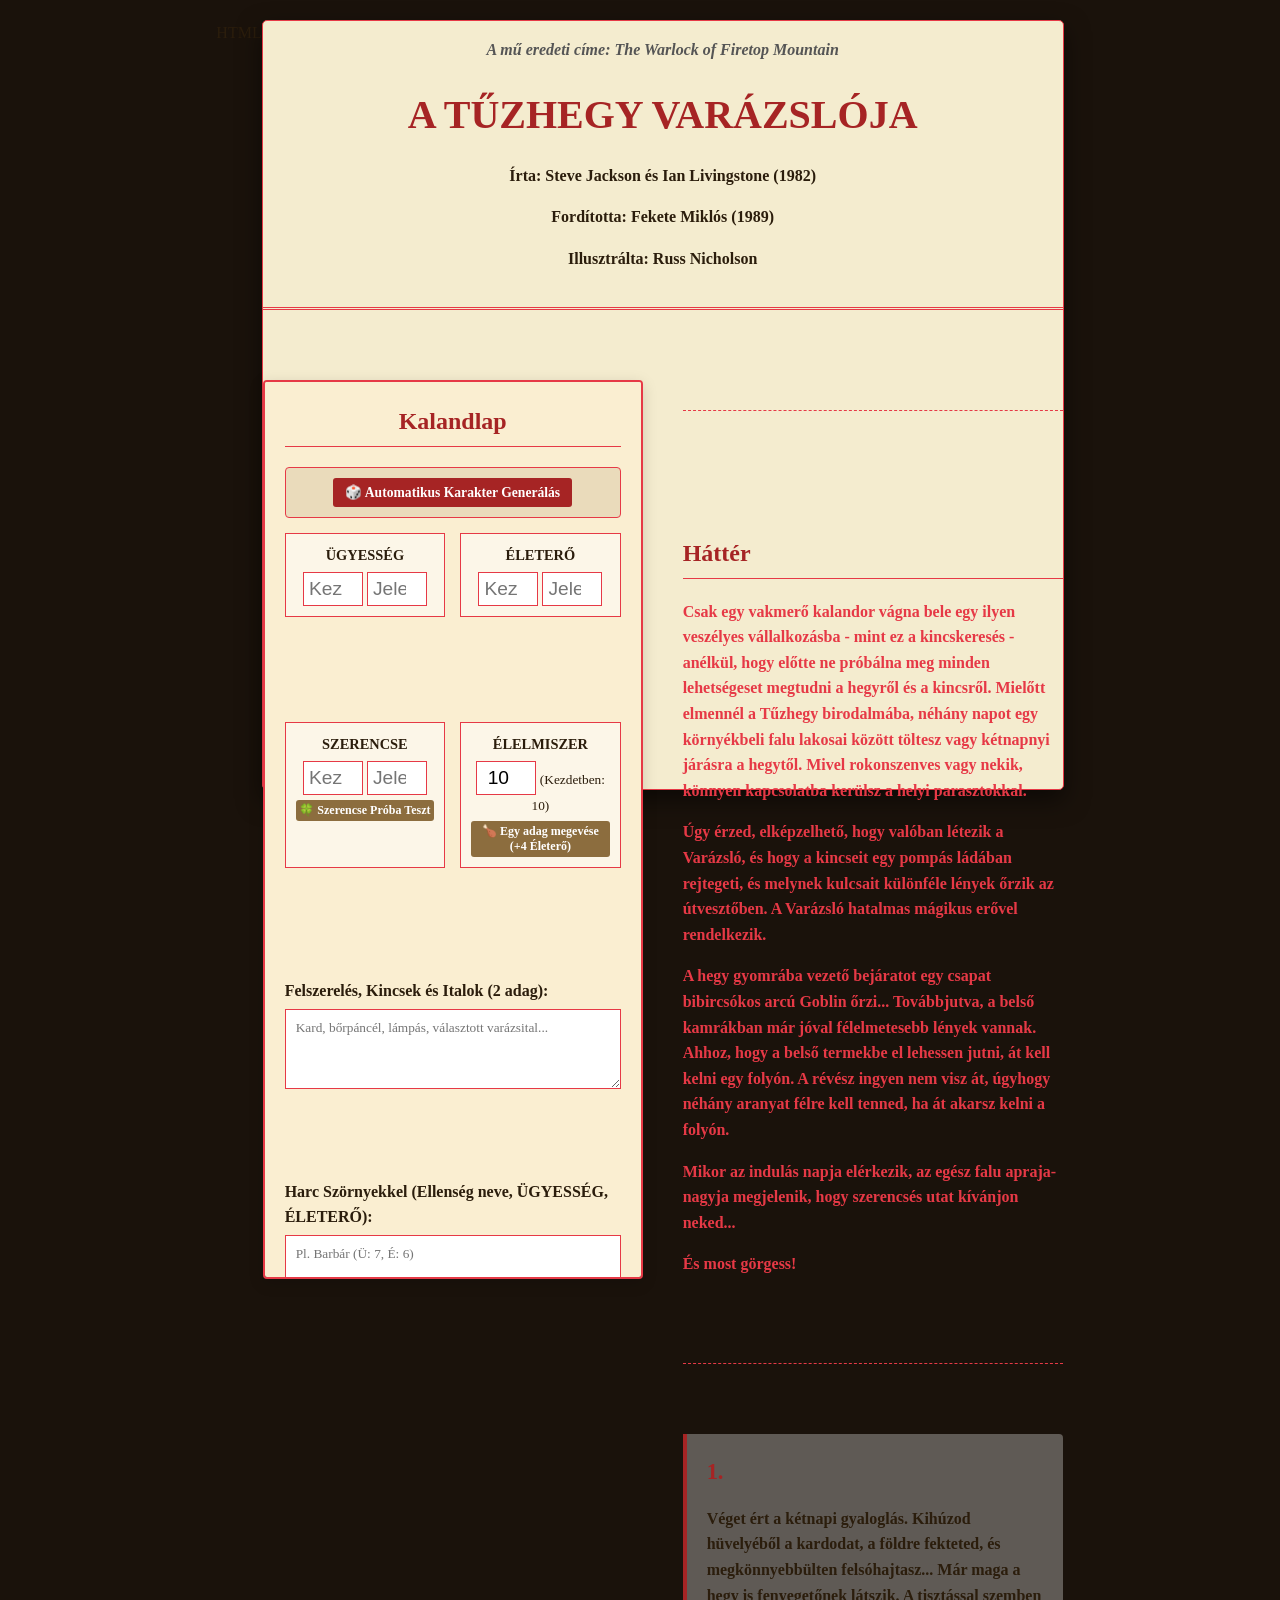
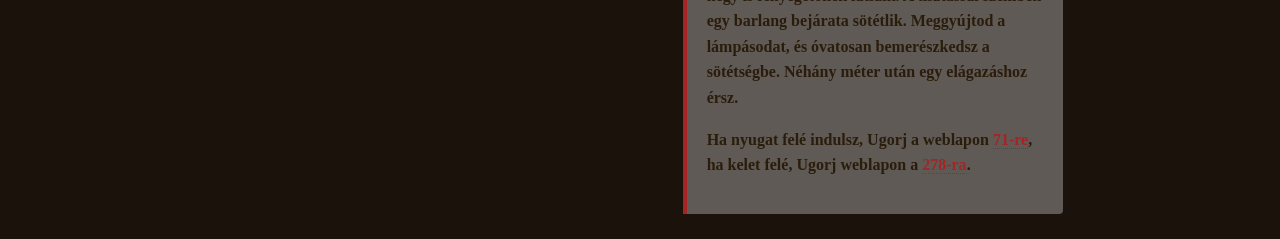
<file: index.html>
HTML
<!DOCTYPE html>
<html lang="hu">

<head>
    <meta charset="UTF-8">
    <meta name="viewport" content="width=device-width, initial-scale=1.0">
    <title>A Tűzhegy Varázslója - Kalandjáték</title>
    <link rel="stylesheet" href="konyv.css">
</head>

<body>

    <div class="book-container">

        <header>
            <p class="meta-info">A mű eredeti címe: The Warlock of Firetop Mountain</p>
            <h1>A Tűzhegy Varázslója</h1>
            <p><strong>Írta:</strong> Steve Jackson és Ian Livingstone (1982)</p>
            <p><strong>Fordította:</strong> Fekete Miklós (1989)</p>
            <p><strong>Illusztrálta:</strong> Russ Nicholson</p>
        </header>

        <div class="kalandlap">
            <h2>Kalandlap</h2>
            <div class="stats-grid">
                <div class="stat-box">
                    <label>ÜGYESSÉG</label>
                    <input type="number" id="ugyesseg-kezdo" placeholder="Kezdő">
                    <input type="number" id="ugyesseg-jelen" placeholder="Jelen">
                </div>
                <div class="stat-box">
                    <label>ÉLETERŐ</label>
                    <input type="number" id="eletero-kezdo" placeholder="Kezdő">
                    <input type="number" id="eletero-jelen" placeholder="Jelen">
                </div>
                <div class="stat-box">
                    <label>SZERENCSE</label>
                    <input type="number" id="szerencse-kezdo" placeholder="Kezdő">
                    <input type="number" id="szerencse-jelen" placeholder="Jelen">
                </div>
                <div class="stat-box">
                    <label>ÉLELMISZER</label>
                    <input type="number" id="elelem" value="10" min="0">
                    <small>(Kezdetben: 10)</small>
                </div>
            </div>
            <div class="textarea-box">
                <label>Felszerelés, Kincsek és Italok (2 adag):</label>
                <textarea id="felszereles" placeholder="Kard, bőrpáncél, lámpás, választott varázsital..."></textarea>
            </div>
            <div class="textarea-box">
                <label>Harc Szörnyekkel (Ellenség neve, ÜGYESSÉG, ÉLETERŐ):</label>
                <textarea id="harc-jegyzet" placeholder="Pl. Barbár (Ü: 7, É: 6)"></textarea>
            </div>
        </div>

        <hr>

        <section id="hatter">
            <h2>Háttér</h2>
            <p class="bevezeto">Csak egy vakmerő kalandor vágna bele egy ilyen veszélyes vállalkozásba - mint ez a
                kincskeresés -
                anélkül, hogy előtte ne próbálna meg minden lehetségeset megtudni a hegyről és a kincsről. Mielőtt
                elmennél a Tűzhegy birodalmába, néhány napot egy környékbeli falu lakosai között töltesz vagy kétnapnyi
                járásra a hegytől. Mivel rokonszenves vagy nekik, könnyen kapcsolatba kerülsz a helyi parasztokkal.</p>
            <p class="bevezeto">Úgy érzed, elképzelhető, hogy valóban létezik a Varázsló, és hogy a kincseit egy pompás
                ládában
                rejtegeti, és melynek kulcsait különféle lények őrzik az útvesztőben. A Varázsló hatalmas mágikus erővel
                rendelkezik.</p>
            <p class="bevezeto">A hegy gyomrába vezető bejáratot egy csapat bibircsókos arcú Goblin őrzi... Továbbjutva,
                a belső
                kamrákban már jóval félelmetesebb lények vannak. Ahhoz, hogy a belső termekbe el lehessen jutni, át kell
                kelni egy folyón. A révész ingyen nem visz át, úgyhogy néhány aranyat félre kell tenned, ha át akarsz
                kelni a folyón.</p>
            <p class="bevezeto">Mikor az indulás napja elérkezik, az egész falu apraja-nagyja megjelenik, hogy
                szerencsés utat kívánjon
                neked...</p>
            <p class="bevezeto"><strong>És most görgess!</strong></p>
        </section>

        <hr>

        <main>
            <div class="section-point" id="p1">
                <span class="section-number">1.</span>
                <p>Véget ért a kétnapi gyaloglás. Kihúzod hüvelyéből a kardodat, a földre fekteted, és megkönnyebbülten
                    felsóhajtasz... Már maga a hegy is fenyegetőnek látszik. A tisztással szemben egy barlang bejárata
                    sötétlik. Meggyújtod a lámpásodat, és óvatosan bemerészkedsz a sötétségbe. Néhány méter után egy
                    elágazáshoz érsz.</p>
                <p>Ha nyugat felé indulsz, Ugorj a weblapon <a class="choice-link" href="#p71">71-re</a>, ha kelet felé,
                    Ugorj
                    weblapon a <a class="choice-link" href="#p278">278-ra</a>.</p>
            </div>

            <div class="section-point" id="p2">
                <span class="section-number">2.</span>
                <p>Tedd próbára Szerencséd! Ha szerencsés vagy, el tudsz menekülni anélkül, hogy felhívnád magadra az
                    Ogre figyelmét. Ha nincs szerencséd, belerúgsz egy apró kőbe... és kihúzod a kardod: Ugorj a
                    weblapon <a class="choice-link" href="#p16">16-ra</a>. Ha szerencsédre a zaj elkerülte a figyelmét,
                    óvatosan
                    másszál vissza a folyosón, egészen a keresztútig. Ugorj a weblapon <a class="choice-link"
                        href="#p269">269-re</a>.</p>
            </div>

            <div class="section-point" id="p3">
                <span class="section-number">3.</span>
                <p>A csengő tompa hangon megzendül... Az Öreg átevez a csónakkal, és három aranypénzt kér tőled:
                    „Infláció van.” Ha megfizeted neki a három aranyat, Ugorj a weblapon <a class="choice-link"
                        href="#p272">272-re</a>, ha megfenyegeted, Ugorj a weblapon <a class="choice-link"
                        href="#p127">127-re</a>.</p>
            </div>

            <div class="section-point" id="p4">
                <span class="section-number">4.</span>
                <p>Egy észak-dél irányú folyosón találod magad. Ha északnak indulsz (ahonnan keletre kanyarodik az út),
                    Ugorj a weblapon <a class="choice-link" href="#p46">46-ra</a>. Ha dél felé veszed az utad, Ugorj a
                    weblapon <a class="choice-link" href="#p332">332-re</a>.</p>
            </div>
            <div class="section-point" id="p4">
                <span class="section-number">4.</span>
                <p>A folyosó egyenesen halad észak felé, majd egy rozsdás vaskapuhoz érsz, amely zárva van. A kapu
                    rácsai között átlátva egy sötét termet pillantasz meg. Ha megpróbálod felfeszíteni a zárat, Ugorj a
                    weblapon
                    <a class="choice-link" href="#p118">118-ra</a>. Ha inkább visszafordulsz és a másik utat választod,
                    Ugorj a weblapon <a class="choice-link" href="#p261">261-re</a>.
                </p>
            </div>

            <div class="section-point" id="p5">
                <span class="section-number">5.</span>
                <p>Ahogy továbbhaladsz a nyirkos járatban, a falakon furcsa, fénylő gombák csoportjait veszed észre. A
                    levegő nehéz és földszagú. Hamarosan egy T-elágazáshoz érsz, ahol választhatsz, hogy nyugat vagy
                    kelet felé mész tovább. Ha nyugatnak fordulsz, Ugorj a weblapon <a class="choice-link"
                        href="#p81">81-re</a>. Ha kelet felé indulsz, Ugorj a weblapon <a class="choice-link"
                        href="#p332">332-re</a>.</p>
            </div>

            <div class="section-point" id="p6">
                <span class="section-number">6.</span>
                <p>A szoba sarkában egy fura, fából faragott bálvány áll, melynek szemei helyén két vörös drágakő
                    csillog. Ha megkísérled kifeszíteni a köveket a helyükről, Ugorj a weblapon <a class="choice-link"
                        href="#p142">142-re</a>. Ha túl veszélyesnek tartod az istenkáromlást, inkább elhagyod a szobát
                    a szemközti ajtón át: Ugorj a weblapon <a class="choice-link" href="#p212">212-re</a>.</p>
            </div>

            <div class="section-point" id="p7">
                <span class="section-number">7.</span>
                <p>A folyosón haladva egy nehéz tölgyfa ajtóhoz érsz. Az ajtóra egy fenyegető koponya van faragva. Ha
                    összeszeded a bátorságodat és benyitsz, Ugorj a weblapon <a class="choice-link"
                        href="#p252">252-re</a>. Ha
                    inkább továbbmész a folyosón egyenesen, Ugorj a weblapon <a class="choice-link"
                        href="#p110">110-re</a>.</p>
            </div>

            <div class="section-point" id="p8">
                <span class="section-number">8.</span>
                <p>A nálad lévő feszítővassal sikerül megfeszítened a láda öreg vasalását. A fa hangos reccsenéssel
                    enged, és a fedél felpattan. Belsejében 4 darab aranyat és egy kis bőrzacskó gyógyfüvet találsz, ami
                    1 adag élelemnek felel meg. Írd fel ezeket a Kalandlapodra, majd haladj tovább észak felé. Ugorj a
                    weblapon
                    <a class="choice-link" href="#p314">314-re</a>.
                </p>
            </div>

            <div class="section-point" id="p9">
                <span class="section-number">9.</span>
                <p>Egy nagyon keskeny, sötét járatba érsz, ahol a mennyezetről folyamatosan jéghideg víz csepeg a
                    nyakadba. A padló rendkívül csúszós. Ha óvatosan továbbhaladsz előre, Ugorj a weblapon <a
                        class="choice-link" href="#p182">182-re</a>. Ha inkább megfordulsz, amíg nem késő, Ugorj a
                    weblapon <a class="choice-link" href="#p260">260-ra</a>.</p>
            </div>

            <div class="section-point" id="p10">
                <span class="section-number">10.</span>
                <p>A járat egy tágas, kör alakú terembe vezet, melynek padozatát finom, fehér homok borítja. A terem
                    közepén egy magányos fadarab áll ki a földből. Ha megvizsgálod a fadarabot, Ugorj a weblapon <a
                        class="choice-link" href="#p104">104-re</a>. Ha gyanúsnak tartod a helyet és sietve átvágsz a
                    túlsó kijárat felé, Ugorj a weblapon <a class="choice-link" href="#p367">367-re</a>.</p>
            </div>

            <div class="section-point" id="p11">
                <span class="section-number">11.</span>
                <p>Visszatérsz az előző elágazáshoz. A lámpásod halványuló fénye mellett újra átgondolod a
                    lehetőségeidet. Ezúttal csak a déli, sötét úton indulhatsz el, amely egyre mélyebbre vezet a hegy
                    gyomrába. Ugorj a weblapon <a class="choice-link" href="#p287">287-re</a>.</p>
            </div>

            <div class="section-point" id="p12">
                <span class="section-number">12.</span>
                <p>Óvatosan lépkedsz előre a sötétben, amikor hirtelen megérzed a friss levegő áramlását. A folyosó egy
                    hatalmas, föld alatti folyó partján ér véget. A vízen egy kis csónak ringatózik, kikötve egy
                    vaskaróhoz. Ha beszállsz a csónakba, Ugorj a weblapon <a class="choice-link"
                        href="#p327">327-re</a>. Ha
                    inkább a part menti sziklás párkányon mész tovább gyalog, Ugorj a weblapon <a class="choice-link"
                        href="#p316">316-re</a>.</p>
            </div>

            <div class="section-point" id="p13">
                <span class="section-number">13.</span>
                <p>A fali fülke mélyén egy poros pergament találsz. Amikor kitekered, látod, hogy ez egy védelmi
                    rúnákkal ellátott tekercs. Ha azonnal felolvasod a rávésett szavakat, Ugorj a weblapon <a
                        class="choice-link" href="#p283">283-as pontra</a>. Ha inkább elrakod a hátizsákodba, írd fel a
                    Kalandlapra: „Mágikus Pergamen”, majd haladj tovább északnak: Ugorj a weblapon <a
                        class="choice-link" href="#p388">388-ra</a>.</p>
            </div>

            <div class="section-point" id="p14">
                <span class="section-number">14.</span>
                <p>A folyosó egy zárt, nehéz kőajtónál végződik. Nincs rajta kilincs, sem kulcslyuk, csupán egy kerek
                    mélyedés a közepén. Ha van nálad egy odaillő korong vagy medál, próbáld meg beilleszteni: Ugorj a
                    weblapon
                    <a class="choice-link" href="#p376">376-ra</a>. Ha nincs semmi ilyesmid, kénytelen vagy
                    visszafordulni: Ugorj a weblapon <a class="choice-link" href="#p256">256-ra</a>.
                </p>
            </div>

            <div class="section-point" id="p15">
                <span class="section-number">15.</span>
                <p>A teremben fekvő csontvázak hirtelen megmozdulnak, és fegyvereiket csattogtatva felemelkednek a
                    földről! Két Élőhalott Harcos állja el az utadat. Meg kell küzdened velük a továbbjutásért!</p>
                <p><strong>1. Csontváz Harcos</strong> – ÜGYESSÉG: 6, ÉLETERŐ: 5<br>
                    <strong>2. Csontváz Harcos</strong> – ÜGYESSÉG: 5, ÉLETERŐ: 4
                </p>
                <p>Ha sikerül legyőznöd őket, Ugorj a weblapon <a class="choice-link" href="#p84">84-re</a>.</p>
            </div>

            <div class="section-point" id="p16">
                <span class="section-number">16.</span>
                <p>A járat egyre tágasabb lesz, és a mennyezetről vastag gyökerek lógnak alá. Hirtelen egy elágazáshoz
                    érsz, ahol észak és kelet felé is vezet út. Kelet felől furcsa, mechanikus kattogás hallatszik. Ha
                    észak felé mész tovább, Ugorj a weblapon <a class="choice-link" href="#p261">261-re</a>. Ha kelet
                    felé
                    fordulsz a hang irányába, Ugorj a weblapon <a class="choice-link" href="#p182">182-re</a>.</p>
            </div>

            <div class="section-point" id="p17">
                <span class="section-number">17.</span>
                <p>Megiszod az üvegcsében lévő sárgás folyadékot. Borzasztóan keserű íze van, de azonnal érzed, hogy a
                    fáradtságod elszáll, és az erő visszatér a végtagjaidba. Ez a Gyógyulás Főzete! Nyerj vissza 4
                    ÉLETERŐ pontot (de nem lépheted át a kezdő értékedet). Miután felfrissültél, elhagyod a kamrát az
                    északi ajtón át. Ugorj a weblapon <a class="choice-link" href="#p135">135-re</a>.</p>
            </div>

            <div class="section-point" id="p18">
                <span class="section-number">18.</span>
                <p>A folyosó egy hosszú, egyenes szakasz után hirtelen balra kanyarodik. A padlón vékony vízréteg
                    csillog, és a távolból halk csobogás hallatszik. Hamarosan egy egyszerű faajtóhoz érsz a jobb
                    oldalon. Ha kinyitod az ajtót, Ugorj a weblapon <a class="choice-link" href="#p162">162-re</a>. Ha
                    inkább
                    mész tovább előre a járatban, Ugorj a weblapon <a class="choice-link" href="#p274">274-re</a>.</p>
            </div>

            <div class="section-point" id="p19">
                <span class="section-number">19.</span>
                <p>A kis szoba közepén egy magányos kőoltár áll, rajta egy vörös selyemkendővel letakart tárggyal. Ha
                    odalépsz az oltárhoz és leemeled a kendőt, Ugorj a weblapon <a class="choice-link"
                        href="#p218">218-ra</a>.
                    Ha gyanúsnak tartod és inkább nem nyúlsz hozzá, elhagyhatod a szobát az északi kijáraton: Ugorj a
                    weblapon
                    <a class="choice-link" href="#p298">298-ra</a>.
                </p>
            </div>

            <div class="section-point" id="p20">
                <span class="section-number">20.</span>
                <p>Tedd próbára az Ügyességedet! Ha a dobás sikeres, sikerül egy elegáns mozdulattal átugranod a padlóba
                    rejtett nyomásérzékelőt: Ugorj a weblapon <a class="choice-link" href="#p157">157-re</a>. Ha
                    elhibázod,
                    működésbe hozod a csapdát, és egy nehéz kőtömb zuhan a válladra: vesztesz 3 ÉLETERŐ pontot, Ugorj a
                    weblapon
                    <a class="choice-link" href="#p257">257-re</a>.
                </p>
            </div>

            <div class="section-point" id="p21">
                <span class="section-number">21.</span>
                <p>A folyosó egy tágas fegyverraktárba torkollik. A falakon mindenfelé kardok, alabárdok és pajzsok
                    lógnak vas tartókon. Ha meg akarod vizsgálni a fegyvereket, hátha találsz valami hasznosat, Ugorj a
                    weblapon
                    <a class="choice-link" href="#p363">363-as pontra</a>. Ha inkább sietősen továbbmész a szemközti
                    folyosón, Ugorj a weblapon <a class="choice-link" href="#p118">118-ra</a>.
                </p>
            </div>

            <div class="section-point" id="p22">
                <span class="section-number">22.</span>
                <p>Sikeresen átjutottál a záródó falak között! A túloldalon a folyosó megnyugtatóan tágas és stabil
                    kőtömbökből áll. Megállsz egy pillanatra, hogy kifújd magad, majd elindulsz észak felé az egyenes
                    járatban. Ugorj a weblapon <a class="choice-link" href="#p274">274-re</a>.</p>
            </div>

            <div class="section-point" id="p23">
                <span class="section-number">23.</span>
                <p>A nálad lévő 12-es számú kulcs tökéletesen illik az utazóláda rozsdás lakatjába. A lakat kattan és
                    leesik. Felnyitod a nehéz fedelet. Belsejében egy ezüst gyertyatartót és 5 darab aranyat találsz.
                    Elrakod a zsákmányt a hátizsákodba, majd távozol a szobából. Ugorj a weblapon <a class="choice-link"
                        href="#p203">203-ra</a>.</p>
            </div>

            <div class="section-point" id="p24">
                <span class="section-number">24.</span>
                <p>A folyosó egyenesen halad kelet felé. A talaj egyre szárazabbá válik, és a távolból furcsa, ritmikus
                    dobolás hangját hozza a szél. Hamarosan egy újabb elágazáshoz érsz, ahol észak felé is fordulhatsz.
                    Ha északnak indulsz, Ugorj a weblapon <a class="choice-link" href="#p224">224-re</a>. Ha maradsz a
                    keleti
                    úton a dobolás irányába, Ugorj a weblapon <a class="choice-link" href="#p281">281-re</a>.</p>
            </div>

            <div class="section-point" id="p25">
                <span class="section-number">25.</span>
                <p>A kőasztal fiókjában egy kis bőrzacskót találsz. Amikor belenézel, lágyan csillogó fehér port látsz
                    benne. Ez az Elszántságpora! Ha magadra szórod, azonnal feltöltődsz energiával: nyerj vissza 2
                    ÉLETERŐ és 1 SZERENCSE pontot. Ezután óvatosan elhagyod a helyiséget. Ugorj a weblapon <a
                        class="choice-link" href="#p135">135-re</a>.</p>
            </div>

            <div class="section-point" id="p26">
                <span class="section-number">26.</span>
                <p>A folyosó egy masszív vaskapuhoz vezet, amely teljesen elzárja az utat. A kapun nincs se zár, se
                    kilincs, de a mellette lévő falba egy kerek mélyedést süllyesztettek, amely pontosan egy pajzs
                    alakjára emlékeztet. Ha megpróbálsz beleilleszteni egy vaspajzsot, Ugorj a weblapon <a
                        class="choice-link" href="#p324">324-re</a>. Ha nincs nálad ilyen tárgy, kénytelen vagy
                    visszafordulni: Ugorj a weblapon <a class="choice-link" href="#p110">110-re</a>.</p>
            </div>

            <div class="section-point" id="p27">
                <span class="section-number">27.</span>
                <p>Az öreg révész gúnyosan elvigyorodik, majd hirtelen előránt egy nehéz evezőlapátot, és teljes erőből
                    feléd suhint vele! Gyorsan vissza kell ugranod, hogy elkerüld a csapást. Úgy tűnik, meg kell
                    küzdened vele!</p>
                <p><strong>Őrült Révész</strong> – ÜGYESSÉG: 6, ÉLETERŐ: 4</p>
                <p>Ha sikerül legyőznöd az öreget, bitorolhatod a csónakját: Ugorj a weblapon <a class="choice-link"
                        href="#p327">327-re</a>.</p>
            </div>

            <div class="section-point" id="p28">
                <span class="section-number">28.</span>
                <p>A folyosó egyenesen észak felé halad. A falakon elhelyezett fáklyatartók üresek, így teljesen a saját
                    lámpásod fényére vagy utalva. Hirtelen egy kis fali fülkét veszel észre, amelyben egy díszes üvegcse
                    lapul. Ha megiszod a benne lévő folyadékot, Ugorj a weblapon <a class="choice-link"
                        href="#p278">278-re</a>.
                    Ha gyanúsnak tartod és inkább otthagyod, Ugorj a weblapon <a class="choice-link"
                        href="#p282">282-re</a>.
                </p>
            </div>

            <div class="section-point" id="p29">
                <span class="section-number">29.</span>
                <p>A járat egy elhagyatott, dohos kamrába vezet. A sarokban egy régi faágy korhadt maradványai hevernek,
                    a matracból pedig szalma zúdul ki. Ha alaposan átkutatod a szalmát, Ugorj a weblapon <a
                        class="choice-link" href="#p243">243-ra</a>. Ha inkább nem vesztegeted az idődet, és mész tovább
                    a szemközti
                    kijáraton át, Ugorj a weblapon <a class="choice-link" href="#p150">150-re</a>.</p>
            </div>

            <div class="section-point" id="p30">
                <span class="section-number">30.</span>
                <p>A folyosó egy T-elágazáshoz vezet, ahol észak és dél felé fordulhatsz. Északi irányból furcsa,
                    kaparászó hangok szűrődnek be, míg déli irányban a járat teljesen csendes és sötét. Ha észak felé
                    indulsz a hang irányába, Ugorj a weblapon <a class="choice-link" href="#p224">224-re</a>. Ha a déli
                    utat
                    választod, Ugorj a weblapon <a class="choice-link" href="#p132">132-re</a>.</p>
            </div>

            <div class="section-point" id="p31">
                <span class="section-number">31.</span>
                <p>Óvatosan megiszod a fülkében talált zöldes folyadékot. Az íze olyan, mint a tiszta forrásvíz, és
                    azonnal érzed, hogy a sebed összehúzódik. Ez a Gyógyulás Elixírje! Nyerj vissza 5 ÉLETERŐ pontot (de
                    nem lépheted át a kezdő értékedet). Újult erővel indulsz tovább észak felé a folyosón. Ugorj a
                    weblapon <a class="choice-link" href="#p388">388-ra</a>.</p>
            </div>

            <div class="section-point" id="p32">
                <span class="section-number">32.</span>
                <p>A nehéz bronzkulcs könnyen elfordul az ajtó zárjában. Az ajtó halkan kitárul, és egy gyönyörűen
                    berendezett, tiszta szobába lépsz. A szoba közepén egy asztalkán egy kis fadoboz áll. Ha meg akarod
                    nézni, mi van a dobozban, Ugorj a weblapon <a class="choice-link" href="#p317">317-re</a>. Ha
                    gyanúsnak
                    tartod a helyet és inkább gyorsan távozol a másik ajtón át, Ugorj a weblapon <a class="choice-link"
                        href="#p219">219-re</a>.</p>
            </div>

            <div class="section-point" id="p33">
                <span class="section-number">33.</span>
                <p>A két Goblin tehetetlenül rogyik össze a földre. Miután végeztél velük, alaposan átkutatod a
                    ruházatukat és a szobát. Találsz 4 darab ezüstpénzt és egy kis adag ehető húst, ami 1 adag élelemnek
                    felel meg. Mindent elraksz a hátizsákodba, majd az északi kijáraton át elhagyod a helyiséget. Ugorj
                    weblapon a <a class="choice-link" href="#p150">150-re</a>.</p>
            </div>

            <div class="section-point" id="p34">
                <span class="section-number">34.</span>
                <p>A járat egyenesen észak felé halad. Egy idő után egy kis mélyedéshez érsz a falban, ahol egy régi,
                    poros könyv hever a földön. Ha felveszed és átlapozod a könyvet, Ugorj a weblapon <a
                        class="choice-link" href="#p78">78-ra</a>. Ha inkább figyelmen kívül hagyod és sietsz tovább
                    előre a folyosón,
                    Ugorj a weblapon <a class="choice-link" href="#p212">212-re</a>.</p>
            </div>

            <div class="section-point" id="p35">
                <span class="section-number">35.</span>
                <p>A folyosó egyenesen észak felé halad. Egy idő után egy kis bemélyedéshez érsz a nyugati falban, ahol
                    egy fura, kőből faragott szobor áll. A szobor egy törpe harcost ábrázol, aki egy nehéz kalapácsot
                    tart a kezében. Ha közelebbről is megvizsgálod a szobrot, Ugorj a weblapon <a class="choice-link"
                        href="#p133">133-ra</a>. Ha inkább megállás nélkül mész tovább észak felé, Ugorj a weblapon <a
                        class="choice-link" href="#p212">212-re</a>.</p>
            </div>

            <div class="section-point" id="p36">
                <span class="section-number">36.</span>
                <p>A folyosó egyenesen észak felé halad, majd a levegő hirtelen forróvá és szárazzá válik. Egy hatalmas,
                    boltíves csarnokba érsz, amelynek közepén egy izzó lávató hullámzik! A lávató felett egy keskeny
                    kőhíd vezet át a túloldalra. Ha megpróbálsz átkelni a hídon, Ugorj a weblapon <a class="choice-link"
                        href="#p202">202-re</a>. Ha túl veszélyesnek tartod és inkább visszafordulsz, Ugorj a weblapon
                    <a class="choice-link" href="#p210">210-re</a>.</p>
            </div>

            <div class="section-point" id="p37">
                <span class="section-number">37.</span>
                <p>Úgy döntesz, hogy nem kockáztatod meg a folyadék megivását. Óvatosan visszateszed az üvegcsét a fali
                    fülkébe, megtörlöd a kezedet, és folytatod az utadat észak felé az egyenes folyosón. Ugorj a
                    weblapon <a class="choice-link" href="#p388">388-ra</a>.</p>
            </div>

            <div class="section-point" id="p38">
                <span class="section-number">38.</span>
                <p>A folyosón haladva hirtelen megremeg a föld a lábad alatt, és a mennyezetről kisebb kődarabok
                    kezdenek potyogni. Omlásveszély! Sietve előrerohansz a porfelhőben. Tedd próbára az Ügyességedet! Ha
                    sikeres, sérülés nélkül jutsz át a veszélyes zónán: Ugorj a weblapon <a class="choice-link"
                        href="#p144">144-re</a>. Ha elhibázod, egy nagyobb kő eltalálja a hátadat: vesztesz 3 ÉLETERŐ
                    pontot, Ugorj a weblapon <a class="choice-link" href="#p96">96-ra</a>.</p>
            </div>

            <div class="section-point" id="p39">
                <span class="section-number">39.</span>
                <p>Ellenfeled megdöbbenve veszi észre, hogy eltűntél előle, de azért szeméhez emeli kezét, és
                    pillantásával alaposan átkutatja a szobát. Érzi jelenlétedet... Amíg láthatatlan maradsz, 2 pontot
                    adhatsz hozzá kockával vetett Támadóerődhöz.</p>
                <p>Minden sikeres támadásod 3 pontnyit pusztít a Varázsló Életerejéből, mivel ő nem láthat téged. Minden
                    alkalommal, ha sebet ejt rajtad, dobj egy kockával. Ha a szám páratlan, „átlagos sebesülés” ért, ha
                    6-ost dobnod, kivédted a csapást, ha 2-t vagy 4-et dobsz, csak 1 pont értékű sebesülés ért.</p>
                <p><strong>Varázsló</strong> ÜGYESSÉG 11, ÉLETERŐ 18</p>
                <p>Ha győztél, Ugorj a weblapon <a class="choice-link" href="#p396">396-ra!</a></p>
            </div>

            <div class="section-point" id="p40">
                <span class="section-number">40.</span>
                <p>A fülhasító zaj egyre erősebb és erősebb. A fájdalom elviselhetetlen. Ügyességedet a gyötrelmek 1
                    ponttal csökkentik. A sötétben tapogatózva egy falat keresel. Merre mész?</p>
                <p>Nyugati irányba, Ugorj a weblapon <a class="choice-link" href="#p355">355-re</a>; északi irányba,
                    Ugorj a weblapon <a class="choice-link" href="#p265">265-re</a>, vagy keleti irányba, Ugorj a
                    weblapon <a class="choice-link" href="#p181">181-re</a>.</p>
            </div>

            <div class="section-point" id="p41">
                <span class="section-number">41.</span>
                <p>Ő aztán valóban félelmetes ellenség. Egy hatalmas, ördögien erős Wight (rossz szellem) az. A küzdelem
                    elkezdődik:</p>
                <p><strong>Wight</strong> ÜGYESSÉG 9, ÉLETERŐ 6</p>
                <p>A kardoddal harcolsz. Ha már sikerült sebet ejtened rajta, Ugorj a weblapon <a class="choice-link"
                        href="#p310">310-re</a>.</p>
            </div>

            <div class="section-point" id="p42">
                <span class="section-number">42.</span>
                <p>Végül a folyosó egy hármas elágazásba torkollik. Mehetsz nyugatnak, Ugorj a weblapon <a
                        class="choice-link" href="#p257">257-re</a>, vagy keletnek, Ugorj a weblapon <a
                        class="choice-link" href="#p113">113-ra</a>.
                </p>
            </div>

            <div class="section-point" id="p43">
                <span class="section-number">43.</span>
                <p>Egy észak-dél irányú elágazásnál vagy. Ha északnak mész, Ugorj a weblapon <a class="choice-link"
                        href="#p354">354-re</a>, ha dél felé, Ugorj a weblapon z <a class="choice-link"
                        href="#p52">52-re</a>.
                </p>
            </div>

            <div class="section-point" id="p44">
                <span class="section-number">44.</span>
                <p>A csata után levegőért kapkodsz, leülsz, hogy valamennyire összeszedd magad, és végre befejezd az
                    evést, amit elkezdtél. Végül összecsomagolod a hátizsákodat, és átgázolsz a folyón. Ugorj a weblapon
                    <a class="choice-link" href="#p399">399-re</a>.</p>
            </div>

            <div class="section-point" id="p45">
                <span class="section-number">45.</span>
                <p>A sajt eltalálja a portrét a falon, és lepattan róla. Gonosz kacagás hallatszik a falak mögül, és
                    rájössz, hogy a Varázsló gúnyolódik veled. Úgy döntesz, hogy az északi ajtón át elhagyod a szobát.
                    Ugorj a weblapon <a class="choice-link" href="#p90">90-re</a>.</p>
            </div>

            <div class="section-point" id="p46">
                <span class="section-number">46.</span>
                <p>Egy rövid kelet-nyugat irányú elágazásnál állsz, kelet felé egy ajtó zárja el az utat. Nyugat felé
                    néhány méter után déli irányba kanyarodik az út. Ha átmész az ajtón, Ugorj a weblapon <a
                        class="choice-link" href="#p206">206-ra</a>, ha a kanyar felé veszed utadat, Ugorj a weblapon <a
                        class="choice-link" href="#p4">4-re</a>.</p>
            </div>

            <div class="section-point" id="p47">
                <span class="section-number">47.</span>
                <p>A folyó közepén a híd elkezd ide-oda hintázni, le akar vetni magáról. Amint a korlátnak támaszkodsz,
                    az azon nyomban eltörik. Dobj egy kockával! Ha 6-ost dobsz, belezuhansz az alattad kavargó folyóba,
                    Ugorj a weblapon <a class="choice-link" href="#p158">158-ra</a>. Ha 1-től 5-ig dobsz, visszanyered
                    egyensúlyodat, és továbbhaladsz. Ugorj a weblapon <a class="choice-link" href="#p298">298-ra</a>.
                </p>
            </div>

            <div class="section-point" id="p48">
                <span class="section-number">48.</span>
                <p>Egy kelet-nyugat irányú folyosón vagy. Ha keletre indulsz, a következő saroknál észak felé kell
                    fordulnod. Ha erre indulsz, Ugorj a weblapon <a class="choice-link" href="#p391">391-re</a>, ha
                    nyugatnak
                    mész, Ugorj a weblapon <a class="choice-link" href="#p60">60-ra</a>.</p>
            </div>

            <div class="section-point" id="p49">
                <span class="section-number">49.</span>
                <p>Az ajtó csikorogva nyílik a rozsdás sarokvasakon. A szoba sötét... Csoszogó hangot hallasz, de még
                    mielőtt cselekedni tudnál, egy a fejedre mért csapástól elveszíted az eszméletedet. 2 ÉLETERŐ
                    ponttal szegényebb lettél, Ugorj a weblapon <a class="choice-link" href="#p122">122-re</a>.</p>
            </div>

            <div class="section-point" id="p50">
                <span class="section-number">50.</span>
                <p>A leütött teremtmény nagy zajjal a földre zuhan. Átkutatod az öltözetét, de nem találsz mást, csak
                    egy kicsiny zacskót a nyakában. Ebben egy apró bronzkulcsot lelsz, melybe a 9-es számot nyomták. A
                    kulcsot magaddal viheted... Visszamész az elágazáshoz. Ugorj a weblapon <a class="choice-link"
                        href="#p269">269-re</a>.</p>
            </div>

            <div class="section-point" id="p51">
                <span class="section-number">51.</span>
                <p>Felhajtod az Italt, és látod, amint a Troll arcán végigfut a döbbenet... Kétségbeesetten csapkod, de
                    te könnyedén el tudod kerülni. Végül feladja, és visszatér a kamrájába. Épp idejében, mivel már
                    érzed, hogy kezdesz újra láthatóvá válni. Adj 2-t Szerencse pontjaidhoz! Haladj észak felé. Ugorj a
                    weblapon
                    <a class="choice-link" href="#p287">287-re</a>.
                </p>
            </div>

            <div class="section-point" id="p52">
                <span class="section-number">52.</span>
                <p>A keletre vezető folyosó végén egy észak-dél irányú elágazásnál állsz.</p>
                <ul>
                    <li>Mehetsz délnek, Ugorj a weblapon <a class="choice-link" href="#p391">391-re</a>.</li>
                    <li>Kereshetsz titkos átjárókat a déli úton, Ugorj a weblapon <a class="choice-link"
                            href="#p362">362-re</a>.</li>
                    <li>Választhatod az északra menő utat, Ugorj a weblapon <a class="choice-link"
                            href="#p354">354-re</a>.</li>
                    <li>Kutathatsz titkos átjárók után az északi úton, Ugorj a weblapon <a class="choice-link"
                            href="#p234">234-re</a>.</li>
                    <li>De tarthatsz keletnek is, Ugorj a weblapon <a class="choice-link" href="#p291">291-re</a>.</li>
                </ul>
            </div>
            <div class="section-point" id="p53">
                <span class="section-number">53.</span>
                <p>Két fehér szemgolyó mered rád a sötétből. Egy barlangi patkány az, akkora, mint egy kutya. Vicsorogva
                    ugrik feléd. Meg kell küzdened vele!</p>
                <p><strong>Óriáspatkány</strong> – ÜGYESSÉG: 5, ÉLETERŐ: 4</p>
                <p>Ha te győzöl, Ugorj a weblapon <a class="choice-link" href="#p339">339-re</a>.</p>
            </div>

            <div class="section-point" id="p54">
                <span class="section-number">54.</span>
                <p>A folyosó hirtelen véget ér. A földön egy hulla fekszik. Megvizsgálod a tetemet: egy törpe az.
                    Ruhájában egy pergament találsz, rajta egy üzenettel: „...a Varázsló kincsesládáját csak három kulcs
                    nyitja, melyek számait össze kell adni...” A papír többi része elmosódott. Találsz még nála 5
                    aranyat és egy nagyszerű fejszét. Az aranyakat és a fejszét elveheted (írd be a Kalandlapra!). Most
                    fordulj vissza, és menj vissza a legutóbbi elágazásig. Ugorj a weblapon <a class="choice-link"
                        href="#p308">308-ra</a>.</p>
            </div>

            <div class="section-point" id="p55">
                <span class="section-number">55.</span>
                <p>Amint a doboz tetejét felnyitod, egy apró, mérgezett nyíl lő ki belőle, egyenesen a karodba. Vesztesz
                    4 ÉLETERŐ pontot! (Ha még életben vagy, tedd próbára a Szerencsédet. Ha szerencsés vagy, a méreg nem
                    hatott, így visszakapsz 2 ÉLETERŐ pontot). A dobozban semmi más nincs, csak egy nagy, csillogó
                    zafír. Zsebre teszed, és elhagyod a szobát észak felé. Ugorj a weblapon <a class="choice-link"
                        href="#p219">219-re</a>.</p>
            </div>

            <div class="section-point" id="p56">
                <span class="section-number">56.</span>
                <p>Egy nagy, kerek terembe érsz. Három ajtót látsz: egyet veled szemben (északon), egyet jobbra
                    (keleten) és egyet balra (nyugaton). A terem közepén egy kőből faragott kút áll, benne tiszta víz
                    csillog. Ha iszol a vízből, Ugorj a weblapon <a class="choice-link" href="#p216">216-ra</a>. Ha nem
                    iszol,
                    válassz egy ajtót: északi ajtó (<a class="choice-link" href="#p367">367</a>), keleti ajtó (<a
                        class="choice-link" href="#p142">142</a>), nyugati ajtó (<a class="choice-link"
                        href="#p104">104</a>).</p>
            </div>

            <div class="section-point" id="p57">
                <span class="section-number">57.</span>
                <p>A fegyveres lény egy Ork! Dühösen ront rád, amiért megzavartad a pihenését. Kardot rántasz, és
                    megkezdődik a harc.</p>
                <p><strong>Ork</strong> – ÜGYESSÉG: 6, ÉLETERŐ: 5</p>
                <p>Ha győzöl, átkutathatod a szobát: Ugorj a weblapon <a class="choice-link" href="#p240">240-re</a>.
                </p>
            </div>

            <div class="section-point" id="p58">
                <span class="section-number">58.</span>
                <p>A folyosó egyenesen észak felé halad, majd egy nehéz tölgyfa ajtóhoz érsz. Megnyomod a kilincset, az
                    ajtó nyitva van. Belépsz egy fegyverraktárba, ahol pajzsok, kardok és lándzsák borítják a falakat. A
                    szoba közepén egy nehéz vasláda áll. Ha ki akarod nyitni a ládát, Ugorj a weblapon <a
                        class="choice-link" href="#p296">296-ra</a>. Ha inkább visszamész és a másik utat választod,
                    Ugorj a weblapon <a class="choice-link" href="#p343">343-ra</a>.</p>
            </div>

            <div class="section-point" id="p59">
                <span class="section-number">59.</span>
                <p>Amint a fegyvert megérinted, egy rejtett csapda aktiválódik: a mennyezetről egy nehéz vasháló zuhan
                    rád! Tedd próbára az Ügyességedet! Dobj két kockával: ha a dobott összeg egyenlő vagy kisebb, mint a
                    jelenlegi Ügyességed, sikerült elugranod: Ugorj a weblapon <a class="choice-link"
                        href="#p314">314-re</a>.
                    Ha nagyobb, akkor a háló fogságba ejt, és vesztesz 2 ÉLETERŐ pontot: Ugorj a weblapon <a
                        class="choice-link" href="#p135">135-re</a>.</p>
            </div>

            <div class="section-point" id="p60">
                <span class="section-number">60.</span>
                <p>Egy kereszteződéshez érsz. Nyugat felé a folyosó sötétbe vész, észak felől viszont furcsa, kaparászó
                    hangokat hallasz. Ha észak felé mész, Ugorj a weblapon <a class="choice-link"
                        href="#p224">224-re</a>. Ha
                    nyugat felé folytatod az utad, Ugorj a weblapon <a class="choice-link" href="#p326">326-ra</a>.</p>
            </div>

            <div class="section-point" id="p61">
                <span class="section-number">61.</span>
                <p>A folyadék sűrű és bűzös, de amint lenyeled, érzed, hogy új erő önt el! Ez egy gyógyital.
                    Visszanyered az összes elveszített ÉLETERŐ pontodat (de nem lépheted át a kezdő értékedet). Emellett
                    kapsz +1 ÜGYESSÉG pontot is az extra energia miatt. Felírod a változásokat, majd elhagyod a szobát a
                    folyosón át. Ugorj a weblapon <a class="choice-link" href="#p282">282-re</a>.</p>
            </div>

            <div class="section-point" id="p62">
                <span class="section-number">62.</span>
                <p>Ahogy hátrálsz, az Ogre észreveszi a mozgást! Hatalmas üvöltéssel talpra ugrik, és feléd lendíti
                    szöges bunkósbotját. Nincs idő menekülni, meg kell küzdened vele!</p>
                <p><strong>Ogre</strong> – ÜGYESSÉG: 8, ÉLETERŐ: 10</p>
                <p>Ha sikerül legyőznöd a szörnyeteget, Ugorj a weblapon <a class="choice-link" href="#p198">198-ra</a>.
                </p>
            </div>

            <div class="section-point" id="p63">
                <span class="section-number">63.</span>
                <p>A folyosó egy tágas, pókhálós terembe vezet. A sarokban egy hatalmas, fekete Özvegypók gubózik, ami
                    azonnal megindul feléd, amint megérzi a lépteid rezgését. Ha van nálad fáklya vagy gyufa, és
                    megpróbálod meggyújtani a hálót, Ugorj a weblapon <a class="choice-link" href="#p311">311-re</a>.
                    Különben
                    ránts fegyvert, és harcolj: Ugorj a weblapon <a class="choice-link" href="#p172">172-re</a>.</p>
            </div>

            <div class="section-point" id="p64">
                <span class="section-number">64.</span>
                <p>Óvatosan lépkedsz előre a nyirkos falak között. Hirtelen egy kattanást hallasz a talpad alatt –
                    csapdára léptél! Egy hatalmas kőtömb zuhan le a mennyezetről. Dobj két kockával: ha az összeg kisebb
                    vagy egyenlő, mint a SZERENCSE pontjaid száma, szerencséd volt, és épp csak meghorzsolta a válladat
                    (veszítesz 1 ÉLETERŐ pontot). Ha balszerencsés vagy, a kő rád zuhan (veszítesz 5 ÉLETERŐ pontot).
                    Ugorj a weblapon <a class="choice-link" href="#p231">231-re</a>.</p>
            </div>

            <div class="section-point" id="p65">
                <span class="section-number">65.</span>
                <p>A fali fülkében találsz egy kis agyagkorsót, amin egy felirat áll: „Életvíz”. Ha megiszod a
                    tartalmát, Ugorj a weblapon <a class="choice-link" href="#p154">154-re</a>. Ha inkább elteszed a
                    hátizsákodba későbbre, Ugorj a weblapon <a class="choice-link" href="#p388">388-ra</a>.</p>
            </div>
            <div class="section-point" id="p66">
                <span class="section-number">66.</span>
                <p>A folyosó keleti falán durva gerendákból ácsolt kapubejáró áll. Hallgatózol az ajtónál, és egy
                    jókedvű, dünnyögő hangot hallasz. Ha bekopogsz az ajtón és bemész, Ugorj a weblapon <a
                        class="choice-link" href="#p97">97-re</a>, ha folytatod az utadat észak felé, Ugorj a weblapon
                    <a class="choice-link" href="#p292">292-re</a>.</p>
            </div>

            <div class="section-point" id="p67">
                <span class="section-number">67.</span>
                <p>Az ajtó hatalmas és szilárd, kilincs nincsen rajta. Nekirontasz, de mindhiába. Az ajtó meg sem
                    moccan. Úgy döntesz, hogy feladod, és azon a nyíláson mész keresztül, amely mellett a kelet-nyugati
                    átjáróhelynél haladtál el előbb. Ugorj a weblapon <a class="choice-link" href="#p89">89-re</a>.</p>
            </div>

            <div class="section-point" id="p68">
                <span class="section-number">68.</span>
                <p>Egy sebesen áramló folyó északi partján vagy, egy hatalmas föld alatti barlangban. Ugorj a weblapon
                    <a class="choice-link" href="#p214">214-re</a>.</p>
            </div>

            <div class="section-point" id="p69">
                <span class="section-number">69.</span>
                <p>A folyosót előtted erős ajtó zárja le. Hallgatózol, de nem hallasz semmit. Megpróbálod lenyomni a
                    kilincset. Az ajtó enged, és te belépsz a szobába. Ahogy körülnézel, egyszer csak hangos kiáltást
                    hallasz a hátad mögül, s ahogy megfordulsz, megpillantasz egy vadembert, amint nagyokat ugorva feléd
                    rohan, miközben feje felett egy hatalmas csatabárdot forgat. Egy őrült Barbárral állsz szemben, és
                    meg kell küzdened vele! Barbár: ÜGYESSÉG 7, ÉLETERŐ 6. Szemben az északi falon van egy ajtó, amelyen
                    keresztül a Csata közben akár elmenekülhetsz; ekkor Ugorj a weblapon <a class="choice-link"
                        href="#p189">189-re</a>. Ha legyőzöd a Barbárt, Ugorj a weblapon <a class="choice-link"
                        href="#p273">273-ra</a>.</p>
            </div>

            <div class="section-point" id="p70">
                <span class="section-number">70.</span>
                <p>Meghökkensz, hogy a blöff milyen jól sikerült, és elhatározod, hogy továbbra is próbára teszed a
                    szerencsédet. Ha akarod, megvizsgálhatod a Csontvázak szerszámait, vagy úgy tehetsz, mintha keresnél
                    valamit, miközben átkutathatod a különféle asztalok, padok fiókjait. Ha a szerszámokra vagy
                    kíváncsi, Ugorj a weblapon <a class="choice-link" href="#p34">34-re</a>, ha a fiókokat kutatod át,
                    Ugorj a weblapon
                    <a class="choice-link" href="#p322">322-re</a>. Zajt hallasz az északi ajtó mögül, és tudod, hogy
                    sietned kell!
                </p>
            </div>

            <div class="section-point" id="p71">
                <span class="section-number">71.</span>
                <p>Visszaérkeztél az elágazáshoz, és észak felé indulsz. Ugorj a weblapon <a class="choice-link"
                        href="#p77">77-re</a>.</p>
            </div>

            <div class="section-point" id="p72">
                <span class="section-number">72.</span>
                <p>Követed a folyosót nyugat felé, amikor az egy kanyarral hirtelen dél felé fordul. Közvetlenül a
                    forduló előtt megpillantasz egy útjelző táblát, melyen ez áll: Építési terület. Előtted egy lépcső
                    vezet lefelé. Eddig még csak három lépcsőfok készült el. Egy csomó lapát, csákány és egyéb szerszám
                    hever szanaszét a lépcsők mellett, de amint befordulsz a saroknál, hirtelen mozgásba lendülnek, és
                    lázasan dolgoznak a lépcsőkön. Nézed, hogy a különféle szerszámok hogyan ásnak és kalapálnak, mintha
                    láthatatlan munkások dolgoznának velük. Zümmögő énekszót hallasz, amely egyre erősödik, és
                    felismered a Törpék indulóját: „Hej-hó, hej-hó, hej dalolni jó...“ Amint állsz és nézelődsz,
                    elkezdesz kuncogni, a látvány egészen szórakoztató. Leülsz, és tovább figyelsz, sőt még beszélgetni
                    is sikerül némelyik mágikus szerszámmal. Míg pihensz, 2 ÉLETERŐ és 1 ÜGYESSÉG pontot szerzel. Azután
                    visszamész a folyosóra az útkereszteződéshez, ahonnan elindulhatsz észak felé, Ugorj a weblapon <a
                        class="choice-link" href="#p366">366-ra</a>, vagy déli irányba, Ugorj a weblapon <a
                        class="choice-link" href="#p250">250-re</a>.</p>
            </div>

            <div class="section-point" id="p73">
                <span class="section-number">73.</span>
                <p>Amint meghúzod az ajtónyitó gombot, fülsiketítő csengő-bongó hang tölti be a folyosót.
                    Kétségbeesetten becsapod az ajtót, hogy a riasztó elhallgasson, de az már megtette a dolgát. Hallod
                    a lábdobogást, amint feléd rohan valaki a folyosón. Ugorj a weblapon <a class="choice-link"
                        href="#p161">161-re</a>, hogy megtudd, kit haragítottál magadra. Jegyezd le a 73-as számot, hogy
                    vissza tudjál térni ide, ha megvívtad csatádat. Ha legyőzted ezt a teremtményt, visszafordulhatsz az
                    elágazáshoz, Ugorj a weblapon <a class="choice-link" href="#p256">256-ra</a>, vagy ha megpróbálod
                    megnyomni
                    az ajtónyitó gombot, Ugorj a weblapon <a class="choice-link" href="#p364">364-re</a>.</p>
            </div>

            <div class="section-point" id="p74">
                <span class="section-number">74.</span>
                <p>Megsebesültél a fejeden, szédelegsz, amint lábra állsz. A négy férfi készen áll a harcra, és
                    libasorban, fegyverrel a kezükben feléd közelednek. Tapogatózva mászol le a falon a déli kapu
                    irányába, de ez még akkor is kockázatos, ha sikerül elérned oda. A lábad megcsúszik a laza
                    kavicsokon, és a földre zuhansz. Még meg sem tudod vetni a lábad, mikor ellenfeleid rád vetik
                    magukat. Ugorj a weblapon <a class="choice-link" href="#p282">282-re</a>.</p>
            </div>

            <div class="section-point" id="p75">
                <span class="section-number">75.</span>
                <p>Bár semmi jele, hogy titkos folyosók is lennének, egyszer csak lépések közeledő zaját hallasz. Hogy
                    megtudd, ki vagy mi az, meg kell küzdened vele. Ugorj a weblapon <a class="choice-link"
                        href="#p161">161-re</a>. Jegyezd meg, hol állsz, hogy tudjad, hova kell visszatérned. Ha
                    legyőzted a szörnyeteget, Ugorj a weblapon <a class="choice-link" href="#p117">117-re</a>.</p>
            </div>

            <div class="section-point" id="p76">
                <span class="section-number">76.</span>
                <p>Amint ülsz a padon és falatozol, egyszer csak érzed, hogy teljesen kipihented magad, és a fájdalom is
                    saját magától illant el testedből. Ez egy elvarázsolt pihenőhely. Visszakaphatsz 2 ÉLETERŐ pontot a
                    szokásoson felül, de csak akkor, ha ezzel nem léped túl kezdeti ÉLETERŐ pontszámodat. 1 ÜGYESSÉG
                    pontot is kaphatsz, de csak akkor, ha már elvesztettél belőlük. Amint készen állsz az út
                    folytatására, menjél tovább a folyosón a <a class="choice-link" href="#p367">367-re</a>.</p>
            </div>

            <div class="section-point" id="p77">
                <span class="section-number">77.</span>
                <p>Miközben kirántod a kardodat, az Ogre meghall téged, és támadásba lendül. Ogre: ÜGYESSÉG 8, ÉLETERŐ
                    10. Ha legyőzted az Ogrét, Ugorj a weblapon z <a class="choice-link" href="#p50">50-re</a>. A
                    második forduló
                    után akár elmenekülhetsz visszafelé a folyosón, ekkor Ugorj a weblapon <a class="choice-link"
                        href="#p269">269-re</a>.</p>
            </div>

            <div class="section-point" id="p78">
                <span class="section-number">78.</span>
                <p>A cövek és a fakalapács segítségével (ha nincs nálad, ideiglenesen összetákolsz valamit) keresztet
                    formálsz, azzal mész tovább a Vámpír felé, és sarokba kényszeríted. Sziszeg rád, és kapkod feléd, de
                    nem jöhet közel hozzád. Mindazonáltal elég bonyolultnak látszik a feladat, hogy a cövekkel döfjed
                    szíven. Amint haladsz előre, megbotlasz és előrezuhansz. Szerencsére a cövek a kezedből egyenesen a
                    Vámpír felé repül, és belehasít a sikoltozó szörnyeteg testébe. Tedd próbára Szerencséd! Ha
                    szerencsés vagy, a cövek pontosan átütötte a Vámpír Szívét, ekkor Ugorj a weblapon <a
                        class="choice-link" href="#p101">101-re</a>. Ha nincs szerencséd, csak súrolta a szörnyeteget (a
                    sebesüléssel 3
                    pontot vesztett Életerejéből), dühösen rád támad, keresztülzavar a szobán a nyugati ajtó felé. Vagy
                    elmenekülsz az ajtón át, Ugorj a weblapon <a class="choice-link" href="#p380">380-ra</a>, vagy
                    tovább
                    küzdesz vele, Ugorj a weblapon <a class="choice-link" href="#p144">144-re</a>.</p>
            </div>

            <div class="section-point" id="p79">
                <span class="section-number">79.</span>
                <p>Továbbhaladsz a folyosón nyugat felé. Vagy ötven méter után az út észak felé kanyarodik. Két vagy
                    három lépés után furcsa hangot hallasz, mintha valami szétmorzsolódna a lábad alatt. Tedd próbára
                    Szerencséd! Ha szerencsés vagy, még sikerül gyorsan visszaugranod, mielőtt a verem kinyílna alattad;
                    ekkor jobban teszed, ha visszamész az elágazáshoz – Ugorj a weblapon <a class="choice-link"
                        href="#p261">261-re</a>. Ha nem volt szerencséd, túl lassú vagy, és belezuhansz a két méter mély
                    verembe (1 ÉLETERŐ pontot elveszítesz ezzel), Ugorj a weblapon <a class="choice-link"
                        href="#p348">348-ra</a>.</p>
            </div>

            <div class="section-point" id="p80">
                <span class="section-number">80.</span>
                <p>Ezt a két gonosz teremtményt Goblinnak hívják. Egyenként támadnak rád. Első Goblin: ÜGYESSÉG 5,
                    ÉLETERŐ 5. Második Goblin: ÜGYESSÉG 5, ÉLETERŐ 6. Ha megölted a Goblinokat, Ugorj a weblapon <a
                        class="choice-link" href="#p317">317-re</a>.</p>
            </div>

            <div class="section-point" id="p81">
                <span class="section-number">81.</span>
                <p>A csetepaté elkezdődik. Te karddal, ők fejszével vannak felfegyverezve. Egyenként rontanak rád. Első
                    Törpe: ÜGYESSÉG 7, ÉLETERŐ 4. Második Törpe: ÜGYESSÉG 6, ÉLETERŐ 6. Harmadik Törpe: ÜGYESSÉG 7,
                    ÉLETERŐ 5. Negyedik Törpe: ÜGYESSÉG 7, ÉLETERŐ 5. Ha győztél, Ugorj a weblapon <a
                        class="choice-link" href="#p376">376-ra</a>. Ha a küzdelem rosszul alakul, elmenekülhetsz az
                    ajtón keresztül, Ugorj
                    weblapon a <a class="choice-link" href="#p291">291-re</a>. De ne feledkezz meg a Meneküléssel járó
                    büntetésről sem!</p>
            </div>

            <div class="section-point" id="p82">
                <span class="section-number">82.</span>
                <p>A halott Orkok testéből patakzó zöld vér undorító szagot áraszt. Megkerülöd a holttesteket, és
                    megvizsgálod a ládát. Nem lesz könnyű kinyitni - erős tölgyfából és vasból készült, és szilárdan le
                    van lakatolva. Megpróbálhatod lefeszíteni a lakatot a kardoddal, Ugorj a weblapon <a
                        class="choice-link" href="#p339">339-re</a>, vagy otthagyod a ládát, és átmész a nyitott ajtón,
                    Ugorj a weblapon <a class="choice-link" href="#p293">293-ra</a>.</p>
            </div>

            <div class="section-point" id="p83">
                <span class="section-number">83.</span>
                <p>Körültapogatózol titkos ajtók után kutatva, de nem találsz egyet sem. Megállsz, hogy eltöprengj
                    helyzeteden, amikor a mennyezetről gázsugár csap le rád sziszegve. Köhögsz és visszatartod
                    lélegzeted, de nem tudod kitisztítani a tüdőd, térdre csuklasz. Forogni kezd veled a világ, és
                    öntudatlan állapotban a padlóra zuhansz. Mikor magadhoz térsz és körülnézel, ismeretlen helyen
                    találod magad. Ugorj a weblapon <a class="choice-link" href="#p4">4-re</a>.</p>
            </div>

            <div class="section-point" id="p84">
                <span class="section-number">84.</span>
                <p>A folyosót erős ajtó zárja el előtted, és meglepődve veszed észre, hogy az ajtó aljához egy bőrpántot
                    szegeztek. Hallgatózol, de nem hallasz semmit. Ha belépsz a szobába, Ugorj a weblapon <a
                        class="choice-link" href="#p326">326-ra</a>, ha visszafordulsz az elágazáshoz, Ugorj a weblapon
                    <a class="choice-link" href="#p229">229-re</a>.</p>
            </div>

            <div class="section-point" id="p85">
                <span class="section-number">85.</span>
                <p>Miután harmadszor is megsebesültél, érzed, hogy erőd fogytán van. Elvesztettél 1 ÜGYESSÉG pontot.
                    Rádöbbensz, hogy ennek az ocsmány szörnyetegnek ez is a varázserejéhez tartozik, és érzed, amint
                    végifut a hátadon a hideg. Folytatod a harcot, vagy menekülsz? Ha Menekülni akarsz, fizesd meg a
                    büntetést gyávaságodért, és rohanj az északi ajtón át, Ugorj a weblapon <a class="choice-link"
                        href="#p360">360-ra</a>. Ha maradsz, a küzdelem folytatódik. De mostantól számítva minden
                    harmadik sebesülés, amit a bestiától kapsz, levon tőled 1 ÜGYESSÉG pontot. Ha legyőzted
                    ellenfeledet, Ugorj a weblapon <a class="choice-link" href="#p135">135-re</a>.</p>
            </div>

            <div class="section-point" id="p86">
                <span class="section-number">86.</span>
                <p>A festmények férfiportrékat ábrázolnak. Borsózik a hátad, amint a nyugati falon lévő festmény
                    névtábláját olvasod. A kép Zagort, a Varázslót ábrázolja, akinek a kincsét hajszolod. Végigméred a
                    portrét, és rádöbbensz, félelmetes ellenféllel kerültél szembe. Az az érzésed támad, mintha valaki
                    figyelne, és észreveszed, hogy szúrós tekintetek követik minden lépésedet. Úgy érzed, a kép magához
                    szív téged, és félni kezdesz. Elvesztettél 1 ÜGYESSÉG pontot. Van annyi bátorságod, hogy megpróbálj
                    megküzdeni a Varázslóval? Ha nincs, azonnal távozol az északi ajtón keresztül, Ugorj a weblapon <a
                        class="choice-link" href="#p90">90-re</a>, de ne feledd, ez is Menekülésnek számít. Ha akarod,
                    átkutathatod a felszerelésed egy olyan fegyverért, amelyet a Varázsló ereje ellen fel tudsz
                    használni, Ugorj a weblapon <a class="choice-link" href="#p340">340-re</a>.</p>
            </div>

            <div class="section-point" id="p87">
                <span class="section-number">87.</span>
                <p>Eszedbe jut Di Maggio kicsi, bőrkötéses könyve, és halkan elmondod a benne található varázsigét.
                    Hangosan rákiáltasz a Sárkányra, mire ő feltápászkodik. Felkapja a fejét, és gyanakvóan bámul rád.
                    Egy követ hajítasz a fejéhez, de a szikla visszapattan az orráról. A bestia mérgesen felhördül,
                    nagyokat zihál, a torkából morajló hang hallatszik. A Sárkány nagyot fúj, és a fogai között egy
                    újabb tűzgolyó kezd növekedni. Már felkészültél erre, és amikor a lángoló gömb felbukkan a szájában,
                    rákiáltasz:<br><br>„Ekil Erif<br>Ekam Erif<br>Erif Erif<br>Di Maggio”<br><br>A tűzgolyó szétpukkad.
                    A Sárkány kétségbeesett üvöltés közben próbálja lerázni orráról a lángokat. De a tüzet nem tudja
                    eloltani, fájdalmában sikoltozva megfordul, és fejét rázva beleveti magát a sötétségbe. Ugorj a
                    weblapon <a class="choice-link" href="#p371">371-re</a>.</p>
            </div>

            <div class="section-point" id="p88">
                <span class="section-number">88.</span>
                <p>Ez egy varázskard, és segíteni fog téged a küzdelemben. Amíg ezt a fegyvert használod, megnövelheted
                    kezdeti ÜGYESSÉG pontjaidat 2-vel. Ugyancsak 2 pontot adhatsz jelenlegi Ügyességedhez is. Szerencséd
                    is növekedett 2 ponttal, mivel rátaláltál erre a kardra. Dobd el régi kardodat. Ugorj a weblapon <a
                        class="choice-link" href="#p319">319-re</a>. Ha inkább meg akarod tartani saját régi fegyvered,
                    hagyd az ÜGYESSÉG pontokat, ahogy vannak, és csak a Szerencséhez adj hozzá 2 pontot.</p>
            </div>

            <div class="section-point" id="p89">
                <span class="section-number">89.</span>
                <p>Átmászol a nyíláson, és egy lefelé vezető szűk lépcsősor tetejénél találod magad. Óvatosan
                    leereszkedsz a lépcsőkön. Ugorj a weblapon <a class="choice-link" href="#p286">286-ra</a>.</p>
            </div>

            <div class="section-point" id="p90">
                <span class="section-number">90.</span>
                <p>Az ajtó egy keskeny alagútba vezet, amely északi irányba halad. Néhány méter után az út előbb
                    keletnek, utána északnak kanyarodik. A második kanyarnál egy kis bemélyedés van a sziklafalon.
                    Megfelelő búvóhelynek látszik, az egyik szikla még kényelmes üléssel is szolgál. Itt elfogyaszthatod
                    Élelmiszerkészleted egy részét. Pihenés után haladj tovább észak felé. Ugorj a weblapon <a
                        class="choice-link" href="#p253">253-ra</a>.</p>
            </div>

            <div class="section-point" id="p91">
                <span class="section-number">91.</span>
                <p>Ha szerencsés vagy, nem derül ki, hogy csaltál. Tedd próbára Szerencséd - kedvező esetben elmehetsz a
                    zsákmányoddal. Dobj két kockával, hogy megtudd, mennyi aranyat nyertél. Jegyezd fel a nyereményt a
                    Kalandlapra, és Ugorj a weblapon <a class="choice-link" href="#p131">131-re</a>!<br><br>Ha
                    balszerencsés
                    vagy, a négy Törpe észreveszi, amint a kártyapakli aljáról osztasz, felkapják a szék mögé támasztott
                    bárdjukat, és rád rontanak. Ugorj a weblapon <a class="choice-link" href="#p81">81-re</a>.</p>
            </div>

            <div class="section-point" id="p92">
                <span class="section-number">92.</span>
                <p>Visszaértél a folyosón az elágazáshoz. Balra nézel, hogy meglásd a távoli homályba vesző
                    barlangbejáratot, és egyenesen továbbmész. Ugorj a weblapon <a class="choice-link"
                        href="#p71">71-re</a>.
                </p>
            </div>

            <div class="section-point" id="p93">
                <span class="section-number">93.</span>
                <p>Visszajutottál a kereszteződéshez, és ez alkalommal északi irányba indulsz. Ugorj a weblapon <a
                        class="choice-link" href="#p8">8-ra</a>.</p>
            </div>

            <div class="section-point" id="p94">
                <span class="section-number">94.</span>
                <p>Mész tovább a folyosón, amely egyenesen délnek tart, azután nyugatnak kanyarodik. Néhány méter után
                    egy hármas elágazáshoz érkezel. Ha útközben megpróbálkozol titkos átjárók keresésével, Ugorj a
                    weblapon <a class="choice-link" href="#p260">260-ra</a>, ha egyenesen a kereszteződés felé haladsz,
                    Ugorj a weblapon
                    <a class="choice-link" href="#p329">329-re</a>.
                </p>
            </div>

            <div class="section-point" id="p95">
                <span class="section-number">95.</span>
                <p>A fegyverek között semmi figyelemre méltót nem találsz, valójában egyik sem látszik jobbnak a
                    kardodnál. Amint kutatsz a törmelékek között, északi irányból tompa puffanást hallasz, melyet egy
                    olyan sikoly követ, hogy a hideg végigszalad tőle a hátadon. Az északi ajtóhoz rohansz, hogy
                    kiderítsd, mi az. Ugorj a weblapon <a class="choice-link" href="#p205">205-re</a>.</p>
            </div>

            <div class="section-point" id="p96">
                <span class="section-number">96.</span>
                <p>Az ajtó egy rövid, talán tizenöt méter hosszú folyosóra nyílik. Mindkét végén egy-egy ajtó van.
                    Rájössz, mi is volt a zaj. Újabb Csontvázak érkeznek. Karddal a kezében négy Csontváz rohan feléd.
                    Úgy tűnik, még nem vettek észre, s te megpillantasz egy kis bemélyedést a falban, mely remek
                    búvóhelynek látszik. Megpróbálsz elrejtőzni. Ugorj a weblapon <a class="choice-link"
                        href="#p374">374-re</a>.</p>
            </div>

            <div class="section-point" id="p97">
                <span class="section-number">97.</span>
                <p>„Lépj be” - hív egy hang belülről, s te besétálsz egy kicsi szobába, melynek bútorzatán (egy asztal,
                    egy szék, polcok, szekrények stb.) látszik, hogy valaha jobb napokat is láttak. Tányérok, tálak,
                    csészék és Öreg könyvek százai töltik meg a polcokat. Az egész rendetlenség közepén egy öregember
                    üldögél, piszkos hálóköntösben, előre-hátra hintázik egy hintaszékben, miközben vidáman dünnyög
                    valamit magában. Végigmér, de látszik rajta, tökéletesen meg van békélve a világgal. Rád köszön: -
                    Jó napot! Mit csinálsz?<br><br>Megállsz elbeszélgetni az öreggel? Ugorj a weblapon <a
                        class="choice-link" href="#p334">334-re</a>.<br>Kardot rántasz, és rátámadsz? Ugorj a weblapon
                    <a class="choice-link" href="#p247">247-re</a>.<br>Úgy döntesz, nem vesztegeted rá az idődet,
                    otthagyod, és mész tovább
                    észak felé? Ugorj a weblapon <a class="choice-link" href="#p292">292-re</a>.</p>
            </div>

            <div class="section-point" id="p98">
                <span class="section-number">98.</span>
                <p>Amint bekúszol a szobába, egy hang dörren rád: - Légy üdvözölve, bajnok! Már vártam
                    rád.<br><br>Megállsz, körülnézel és feltápászkodsz. A kis öregember teljesen megváltozott. Már nem
                    olyan öreg, egyáltalán nem ősz, és tiszteletet parancsoló magasságúra nőtt. A szeme álnok és fekete,
                    tekintete könyörtelen. Ugorj a weblapon <a class="choice-link" href="#p358">358-ra</a>.</p>
            </div>

            <div class="section-point" id="p99">
                <span class="section-number">99.</span>
                <p>Az út továbbhalad kelet felé. Valamivel előtted egy erősnek látszó ajtó zárja le a folyosót.
                    Odalépsz, hogy megvizsgáld. Ugorj a weblapon <a class="choice-link" href="#p383">383-ra</a>.</p>
            </div>

            <div class="section-point" id="p100">
                <span class="section-number">100.</span>
                <p>Tétovázás nélkül beleegyeznek, hogy beszállj a játékba. Amint kártyáztok és beszélgettek, egészen
                    feloldódnak, végül mindannyian nagyokat nevettek, miközben az egyik történet követi a másikat.
                    Teljesen ártalmatlannak látszanak. Ha tisztességesen akarsz játszani, Ugorj a weblapon <a
                        class="choice-link" href="#p346">346-ra</a>, ha megpróbálsz csalni, Ugorj a weblapon <a
                        class="choice-link" href="#p91">91-re</a>.</p>
            </div>
            <div class="section-point" id="p101">
                <span class="section-number">101.</span>
                <p>A folyosó egyenesen észak felé vezet. Néhány méter után egy nehéz vasajtóhoz érsz, amely zárva van.
                    Ha megpróbálod betörni az ajtót, Ugorj a weblapon <a class="choice-link" href="#p342">342-re</a>. Ha
                    inkább
                    megvizsgálod a zárat, hátha ki tudod nyitni egy nálad lévő kulccsal, Ugorj a weblapon <a
                        class="choice-link" href="#p120">120-ra</a>.</p>
            </div>

            <div class="section-point" id="p102">
                <span class="section-number">102.</span>
                <p>Hatalmas robajjal egy csapóajtó nyílik meg a lábad alatt! Nem tudsz mibe kapaszkodni, és bezuhansz
                    egy mély sötét verembe. Vesztesz 3 ÉLETERŐ pontot. Amikor feltápászkodsz, látod, hogy a verem oldala
                    lépcsőzetes, így nagy nehezen vissza tudsz mászni a folyosóra. Ugorj a weblapon <a
                        class="choice-link" href="#p305">305-re</a>.</p>
            </div>

            <div class="section-point" id="p103">
                <span class="section-number">103.</span>
                <p>A fegyver egy gyönyörűen megmunkált ezüst kard. Amint a kezedbe veszed, érzed, hogy szinte magától
                    suhan a levegőben. Ez egy mágikus fegyver! Adj +1 pontot a kezdő és a jelenlegi ÜGYESSÉG értékedhez,
                    valahányszor ezzel a karddal harcolsz. Boldogan elrakod a fegyvert, és elhagyod a fegyverraktárt.
                    Ugorj a weblapon <a class="choice-link" href="#p343">343-ra</a>.</p>
            </div>

            <div class="section-point" id="p104">
                <span class="section-number">104.</span>
                <p>A nyugati ajtó mögött egy szűk, dohos járat húzódik. Ahogy haladsz előre, a lámpásod fénye egy fali
                    mélyedésre vetül, amelyben egy poros agyagkorsó áll. Ha ki akarod nyitni a korsót, Ugorj a weblapon
                    <a class="choice-link" href="#p265">265-re</a>. Ha inkább figyelmen kívül hagyod és mész tovább a
                    járatban, Ugorj a weblapon <a class="choice-link" href="#p285">285-re</a>.</p>
            </div>

            <div class="section-point" id="p105">
                <span class="section-number">105.</span>
                <p>Egy nagy, poros könyvtárszobába érsz. A falakat roskadásig megtelt könyvespolcok borítják. Az egyik
                    asztalon egy nyitott varázskönyv fekszik. Ha el akarod olvasni a nyitott oldalt, Ugorj a weblapon <a
                        class="choice-link" href="#p78">78-ra</a>. Ha inkább átkutatod a fiókokat valami értékesebb
                    után, Ugorj a weblapon <a class="choice-link" href="#p212">212-re</a>.</p>
            </div>

            <div class="section-point" id="p106">
                <span class="section-number">106.</span>
                <p>A fura folyadék pillanatok alatt szétmarja a bőrödet! Kegyetlen fájdalmat érzel, a kezed
                    felhólyagosodik. Vesztesz 2 ÜGYESSÉG pontot a sérülés miatt. Sietve letörlöd a mérget egy ronggyal,
                    és dühösen továbbállsz észak felé. Ugorj a weblapon <a class="choice-link" href="#p5">5-re</a>.</p>
            </div>

            <div class="section-point" id="p107">
                <span class="section-number">107.</span>
                <p>A szoba fala egy rejtett mechanizmus hatására halkan hátracsúszik, és egy titkos átjáró tárul fel
                    előtted. Óvatosan belépsz a sötét folyosóra, ami észak felé vezet. Ugorj a weblapon <a
                        class="choice-link" href="#p234">234-re</a>.</p>
            </div>

            <div class="section-point" id="p108">
                <span class="section-number">108.</span>
                <p>A folyosó egy díszes faajtóhoz vezet. Mögötte halk, ritmikus horkolást hallasz. Ha óvatosan lenyomod
                    a kilincset és belépsz, Ugorj a weblapon <a class="choice-link" href="#p12">12-re</a>. Ha nem akarod
                    megkockáztatni a találkozást, inkább továbbmész a folyosón kelet felé, Ugorj a weblapon <a
                        class="choice-link" href="#p211">211-re</a>.</p>
            </div>

            <div class="section-point" id="p109">
                <span class="section-number">109.</span>
                <p>Tedd próbára a Szerencsédet! Ha szerencsés vagy, a Goblinok nem vesznek észre, miközben elsuransz az
                    asztaluk mellett, és kijutsz az északi kijáraton: Ugorj a weblapon <a class="choice-link"
                        href="#p150">150-re</a>. Ha nincs szerencséd, az egyikük felnéz, elkiáltja magát, és mindketten
                    rád rontanak fegyverrel: Ugorj a weblapon <a class="choice-link" href="#p221">221-re</a>.</p>
            </div>

            <div class="section-point" id="p110">
                <span class="section-number">110.</span>
                <p>A folyosó észak felé kanyarodik. Ahogy haladsz, a levegő egyre hűvösebb és szárazabb lesz. Hirtelen
                    egy elágazáshoz érsz, ahol nyugat felé egy újabb folyosó nyílik. Ha maradsz az északi úton, Ugorj a
                    weblapon
                    <a class="choice-link" href="#p261">261-re</a>. Ha nyugat felé fordulsz, Ugorj a weblapon <a
                        class="choice-link" href="#p182">182-re</a>.
                </p>
            </div>

            <div class="section-point" id="p111">
                <span class="section-number">111.</span>
                <p>Egy kis alkóvban egy kőből faragott szobor áll, amely egy szárnyas démont ábrázol. A démon szemei
                    helyén két csillogó vörös rubin ragyog. Ha megpróbálod a tőröddel kifeszíteni a drágaköveket, Ugorj
                    weblapon a <a class="choice-link" href="#p324">324-re</a>. Ha túl veszélyesnek tartod és inkább
                    továbbmész,
                    Ugorj a weblapon <a class="choice-link" href="#p48">48-ra</a>.</p>
            </div>

            <div class="section-point" id="p112">
                <span class="section-number">112.</span>
                <p>A szoba bútorai között egy nehéz vasládikára bukkansz, amelyet egy lakat zár le. Ha megpróbálod a
                    fegyvereddel leverni a lakatot, Ugorj a weblapon <a class="choice-link" href="#p335">335-re</a>. Ha
                    van
                    nálad egy bronzkulcs, és azt használod, Ugorj a weblapon <a class="choice-link"
                        href="#p203">203-ra</a>.</p>
            </div>

            <div class="section-point" id="p113">
                <span class="section-number">113.</span>
                <p>Kelet felé indulsz a folyosón. Az út egyenletesen lejt, és a távolból halk vizes csobogást hoz a
                    szél. Hamarosan egy ajtóhoz érsz a folyosó bal oldalán. Ha benyitsz az ajtón, Ugorj a weblapon <a
                        class="choice-link" href="#p206">206-ra</a>. Ha inkább mész tovább előre a folyosón, Ugorj a
                    weblapon <a class="choice-link" href="#p382">382-re</a>.</p>
            </div>

            <div class="section-point" id="p114">
                <span class="section-number">114.</span>
                <p>Amint a dobozból kiveszed a medált, egy rejtett rugó éles tőrt lő ki a doboz aljából, egyenesen a
                    tenyeredbe. Vesztesz 2 ÉLETERŐ pontot. A medált mindenesetre elrakod (írd fel a Kalandlapra:
                    „Mágikus Medál”). Ezután elhagyod a helyiséget és észak felé mész. Ugorj a weblapon <a
                        class="choice-link" href="#p219">219-re</a>.</p>
            </div>

            <div class="section-point" id="p115">
                <span class="section-number">115.</span>
                <p>Egy hatalmas, bűzös terembe érsz, ahol a padlót csontok és szemét borítja. A terem közepén egy
                    félelmetes, kétméteres Troll áll, kezében egy szöges bunkóval. Amint meglát, vad üvöltéssel ront
                    rád. Meg kell küzdened vele!</p>
                <p><strong>Barlangi Troll</strong> – ÜGYESSÉG: 8, ÉLETERŐ: 9</p>
                <p>Ha sikerül legyőznöd a szörnyet, Ugorj a weblapon <a class="choice-link" href="#p287">287-re</a>. Ha
                    a harc
                    helyett inkább megpróbálod meginni a nálad lévő Láthatatlanság Italát (ha van ilyened), Ugorj a
                    weblapon <a class="choice-link" href="#p51">51-re</a>.</p>
            </div>

            <div class="section-point" id="p116">
                <span class="section-number">116.</span>
                <p>A Goblin rémülten védekezik, de esélye sincs ellened. Gyorsan végzel vele.</p>
                <p><strong>Goblin</strong> – ÜGYESSÉG: 4, ÉLETERŐ: 3</p>
                <p>Miután összeesett, átkutatod a ládát, amin ült. Ugorj a weblapon <a class="choice-link"
                        href="#p50">50-re</a>.</p>
            </div>

            <div class="section-point" id="p117">
                <span class="section-number">117.</span>
                <p>A titkos ajtó mögött egy kis, tiszta szoba található, amelynek közepén egy puha ágy áll. Úgy tűnik,
                    ez egy biztonságos pihenőhely. Ha szeretnél aludni egy kicsit, visszanyersz 5 ÉLETERŐ pontot, és a
                    SZERENCSE pontjaidat is növelheted 1-gyel. Miután kipihented magad, visszatérsz a folyosóra a titkos
                    ajtón át. Ugorj a weblapon <a class="choice-link" href="#p52">52-re</a>.</p>
            </div>

            <div class="section-point" id="p118">
                <span class="section-number">118.</span>
                <p>Az út kettéágazik: északra és keletre. Északi irányban a folyosó néhány méter után egy masszív
                    faajtóban végződik. Ha az ajtó felé mész, Ugorj a weblapon <a class="choice-link"
                        href="#p58">58-ra</a>. Ha
                    kelet felé indulsz, Ugorj a weblapon <a class="choice-link" href="#p343">343-ra</a>.</p>
            </div>

            <div class="section-point" id="p119">
                <span class="section-number">119.</span>
                <p>Nyugat felé haladsz. A folyosó egyre sötétebb lesz, és a falakról jéghideg víz szivárog. Hirtelen egy
                    hatalmas kőfal állja utadat – zsákutcába jutottál. Nem tehetsz mást, megfordulsz és visszatérsz az
                    elágazáshoz. Ugorj a weblapon <a class="choice-link" href="#p66">66-ra</a>.</p>
            </div>

            <div class="section-point" id="p120">
                <span class="section-number">120.</span>
                <p>Ha van nálad egy kulcs, amelyre a 28-as szám van rányomva, próbáld meg használni: Ugorj a weblapon <a
                        class="choice-link" href="#p72">72-re</a>. Ha nincs ilyen kulcsod, vagy egy másikkal
                    próbálkozol, az nem talál a zárba. Kénytelen vagy visszafordulni és egy másik utat keresni. Ugorj a
                    weblapon
                    <a class="choice-link" href="#p101">101-re</a>.
                </p>
            </div>

            <div class="section-point" id="p121">
                <span class="section-number">121.</span>
                <p>Amint kinyitod a táskát, egy hatalmas, mérges skorpió mászik ki belőle, és villámgyorsan megmarja az
                    ujjadat! Vesztesz 3 ÉLETERŐ pontot. Miután eltiportad a dögöt, látod, hogy a táska alján semmi más
                    nincs, csak egy marék értéktelen kavics. Csalódottan továbbállsz észak felé. Ugorj a weblapon <a
                        class="choice-link" href="#p219">219-re</a>.</p>
            </div>

            <div class="section-point" id="p122">
                <span class="section-number">122.</span>
                <p>Amikor magadhoz térsz, a fejed sajog a fájdalomtól. A szoba halvány fényében látod, hogy egy apró,
                    gonoszul vigyorgó Kobold ül a mellkasodon, és épp a hátizsákodat akarja ellopni! Amint észreveszi,
                    hogy kinyitod a szemed, felugrik és fegyvert ránt. Meg kell küzdened vele, de a szédülés miatt az
                    első két harci körben vonj le 2 pontot a Támadóerődből!</p>
                <p><strong>Kobold</strong> – ÜGYESSÉG: 5, ÉLETERŐ: 4</p>
                <p>If you win, Ugorj a weblapon <a class="choice-link" href="#p250">250-re</a>.</p>
            </div>

            <div class="section-point" id="p123">
                <span class="section-number">123.</span>
                <p>A fali fülke fala mögül hirtelen egy mérgezett nyíl lő ki! Tedd próbára a Szerencsédet! Ha szerencsés
                    vagy, a nyíl elsuhan a füled mellett, és a szemközti falba fúródik: Ugorj a weblapon <a
                        class="choice-link" href="#p388">388-ra</a>. Ha nincs szerencséd, a nyíl eltalálja a válladat,
                    és a méreg azonnal
                    hatni kezd: vesztesz 4 ÉLETERŐ pontot, Ugorj a weblapon <a class="choice-link"
                        href="#p154">154-re</a>.</p>
            </div>

            <div class="section-point" id="p124">
                <span class="section-number">124.</span>
                <p>A folyosó egy újabb elágazáshoz vezet, ahol észak és kelet felé mehetsz tovább. Ha észak felé mész,
                    Ugorj a weblapon <a class="choice-link" href="#p235">235-re</a>. Ha kelet felé indulsz, Ugorj a
                    weblapon <a class="choice-link" href="#p313">313-ra</a>.</p>
            </div>

            <div class="section-point" id="p125">
                <span class="section-number">125.</span>
                <p>Úgy döntesz, hogy megiszod a pohárban lévő aranyló folyadékot. Az íze olyan, mint a legfinomabb méz,
                    és azonnal érzed, hogy csodás energia járja át a testedet. Ez az Isteni Ital! Visszanyered az összes
                    elveszített ÜGYESSÉG és ÉLETERŐ pontodat. Boldogan rakod el az üres poharat emlékbe, majd kilépsz az
                    északi ajtón. Ugorj a weblapon <a class="choice-link" href="#p149">149-re</a>.</p>
            </div>

            <div class="section-point" id="p126">
                <span class="section-number">126.</span>
                <p>A folyosó egy tágas, kör alakú terembe torkollik. A terem közepén egy hatalmas kőoltár áll, amin egy
                    vörös selyemkendővel letakart tárgy fekszik. Ha le akarod venni a kendőt, Ugorj a weblapon <a
                        class="choice-link" href="#p218">218-ra</a>. Ha gyanúsnak találod és inkább gyorsan átvágsz a
                    termen az északi folyosó felé, Ugorj a weblapon <a class="choice-link" href="#p298">298-ra</a>.</p>
            </div>

            <div class="section-point" id="p127">
                <span class="section-number">127.</span>
                <p>Amint megfenyegeted az Öreget, az arca eltorzul a dühtől, és szemei gonosz vörös fénnyel gyúlnak ki.
                    Nem egy egyszerű révész ő, hanem egy alakváltó Démon! Hatalmas, denevérszerű szárnyakat növeszt, és
                    előránt egy lángoló kardot. Meg kell küzdened vele a túlélésért!</p>
                <p><strong>Vízi Démon</strong> – ÜGYESSÉG: 9, ÉLETERŐ: 11</p>
                <p>Ha sikerül legyőznöd ezt a pokoli lényt, Ugorj a weblapon <a class="choice-link"
                        href="#p272">272-re</a>.</p>
            </div>

            <div class="section-point" id="p128">
                <span class="section-number">128.</span>
                <p>A folyosón haladva egy kis mélyedésre leszel figyelmes a falban. Egy apró, fából készült dobozka
                    hever ott. Ha ki akarod nyitni a dobozt, Ugorj a weblapon <a class="choice-link"
                        href="#p69">69-re</a>. Ha
                    inkább ott hagyod és folytatod az utadat kelet felé, Ugorj a weblapon <a class="choice-link"
                        href="#p132">132-re</a>.</p>
            </div>

            <div class="section-point" id="p129">
                <span class="section-number">129.</span>
                <p>Amint megérinted a kristálygömböt, az hirtelen vakító fénnyel felragyog, és egy látomás jelenik meg
                    benne: egy hatalmas sárkányt látsz, amint tüzet okád egy labirintus mélyén, és a nyakában egy
                    aranyló kulcs lóg. A látomás után a gömb elhalványul és egyszerű üveggé válik. Elrakod a gömböt
                    (hátha jó lesz még valamire), és elhagyod a termet az északi ajtón. Ugorj a weblapon <a
                        class="choice-link" href="#p149">149-re</a>.</p>
            </div>

            <div class="section-point" id="p130">
                <span class="section-number">130.</span>
                <p>A folyosó észak felé halad. Egy idő után egy nehéz vasrácshoz érsz, amely teljesen elzárja az utat. A
                    rácson nincs sem zár, sem kilincs, de a falból egy rozsdás lánc lóg ki. Ha megpróbálod meghúzni a
                    láncot, Ugorj a weblapon <a class="choice-link" href="#p228">228-ra</a>. Ha inkább visszafordulsz,
                    Ugorj a weblapon
                    <a class="choice-link" href="#p11">11-re</a>.
                </p>
            </div>

            <div class="section-point" id="p131">
                <span class="section-number">131.</span>
                <p>A másik doboz könnyen nyílik. Belsejében egy gondosan összehajtogatott térképet találsz! A térkép a
                    labirintus egy részét ábrázolja, és egy titkos ajtót jelöl egy észak-dél irányú folyosón. Nagyszerű
                    fogás! Írd fel a Kalandlapra: „Útvesztő Térkép”. Ezután boldogan indulsz ki a szobából. Ugorj a
                    weblapon <a class="choice-link" href="#p89">89-re</a>.</p>
            </div>

            <div class="section-point" id="p132">
                <span class="section-number">132.</span>
                <p>Egy T-alakú elágazáshoz érsz. Ha észak felé indulsz, a folyosó egyre tágasabb lesz, Ugorj a weblapon
                    <a class="choice-link" href="#p46">46-ra</a>. Ha dél felé fordulsz, az út hamarosan egy nehéz
                    tölgyfa ajtóhoz vezet, Ugorj a weblapon <a class="choice-link" href="#p206">206-ra</a>.</p>
            </div>

            <div class="section-point" id="p133">
                <span class="section-number">133.</span>
                <p>A festmény mögött egy fali széfet találsz. Ha van nálad egy kulcs, amin a 9-es szám áll, próbáld meg
                    kinyitni a széfet: Ugorj a weblapon <a class="choice-link" href="#p185">185-re</a>. Ha nincs ilyen
                    kulcsod,
                    megpróbálhatod a kardoddal felfeszíteni, Ugorj a weblapon <a class="choice-link"
                        href="#p237">237-re</a>.
                </p>
            </div>

            <div class="section-point" id="p134">
                <span class="section-number">134.</span>
                <p>A folyosón előrehaladva hirtelen megcsúszol a nyálkás padlón, és egy mély gödörbe zuhansz.
                    Szerencsére a gödör alján puha moha van, így nem sérülsz meg, de a lámpásod kialszik a zuhanástól.
                    Néhány percig tart, mire a sötétben tapogatózva megtalálod a gyufádat és újra meggyújtod. Vesztesz 1
                    SZERENCSE pontot a balszerencse miatt. Ezután kimászol és mész tovább előre. Ugorj a weblapon <a
                        class="choice-link" href="#p274">274-re</a>.</p>
            </div>

            <div class="section-point" id="p135">
                <span class="section-number">135.</span>
                <p>A háló teljesen gúzsba köt, nem tudsz mozdulni. Hirtelen egy halk, gúnyos nevetés hallatszik az
                    árnyékból, és egy gonosz Kobold lép elő, kezében egy éles tőrrel. Mivel tehetetlen vagy, kénytelen
                    vagy végighallgatni a feltételeit: követeli az összes aranyadat a szabadságodért cserébe! Ha odaadod
                    neki a pénzedet, Ugorj a weblapon <a class="choice-link" href="#p242">242-re</a>. Ha inkább
                    megpróbálsz
                    minden erőddel kiszabadulni a hálóból, Ugorj a weblapon <a class="choice-link"
                        href="#p318">318-ra</a>.</p>
            </div>

            <div class="section-point" id="p136">
                <span class="section-number">136.</span>
                <p>A folyosó egy nehéz, vasalt ajtónál ér véget. Az ajtón egy kis ablak van, amin keresztül egy fényesen
                    kivilágított szobát látsz. Egy asztal mögött egy fegyveres Őr ül, aki épp bóbiskol. Ha megpróbálod
                    csendben kinyitni az ajtót és meglepni őt, Ugorj a weblapon <a class="choice-link"
                        href="#p57">57-re</a>. Ha
                    inkább elkerülöd és visszafordulsz, Ugorj a weblapon <a class="choice-link" href="#p343">343-ra</a>.
                </p>
            </div>

            <div class="section-point" id="p137">
                <span class="section-number">137.</span>
                <p>Amint belekapsz a sűrű levesbe, azonnal érzed, hogy ez nem átlagos étel: egy varázsfőzet! Minden
                    fáradtságod elszáll, és a sebeid azonnal behegednek. Visszanyersz 6 ÉLETERŐ pontot (de nem lépheted
                    át a kezdő értékedet). Megköszönöd a Goblinoknak a vendéglátást – bár ők már nem hallják –, majd
                    elhagyod a szobát az északi ajtón át. Ugorj a weblapon <a class="choice-link"
                        href="#p150">150-re</a>.</p>
            </div>

            <div class="section-point" id="p138">
                <span class="section-number">138.</span>
                <p>A folyosó egy hosszú, egyenes szakasz után hirtelen balra (nyugatra) kanyarodik. Ahogy befordulsz a
                    sarkon, egy ijesztő látvány fogad: egy hatalmas, zöld színű, nyálkás massza (Zselatinkocka) mászik
                    feléd a falakon, teljesen elzárva a járatot. Nem tudod kikerülni, meg kell küzdened vele!</p>
                <p><strong>Zselatinkocka</strong> – ÜGYESSÉG: 7, ÉLETERŐ: 8</p>
                <p>Ha sikerül elpusztítanod a szörnyet, Ugorj a weblapon <a class="choice-link" href="#p295">295-re</a>.
                </p>
            </div>

            <div class="section-point" id="p139">
                <span class="section-number">139.</span>
                <p>Egy nagyon tágas, visszhangzó barlangterembe érsz. A mennyezetről hatalmas cseppkövek lógnak le. A
                    terem túlsó végében két alagút nyílik: az egyik északkeletre, a másik délkeletre vezet. Ha az
                    északkeleti alagutat választod, Ugorj a weblapon <a class="choice-link" href="#p319">319-re</a>. Ha
                    a
                    délkeletit, Ugorj a weblapon <a class="choice-link" href="#p86">86-ra</a>.</p>
            </div>

            <div class="section-point" id="p140">
                <span class="section-number">140.</span>
                <p>A könyvben egy ősi varázsigét találsz, amely állítólag képes meggyengíteni a sötét lényeket. Ahogy
                    hangosan felolvasod a szavakat, a könyv elporlad a kezedben, de érzed, hogy elméd kitágul. Adj +1
                    pontot a SZERENCSE értékedhez. Most elhagyod a könyvtárat az egyetlen szabad kijáraton át. Ugorj a
                    weblapon
                    <a class="choice-link" href="#p212">212-re</a>.
                </p>
            </div>

            <div class="section-point" id="p141">
                <span class="section-number">141.</span>
                <p>Egy keskeny, észak-dél irányú folyosón jársz. Hirtelen egy nehéz vasgolyó gurul feléd a lejtőn! Tedd
                    próbára az Ügyességedet! Ha sikeres, sikerül az egyik fali beugróba lapulnod, és a golyó elrobog
                    melletted: Ugorj a weblapon <a class="choice-link" href="#p354">354-re</a>. Ha elhibázod, a golyó
                    eltalálja
                    a lábadat: vesztesz 3 ÉLETERŐ pontot, Ugorj a weblapon <a class="choice-link" href="#p52">52-re</a>.
                </p>
            </div>

            <div class="section-point" id="p142">
                <span class="section-number">142.</span>
                <p>A keleti ajtó mögött egy szépen burkolt, tiszta folyosó vezet előre. A falakon gyertyatartók
                    sorakoznak, bár egyik sem ég. Az út végén egy nehéz tölgyfa ajtó áll, amelyre egy aranyozott
                    napkorongot festettek. Ha be akarsz nyitni ezen az ajtón, Ugorj a weblapon <a class="choice-link"
                        href="#p155">155-re</a>. Ha inkább gyanúsnak találod és visszatérsz a kerek terembe, Ugorj a
                    weblapon <a class="choice-link" href="#p56">56-ra</a>.</p>
            </div>

            <div class="section-point" id="p143">
                <span class="section-number">143.</span>
                <p>Amint a karkötőt a csuklódra csúsztatod, érzed, hogy egy varázslatos védőburok vonja be a testedet.
                    Ez egy Védelmező Karkötő! Ezentúl a harcok során, ha egy ellenfél sebet ejt rajtad, 2 helyett csak 1
                    ÉLETERŐ pontot veszítesz (írd be a Kalandlapra!). Boldogan indulsz tovább észak felé. Ugorj a
                    weblapon <a class="choice-link" href="#p219">219-re</a>.</p>
            </div>

            <div class="section-point" id="p144">
                <span class="section-number">144.</span>
                <p>Egy furcsa, kereszt alakú teremben állsz. A falakon fáklyák égnek, de a fényük kékes színű. Három
                    elágazást látsz magad előtt: északra, keletre és nyugatra. Ha észak felé mész, Ugorj a weblapon <a
                        class="choice-link" href="#p4">4-re</a>. Ha kelet felé indulsz, Ugorj a weblapon <a
                        class="choice-link" href="#p46">46-ra</a>. Ha nyugat felé mész, Ugorj a weblapon <a
                        class="choice-link" href="#p332">332-re</a>.</p>
            </div>

            <div class="section-point" id="p145">
                <span class="section-number">145.</span>
                <p>A dobozban lévő folyadék egy rendkívül erős sav! Amint felnyitod, a kicsapódó gőzök megégetik az
                    arcodat és a szemedet. Vesztesz 3 ÉLETERŐ pontot és 1 ÜGYESSÉG pontot a látásod romlása miatt.
                    Miután kitisztítottad a szemedet, sietve elhagyod ezt az átkozott szobát. Ugorj a weblapon <a
                        class="choice-link" href="#p124">124-re</a>.</p>
            </div>

            <div class="section-point" id="p146">
                <span class="section-number">146.</span>
                <p>Egy hatalmas, föld alatti fegyverkovács műhelybe érsz. A kohók már kihűltek, de az üllők és a
                    kalapácsok még ott fekszenek a földön. Az egyik sarokban egy lelakatolt fegyveres láda áll. Ha
                    megpróbálod felfeszíteni a ládát, Ugorj a weblapon <a class="choice-link" href="#p296">296-ra</a>.
                    Ha inkább
                    továbbmész a folyosón, Ugorj a weblapon <a class="choice-link" href="#p118">118-ra</a>.</p>
            </div>

            <div class="section-point" id="p147">
                <span class="section-number">147.</span>
                <p>A híd recsegve-ropogva szakad le alattad! Tehetetlenül zuhansz a mélybe, a dühöngő folyó hullámai
                    közé. Szerencsére sikerül megragadnod egy sodródó fadarabot, ami megtart a felszínen, de a víz
                    elsodor a sötét járatok felé. Ugorj a weblapon <a class="choice-link" href="#p158">158-ra</a>.</p>
            </div>

            <div class="section-point" id="p148">
                <span class="section-number">148.</span>
                <p>A folyosó egy kis kamrához vezet, ahol egy magányos Ork őr ül az asztalnál és kártyázik magában.
                    Amint belépsz, ijedten felugrik és az asztalra csap. Ha azonnal megtámadod, mielőtt riadóztatni
                    tudna, Ugorj a weblapon <a class="choice-link" href="#p57">57-re</a>. Ha megpróbálsz gyorsan
                    elrejtőzni az
                    ajtó mögötti árnyékban, Ugorj a weblapon <a class="choice-link" href="#p240">240-re</a>.</p>
            </div>

            <div class="section-point" id="p149">
                <span class="section-number">149.</span>
                <p>Kilépsz a teremből egy észak felé tartó hosszú, egyenes folyosóra. Az út tiszta, sehol egy lélek vagy
                    csapda jele. A folyosó végén egy újabb elágazáshoz érsz, ahol kelet felé fordulhatsz. Ugorj a
                    weblapon <a class="choice-link" href="#p90">90-re</a>.</p>
            </div>

            <div class="section-point" id="p150">
                <span class="section-number">150.</span>
                <p>Egy sötét, nyirkos keresztúthoz érsz. Nyugat felől hideg szél fúj, míg észak felé a folyosó falaiból
                    furcsa gombák világítanak halvány zöld fénnyel. Ha nyugat felé indulsz, Ugorj a weblapon <a
                        class="choice-link" href="#p326">326-ra</a>. Ha északnak veszed az irányt a világító gombák
                    felé, Ugorj a weblapon <a class="choice-link" href="#p224">224-re</a>.</p>
            </div>
            <div class="section-point" id="p151">
                <span class="section-number">151.</span>
                <p>A folyosó egyenesen észak felé halad. A falakon vastag, nyálkás penészréteg tenyészik, és a levegőnek
                    kellemetlen, záptojásra emlékeztető szaga van. Ahogy óvatosan lépkedsz előre, a távolban egy halvány
                    fényforrást pillantasz meg. Ha közelebb mész a fényhez, Ugorj a weblapon <a class="choice-link"
                        href="#p235">235-re</a>. Ha gyanúsnak találod és megfordulsz, Ugorj a weblapon <a
                        class="choice-link" href="#p11">11-re</a>.</p>
            </div>

            <div class="section-point" id="p152">
                <span class="section-number">152.</span>
                <p>Amint kinyitod a fadobozt, egy apró, mechanikus fémdarázs repül ki belőle, és dühösen a nyakadnak
                    ront! Tedd próbára az Ügyességedet! Ha sikeres, egy gyors kardcsapással kettévágod a szerkezetet a
                    levegőben: Ugorj a weblapon <a class="choice-link" href="#p335">335-re</a>. Ha elhibázod, a darázs
                    megcsíp:
                    vesztesz 2 ÉLETERŐ pontot, Ugorj a weblapon <a class="choice-link" href="#p203">203-ra</a>.</p>
            </div>

            <div class="section-point" id="p153">
                <span class="section-number">153.</span>
                <p>A fegyverraktár faláról leemelsz egy masszív, acéllal megerősített pajzsot. Nagyon jó súlya van, és
                    tökéletesen védelmezi a testedet. Írd fel a Kalandlapodra a „Vaspajzs” nevet. Valahányszor harcolsz,
                    ez a pajzs extra védelmet nyújt neked. Most elhagyod a helyiséget, és folytatod az utadat. Ugorj a
                    weblapon
                    <a class="choice-link" href="#p118">118-ra</a>.
                </p>
            </div>

            <div class="section-point" id="p154">
                <span class="section-number">154.</span>
                <p>A fali fülkében talált folyadék egy különleges balzsam. Amint a sebeidre kened vagy megiszod, érzed,
                    hogy a fájdalom azonnal enyhül. Visszanyersz 4 ÉLETERŐ pontot. Miután összeszedted magad, alaposan
                    körülnézel a folyosón, majd elindulsz észak felé. Ugorj a weblapon <a class="choice-link"
                        href="#p388">388-ra</a>.</p>
            </div>

            <div class="section-point" id="p155">
                <span class="section-number">155.</span>
                <p>Belépsz egy gyönyörűen berendezett, tágas terembe. A falakat drága kárpitok díszítik, a sarokban
                    pedig egy kényelmes fotel áll. Az asztalon egy kristálypohár található. Ha megiszod a pohárban lévő
                    aranyló folyadékot, Ugorj a weblapon <a class="choice-link" href="#p125">125-re</a>. Ha inkább az
                    asztalon
                    lévő zárt szelencét vizsgálod meg, Ugorj a weblapon <a class="choice-link" href="#p361">361-re</a>.
                </p>
            </div>

            <div class="section-point" id="p156">
                <span class="section-number">156.</span>
                <p>A folyosó egy nehéz kőajtóhoz vezet, amely balra (nyugatra) nyílik. Amint közelebb érsz, halk,
                    kaparászó hangokat hallasz a túloldalról. Ha kinyitod az ajtót és belépsz, Ugorj a weblapon <a
                        class="choice-link" href="#p67">67-re</a>. Ha inkább folytatod az utadat egyenesen észak felé,
                    Ugorj a weblapon <a class="choice-link" href="#p285">285-re</a>.</p>
            </div>

            <div class="section-point" id="p157">
                <span class="section-number">157.</span>
                <p>Sikeresen kitértél a csapda elől! A nehéz kőtömb hatalmas robajjal csapódik a földre pontosan ott,
                    ahol egy másodperccel ezelőtt álltál. A por leülepedése után óvatosan átmászol a kövön, és folytatod
                    az utadat előre a folyosón. Ugorj a weblapon <a class="choice-link" href="#p231">231-re</a>.</p>
            </div>

            <div class="section-point" id="p158">
                <span class="section-number">158.</span>
                <p>A dühöngő folyó elsodor a sötétbe. Kétségbeesetten küzdesz az árral, miközben többször is neverődsz a
                    víz alatti szikláknak. Vesztesz 4 ÉLETERŐ pontot! Végül a sodrás egy csendesebb, homokos partra vet
                    ki egy hatalmas barlangban. Kimászol a szárazföldre, és megpróbálod megszárítani a felszerelésedet.
                    Ugorj a weblapon <a class="choice-link" href="#p399">399-re</a>.</p>
            </div>

            <div class="section-point" id="p159">
                <span class="section-number">159.</span>
                <p>A szekrény mélyén, a régi ruhák mögött egy elrejtett bőrzacskót találsz. Amikor kinyitod, örömmel
                    látod, hogy 8 darab csillogó aranyat rejt. Beteszed a pénzt a zsebedbe (írd fel a Kalandlapra!),
                    majd visszatérsz a szoba közepére, hogy kiválaszd a következő lépést. Ugorj a weblapon <a
                        class="choice-link" href="#p243">243-ra</a>.</p>
            </div>

            <div class="section-point" id="p160">
                <span class="section-number">160.</span>
                <p>Egy nagyon keskeny, T-alakú elágazáshoz érsz, ahol a folyosó balra (nyugatra) és jobbra (keletre)
                    ágazik el. Kelet felől furcsa, ritmikus kattogó hangot hoz a szél. Ha nyugat felé indulsz, Ugorj a
                    weblapon
                    <a class="choice-link" href="#p321">321-re</a>. Ha a hang irányába mész keletnek, Ugorj a weblapon
                    <a class="choice-link" href="#p182">182-re</a>.
                </p>
            </div>

            <div class="section-point" id="p161">
                <span class="section-number">161.</span>
                <p>A hordóból merített folyadék kellemetlen, savanyú ízű, de szerencsére teljesen ártalmatlan. Nem érzel
                    semmi különöset, így megtörlöd a szádat, és folytatod az utadat a sötét folyosón észak felé. Ugorj
                    weblapon a <a class="choice-link" href="#p5">5-re</a>.</p>
            </div>

            <div class="section-point" id="p162">
                <span class="section-number">162.</span>
                <p>A folyosó egy masszív faajtóhoz vezet. Megnyomod a kilincset, és az ajtó halkan kinyílik. Egy kis
                    kamrába lépsz be, amely teljesen üresnek tűnik, kivéve egy apró kulcsot, amely a szoba közepén egy
                    zsinóron lóg a mennyezetről. Ha megpróbálod elvenni a kulcsot, Ugorj a weblapon <a
                        class="choice-link" href="#p59">59-re</a>. Ha gyanúsnak találod és inkább kimész, Ugorj a
                    weblapon <a class="choice-link" href="#p314">314-re</a>.</p>
            </div>

            <div class="section-point" id="p163">
                <span class="section-number">163.</span>
                <p>Fájdalmasan felüvöltesz, amint a verem alján lévő éles karók átszúrják a lábadat. Minden erődre
                    szükség van, hogy kiszabadítsd magad és felmássz a verem túloldalára. A sérüléseid súlyosak. Ha még
                    életben vagy, leporolod a ruhádat, és bicegve haladsz tovább előre a folyosón. Ugorj a weblapon <a
                        class="choice-link" href="#p274">274-re</a>.</p>
            </div>

            <div class="section-point" id="p164">
                <span class="section-number">164.</span>
                <p>A falhoz szorítod a füledet. A mormogás egyre tisztább lesz: két Ork vitatkozik a zsákmány
                    elosztásán. Úgy tűnik, nagyon figyelmetlenek. Ha ki akarod használni a meglepetés erejét, és berúgod
                    a falon lévő ajtót, Ugorj a weblapon <a class="choice-link" href="#p221">221-re</a>. Ha inkább
                    csendben
                    elosonsz mellettük, Ugorj a weblapon <a class="choice-link" href="#p301">301-re</a>.</p>
            </div>

            <div class="section-point" id="p165">
                <span class="section-number">165.</span>
                <p>A fiók alján egy kis csontból faragott sípot találsz. Semmi más érdekes nincs itt. Elrakod a sípot a
                    hátizsákodba (hátha jó lesz még valamire), majd elhagyod a helyiséget a folyosón át. Ugorj a
                    weblapon <a class="choice-link" href="#p212">212-re</a>.</p>
            </div>

            <div class="section-point" id="p166">
                <span class="section-number">166.</span>
                <p>Tedd próbára az Ügyességedet! A párkány rendkívül csúszós a rácsapódó víztől. Ha sikeres a próba,
                    biztonságosan átérsz a járat végére: Ugorj a weblapon <a class="choice-link"
                        href="#p375">375-re</a>. Ha
                    elhibázod, megcsúszol és belezuhansz a dühöngő mély folyóba: Ugorj a weblapon <a class="choice-link"
                        href="#p158">158-ra</a>.</p>
            </div>

            <div class="section-point" id="p167">
                <span class="section-number">167.</span>
                <p>A doboz fedele egy hangos kattanással kinyílik. Belsejében egy gyönyörű, míves arany karkötőt
                    találsz, amelybe védelmező rúnákat véstek. Ha fel akarod venni a karkötőt, Ugorj a weblapon <a
                        class="choice-link" href="#p143">143-re</a>. Ha gyanúsnak találod és inkább otthagyod, Ugorj a
                    weblapon
                    <a class="choice-link" href="#p219">219-re</a>.
                </p>
            </div>

            <div class="section-point" id="p168">
                <span class="section-number">168.</span>
                <p>A folyosó egyenesen észak felé halad, majd egy masszív vaskapuhoz érsz. A kapu zárva van, és
                    semmilyen kulcslyukat nem találsz rajta. Viszont a kapu mellett egy kerek réztányér van a falba
                    süllyesztve. Ha megütöd a tányért a kardod markolatával, Ugorj a weblapon <a class="choice-link"
                        href="#p82">82-re</a>. Ha inkább visszafordulsz, Ugorj a weblapon <a class="choice-link"
                        href="#p261">261-re</a>.</p>
            </div>

            <div class="section-point" id="p169">
                <span class="section-number">169.</span>
                <p>A szobát elhagyva egy hosszú, sötét folyosón találod magad, amely észak felé vezet. Ahogy haladsz, a
                    távolból egyre hangosabb, ritmikus dobolást hallasz. Ha folytatod az utadat a hang irányába, Ugorj
                    weblapon a <a class="choice-link" href="#p224">224-re</a>. Ha inkább keresel egy oldalsó járatot a
                    menekülésre, Ugorj a weblapon <a class="choice-link" href="#p150">150-re</a>.</p>
            </div>

            <div class="section-point" id="p170">
                <span class="section-number">170.</span>
                <p>A folyosó hirtelen egy nagy, tágas terembe torkollik, amely teljesen üres. A terem közepén azonban a
                    padlóba egy hatalmas, vörös színű pentagramma van vésve. Ha át akarsz gyalogolni a jelenés közepén,
                    Ugorj a weblapon <a class="choice-link" href="#p298">298-ra</a>. Ha inkább óvatosan körbemész a fal
                    mentén,
                    Ugorj a weblapon <a class="choice-link" href="#p126">126-ra</a>.</p>
            </div>

            <div class="section-point" id="p171">
                <span class="section-number">171.</span>
                <p>Amint megérinted az asztalon lévő fegyvert, az azonnal életre kel a kezedben! Nem egy sima kard ez,
                    hanem egy elátkozott fegyver, amely rátapad a tenyeredre, és nem tudod elengedni. Vesztesz 1
                    ÜGYESSÉG pontot a rontás miatt. Ezzel a fegyverrel kell harcolnod, amíg nem találsz módot a rontás
                    megtörésére. Ugorj a weblapon <a class="choice-link" href="#p135">135-re</a>.</p>
            </div>

            <div class="section-point" id="p172">
                <span class="section-number">172.</span>
                <p>A hatalmas pók villámgyorsan veti magát rád a mennyezetről. Éles rágóival próbál megmarni. Meg kell
                    küzdened vele a túlélésért!</p>
                <p><strong>Óriáspók</strong> – ÜGYESSÉG: 7, ÉLETERŐ: 6</p>
                <p>Ha sikerül elpusztítanod a szörnyet, átkutathatod a fészkét: Ugorj a weblapon <a class="choice-link"
                        href="#p95">95-re</a>.</p>
            </div>

            <div class="section-point" id="p173">
                <span class="section-number">173.</span>
                <p>A folyosó egy díszes, faragott ajtóhoz vezet. Mögötte lágy, dallamos zene hallatszik. Ha óvatosan
                    kinyitod az ajtót, Ugorj a weblapon <a class="choice-link" href="#p155">155-re</a>. Ha gyanúsnak
                    találod ezt
                    a békés hangulatot egy ilyen veszélyes helyen, inkább menj tovább észak felé: Ugorj a weblapon <a
                        class="choice-link" href="#p149">149-re</a>.</p>
            </div>

            <div class="section-point" id="p174">
                <span class="section-number">174.</span>
                <p>A pajzs pontosan beleillik a fali nyílásba. Egy hangos kattanás hallatszik, és a nehéz vaskapu lassan
                    felemelkedik, szabaddá téve az utat észak felé. Ne felejtsd el kivenni a pajzsodat a nyílásból!
                    Ezután átlépsz a kapun. Ugorj a weblapon <a class="choice-link" href="#p274">274-re</a>.</p>
            </div>

            <div class="section-point" id="p175">
                <span class="section-number">175.</span>
                <p>A Goblinok zsebében találsz 4 darab ezüstpénzt és egy kis kulcsot, amelyre a 12-es szám van rányomva.
                    Elrakod a zsákmányt. Most már csak az északi kijáraton át mehetsz tovább a folyosóra. Ugorj a
                    weblapon <a class="choice-link" href="#p150">150-re</a>.</p>
            </div>

            <div class="section-point" id="p176">
                <span class="section-number">176.</span>
                <p>A folyosó egyenesen egy nagy, kétszárnyú ajtóhoz vezet. Az ajtóra egy ijesztő koponya van faragva. Ha
                    megpróbálod kinyitni az ajtót, Ugorj a weblapon <a class="choice-link" href="#p49">49-re</a>. Ha
                    inkább
                    elkerülöd és keresel egy másik járatot, Ugorj a weblapon <a class="choice-link"
                        href="#p122">122-re</a>.</p>
            </div>

            <div class="section-point" id="p177">
                <span class="section-number">177.</span>
                <p>Bemászol a csónakba, eloldod a kötelet, és a kezedbe veszed az evezőket. Amint azonban a folyó
                    közepére érsz, a sodrás hirtelen felerősödik, és egy hatalmas örvény kezdi el pörgetni a csónakot!
                    Tedd próbára az Ügyességedet! Ha sikeres, sikerül kiirányítanod a csónakot a part felé: Ugorj a
                    weblapon <a class="choice-link" href="#p272">272-re</a>. Ha elhibázod, a csónak felborul: Ugorj a
                    weblapon <a class="choice-link" href="#p147">147-re</a>.</p>
            </div>

            <div class="section-point" id="p178">
                <span class="section-number">178.</span>
                <p>A folyosó egy kis fülkénél végződik, ahol egy poros kőasztalon egy üvegcsét találsz. A címkéjén ez
                    áll: „Gyorsaság Főzete”. Ha megiszod a folyadékot, Ugorj a weblapon <a class="choice-link"
                        href="#p61">61-re</a>. Ha inkább elrakod a táskádba későbbre, Ugorj a weblapon <a
                        class="choice-link" href="#p282">282-re</a>.</p>
            </div>

            <div class="section-point" id="p179">
                <span class="section-number">179.</span>
                <p>Egy nagyon sötét, elhagyatott járatba érsz. Ahogy haladsz, a lámpásod fénye egy hatalmas, földbe
                    süllyesztett vasgyűrűre vetül. Ha megpróbálod felhúzni a gyűrűt, hátha egy csapóajtót nyit, Ugorj a
                    weblapon
                    <a class="choice-link" href="#p102">102-re</a>. Ha inkább békén hagyod és mész tovább előre, Ugorj
                    weblapon a <a class="choice-link" href="#p305">305-re</a>.
                </p>
            </div>

            <div class="section-point" id="p180">
                <span class="section-number">180.</span>
                <p>A folyosó egy elágazáshoz vezet, ahol észak és nyugat felé mehetsz tovább. Északi irányban egy nehéz
                    tölgyfa ajtó zárja le az utat. Ha az ajtó felé mész, Ugorj a weblapon <a class="choice-link"
                        href="#p58">58-ra</a>. Ha inkább nyugat felé fordulsz, Ugorj a weblapon <a class="choice-link"
                        href="#p343">343-ra</a>.</p>
            </div>

            <div class="section-point" id="p181">
                <span class="section-number">181.</span>
                <p>Kelet felé menekülsz a fülhasító zaj elől. A folyosó szerencsére egyre halkabb lesz, ahogy távolodsz
                    a Teremtény kamrájától. Végül egy tágas, jól megvilágított kereszteződéshez érsz. Ugorj a weblapon
                    <a class="choice-link" href="#p42">42-re</a>.</p>
            </div>

            <div class="section-point" id="p182">
                <span class="section-number">182.</span>
                <p>Egy hosszú, kelet felé tartó folyosón haladsz. Az út sima és száraz, de a távolból furcsa, ritmikus
                    fémes kattogást hallasz, mintha valamilyen nagy gép működne a mélyben. Hamarosan egy ajtóhoz érsz a
                    jobb oldalon. Ha benyitsz az ajtón, Ugorj a weblapon <a class="choice-link" href="#p136">136-ra</a>.
                    Ha
                    inkább folytatod az utadat előre a folyosón, Ugorj a weblapon <a class="choice-link"
                        href="#p110">110-re</a>.</p>
            </div>

            <div class="section-point" id="p183">
                <span class="section-number">183.</span>
                <p>A szoba bútorai között egy poros, régi irattartót találsz. Amikor kihúzod az egyik fiókot, egy régi
                    pergament találsz benne. Ez egy varázstekercs, amelyre egy tűzvarázslatot írtak. Ha elrakod a
                    tekercset (írd fel a Kalandlapra), Ugorj a weblapon <a class="choice-link" href="#p212">212-re</a>.
                </p>
            </div>

            <div class="section-point" id="p184">
                <span class="section-number">184.</span>
                <p>A folyosó egyenesen észak felé halad. Az út egyenletesen emelkedik, és a levegő egyre tisztább lesz.
                    Hamarosan egy elágazáshoz érsz, ahol kelet felé egy újabb járat nyílik. Ha maradsz az északi úton,
                    Ugorj a weblapon <a class="choice-link" href="#p168">168-ra</a>. Ha kelet felé fordulsz, Ugorj a
                    weblapon <a class="choice-link" href="#p182">182-re</a>.</p>
            </div>

            <div class="section-point" id="p185">
                <span class="section-number">185.</span>
                <p>A 9-es számú kulcs tökéletesen illik a széf zárjába! A széf ajtaja halkan kipattan. Belsejében egy
                    kis selyemzacskót találsz, amelyben 5 darab csillogó gyémánt van, valamint egy tekercset, amely a
                    Varázsló gyenge pontját írja le. Nagyszerű fogás! Elrakod a kincseket, és elhagyod a szobát. Ugorj
                    weblapon a <a class="choice-link" href="#p396">396-ra</a>.</p>
            </div>

            <div class="section-point" id="p186">
                <span class="section-number">186.</span>
                <p>A folyosó egy nagy, kerek terembe vezet, amelynek közepén egy kőből faragott kút áll. A kútból
                    tiszta, hűvös víz illata árad. Ha iszol a kút vizéből, Ugorj a weblapon <a class="choice-link"
                        href="#p216">216-ra</a>. Ha inkább óvatos vagy és továbbmész a szemközti ajtón át, Ugorj a
                    weblapon <a class="choice-link" href="#p367">367-ra</a>.</p>
            </div>

            <div class="section-point" id="p187">
                <span class="section-number">187.</span>
                <p>A folyosón haladva egy rejtett csapda aktiválódik: a falból éles nyilak lőnek ki rád! Tedd próbára a
                    Szerencsédet! Ha szerencsés vagy, a nyilak elkerülik a létfontosságú szerveidet, és csak könnyebb
                    karcolásokat kapsz: vesztesz 1 ÉLETERŐ pontot. Ha nincs szerencséd, az egyik nyíl mélyen a válladba
                    fúródik: vesztesz 4 ÉLETERŐ pontot. Ugorj a weblapon <a class="choice-link" href="#p274">274-re</a>.
                </p>
            </div>

            <div class="section-point" id="p188">
                <span class="section-number">188.</span>
                <p>A szoba sarkában egy nagy, lelakatolt utazóládát találsz. Ha van nálad egy kulcs, amelyre a 12-es
                    szám van rányomva, próbáld meg használni: Ugorj a weblapon <a class="choice-link"
                        href="#p203">203-ra</a>.
                    Ha nincs ilyen kulcsod, megpróbálhatod a fegyvereddel leverni a lakatot, Ugorj a weblapon <a
                        class="choice-link" href="#p335">335-re</a>.</p>
            </div>

            <div class="section-point" id="p189">
                <span class="section-number">189.</span>
                <p>A sakál holtan rogyik össze a padlóra. Átkutatod a ketrecét, és a szalmában elrejtve egy kis
                    bronzkulcsot találsz, amelyre a 28-as számot nyomták. Ez egy nagyon fontos lelet lehet! Elrakod a
                    kulcsot a zsebedbe, majd megvizsgálod a szoba északi falát, ahol egy rejtett kapcsolót találsz, ami
                    kinyitja a bezáródott ajtót. Kilépsz a folyosóra. Ugorj a weblapon <a class="choice-link"
                        href="#p132">132-re</a>.</p>
            </div>

            <div class="section-point" id="p190">
                <span class="section-number">190.</span>
                <p>A folyosó egyenesen észak felé halad. Egy idő után egy kis mélyedéshez érsz a falban, ahol egy régi,
                    poros könyv hever a földön. Ha felveszed és átlapozod a könyvet, Ugorj a weblapon <a
                        class="choice-link" href="#p78">78-ra</a>. Ha inkább figyelmen kívül hagyod és sietsz tovább
                    előre, Ugorj a weblapon <a class="choice-link" href="#p212">212-re</a>.</p>
            </div>

            <div class="section-point" id="p191">
                <span class="section-number">191.</span>
                <p>A folyosó egy nagy, díszes ajtóhoz vezet. Az ajtó mögül halk, morajló hangok hallatszanak, mintha egy
                    hatalmas fenevad lélegezne odabent. Ha összeszeded a bátorságodat és benyitsz az ajtón, Ugorj a
                    weblapon <a class="choice-link" href="#p115">115-re</a>. Ha inkább elkerülöd a veszélyt és
                    visszafordulsz,
                    Ugorj a weblapon <a class="choice-link" href="#p287">287-re</a>.</p>
            </div>

            <div class="section-point" id="p192">
                <span class="section-number">192.</span>
                <p>Sikeresen átjutottál a mérgező gázfelhőn anélkül, hogy belélegezted volna! Feltéped a szemközti
                    ajtót, és egy tiszta, biztonságos folyosóra lépsz ki, amely észak felé vezet. Megállsz egy
                    pillanatra, hogy kifújd magad, majd folytatod az utadat. Ugorj a weblapon <a class="choice-link"
                        href="#p219">219-re</a>.</p>
            </div>

            <div class="section-point" id="p193">
                <span class="section-number">193.</span>
                <p>Ahogy haladsz előre, a falak hirtelen megmozdulnak, és elkezdenek feléd záródni! Csapdába estél, a
                    labirintus össze akar préselni. Tedd próbára az Ügyességedet! Ha sikeres, egy utolsó, kétségbeesett
                    ugrással sikerül átvetned magad a záródó falszakaszon: Ugorj a weblapon <a class="choice-link"
                        href="#p22">22-re</a>. Ha elhibázod, a falak összeszorítanak: vesztesz 5 ÉLETERŐ pontot, Ugorj
                    weblapon a <a class="choice-link" href="#p96">96-re</a>.</p>
            </div>

            <div class="section-point" id="p194">
                <span class="section-number">194.</span>
                <p>A szoba bútorai között találsz egy kis fa dobozkát, amelyet egy míves rézzár véd. Ha megpróbálod
                    kinyitni a dobozt, Ugorj a weblapon <a class="choice-link" href="#p167">167-re</a>. Ha inkább egy
                    másikat
                    választasz a polcról, Ugorj a weblapon <a class="choice-link" href="#p55">55-re</a>.</p>
            </div>

            <div class="section-point" id="p195">
                <span class="section-number">195.</span>
                <p>A folyosó egy hosszú, egyenes szakasz után egy T-alakú elágazáshoz vezet, ahol balra (nyugatra) és
                    jobbra (keletre) fordulhatsz. Nyugat felől kellemes, meleg levegő áramlik, míg kelet felé a járat
                    teljesen sötét és hideg. Ha nyugat felé indulsz, Ugorj a weblapon <a class="choice-link"
                        href="#p66">66-ra</a>. Ha kelet felé mész, Ugorj a weblapon <a class="choice-link"
                        href="#p293">293-ra</a>.</p>
            </div>

            <div class="section-point" id="p196">
                <span class="section-number">196.</span>
                <p>A szörnyeteg egy hatalmas, barlangi Skorpió! Éles ollóit csattogtatva és mérgezett fullánkját lóbálva
                    ront rád az árnyékból. Nincs idő a menekülésre, meg kell küzdened vele!</p>
                <p><strong>Óriásskorpió</strong> – ÜGYESSÉG: 8, ÉLETERŐ: 7</p>
                <p>Ha sikerül elpusztítanod a fenevadat, Ugorj a weblapon <a class="choice-link"
                        href="#p339">339-re</a>.</p>
            </div>

            <div class="section-point" id="p197">
                <span class="section-number">197.</span>
                <p>A folyosó egy sötét, dohos kamrához vezet, amelynek közepén egy régi, korhadt faasztal áll. Az
                    asztalon egy nyitott térképvázlatot látsz. Ha megközelíted az asztalt, hogy tanulmányozd a térképet,
                    Ugorj a weblapon <a class="choice-link" href="#p131">131-re</a>. Ha gyanúsnak találod és inkább
                    továbbmész a
                    folyosón, Ugorj a weblapon <a class="choice-link" href="#p89">89-re</a>.</p>
            </div>

            <div class="section-point" id="p198">
                <span class="section-number">198.</span>
                <p>Az Ogre hatalmas robajjal zuhan a földre, és többé nem mozdul. Átkutatod a ruházatát és a szoba
                    sarkában lévő barlangi fészket. Találsz 6 darab aranyat, egy bőrzacskóban pedig egy nagy darab
                    ízletes sajtot, ami 1 adag élelemnek felel meg. Elrakod a zsákmányt. Most már csak visszafelé
                    mehetsz a keresztútig. Ugorj a weblapon <a class="choice-link" href="#p269">269-re</a>.</p>
            </div>

            <div class="section-point" id="p199">
                <span class="section-number">199.</span>
                <p>A folyosón haladva hirtelen egy halk kattanást hallasz – egy rejtett nyomásérzékelőre léptél a
                    padlón! A falból egy hatalmas acélpenge lendül ki ingaszerűen. Tedd próbára az Ügyességedet! Ha
                    sikeres, az utolsó pillanatban sikerül hátraarcot dobnod, és a penge csak a levegőt hasítja: Ugorj
                    weblapon a <a class="choice-link" href="#p274">274-re</a>. Ha elhibázod, a penge megvágja a
                    mellkasodat:
                    vesztesz 5 ÉLETERŐ pontot, Ugorj a weblapon <a class="choice-link" href="#p163">163-ra</a>.</p>
            </div>

            <div class="section-point" id="p200">
                <span class="section-number">200.</span>
                <p>Félúton jársz a labirintusban! Egy hatalmas, kettős elágazáshoz értél, ahol a folyosó észak és kelet
                    felé ágazik el. Mindkét irány teljesen egyformának tűnik a lámpásod fényében, de észak felől halk
                    mormogás szűrődik vissza. Mit teszel?</p>
                <ul>
                    <li>Az északi utat választod a hang irányába? Ugorj a weblapon <a class="choice-link"
                            href="#p164">164-re</a>.</li>
                    <li>A keleti utat választod a csend felé? Ugorj a weblapon <a class="choice-link"
                            href="#p301">301-re</a>.
                    </li>
                </ul>
            </div>
            <div class="section-point" id="p201">
                <span class="section-number">201.</span>
                <p>A folyosó egyenesen halad előre, majd egy nehéz vasajtóhoz érsz. Az ajtón nincs kilincs, csak egy
                    kerek mélyedés a közepén. Ha van nálad egy kerek rézmedál, és beleilleszted, Ugorj a weblapon <a
                        class="choice-link" href="#p72">72-re</a>. Ha nincs ilyen tárgyad, kénytelen vagy visszafordulni
                    az elágazáshoz: Ugorj a weblapon <a class="choice-link" href="#p101">101-re</a>.</p>
            </div>

            <div class="section-point" id="p202">
                <span class="section-number">202.</span>
                <p>Ahogy a híd közepére érsz, a sötétségből egy hatalmas, szárnyas lény (Vérszívó Denevér) csap le rád!
                    A szűk pallón nehéz egyensúlyozni, így a harc alatt vonj le 1 pontot a Támadóerődből.</p>
                <p><strong>Óriás Denevér</strong> – ÜGYESSÉG: 6, ÉLETERŐ: 5</p>
                <p>Ha győzöl, sikeresen átérsz a híd túloldalára: Ugorj a weblapon <a class="choice-link"
                        href="#p350">350-re</a>.</p>
            </div>

            <div class="section-point" id="p203">
                <span class="section-number">203.</span>
                <p>A láda fedele nehéz kattanással felpattan. Belsejében egy tőr fekszik, melynek pengéje kékes fénnyel
                    vibrál. Ez egy rúnatőr! Írd fel a Kalandlapra. Találsz még mellette 4 darab aranyat is. Elrakod a
                    zsákmányt, majd kilépsz a helyiségből az északi folyosóra. Ugorj a weblapon <a class="choice-link"
                        href="#p219">219-re</a>.</p>
            </div>

            <div class="section-point" id="p204">
                <span class="section-number">204.</span>
                <p>A járat egyre szűkebb és alacsonyabb lesz, míg végül teljesen elzárja egy omlás. Nem tudsz
                    továbbmenni. Kénytelen vagy megfordulni és visszamászni a legutóbbi elágazásig. Ugorj a weblapon <a
                        class="choice-link" href="#p285">285-re</a>.</p>
            </div>

            <div class="section-point" id="p205">
                <span class="section-number">205.</span>
                <p>A könyvespolcok között kutatva egy titkos rekeszre bukkansz a falban. Egy kis üvegcse lapul benne,
                    amin egy felirat áll: „Szerencseital”. Ha azonnal megiszod, maximálisra növelheted a SZERENCSE
                    pontjaidat (és a kezdő értékedhez is hozzáadhatsz +1-et). Ha elrakod későbbre, írd fel a
                    Kalandlapra. Ezután elhagyod a könyvtárat. Ugorj a weblapon <a class="choice-link"
                        href="#p212">212-re</a>.
                </p>
            </div>

            <div class="section-point" id="p206">
                <span class="section-number">206.</span>
                <p>Belépsz a szobába, amely egy elhagyatott étkezőnek tűnik. A hosszú asztal közepén egy ezüst tálcán
                    zamatos gyümölcsök és friss hús gőzölög, mintha csak most rakták volna oda. Ha megéheztél és eszel
                    az ételből, Ugorj a weblapon <a class="choice-link" href="#p73">73-ra</a>. Ha gyanúsnak találod és
                    inkább
                    továbbmész az északi ajtón át, Ugorj a weblapon <a class="choice-link" href="#p149">149-re</a>.</p>
            </div>

            <div class="section-point" id="p207">
                <span class="section-number">207.</span>
                <p>Amint a szobor szeméből kifeszíted az első drágakövet, a démoni alak életre kel! Kőből lévő karjai
                    hatalmas erővel lendülnek meg feléd. Meg kell küzdened a megelevenedett szoborral!</p>
                <p><strong>Gargoyle</strong> – ÜGYESSÉG: 8, ÉLETERŐ: 8</p>
                <p>Ha sikerül darabokra törnöd, megszerezheted mindkét rubint (értékük 10 arany). Ugorj a weblapon <a
                        class="choice-link" href="#p48">48-ra</a>.</p>
            </div>

            <div class="section-point" id="p208">
                <span class="section-number">208.</span>
                <p>Óvatosan és csendben lépkedsz előre a folyosón. Szerencséd van: a horkoló lény nem ébred fel a
                    lépteidre. Biztonságosan elhaladsz az ajtó mellett, és folytatod az utadat kelet felé. Ugorj a
                    weblapon <a class="choice-link" href="#p211">211-re</a>.</p>
            </div>

            <div class="section-point" id="p209">
                <span class="section-number">209.</span>
                <p>Megiszod a nálad lévő Láthatatlanság Italát. Pillanatok alatt teljesen átlátszóvá válsz. A dühös Ork
                    tanácstalanul néz körbe, nem érti, hová tűntél, majd dühösen csapkodva elrohan a folyosón a másik
                    irányba. Amikor a hatás elmúlik, biztonságban átkutathatod a szobát. Ugorj a weblapon <a
                        class="choice-link" href="#p240">240-re</a>.</p>
            </div>

            <div class="section-point" id="p210">
                <span class="section-number">210.</span>
                <p>A folyosó egy újabb keresztúthoz vezet. Nyugat felé haladva egyre szárazabbá válik a levegő, míg
                    észak felé egy nehéz vasrácsot látsz a távolban. Ha nyugat felé mész, Ugorj a weblapon <a
                        class="choice-link" href="#p182">182-re</a>. Ha északnak indulsz a rács felé, Ugorj a weblapon
                    <a class="choice-link" href="#p130">130-ra</a>.</p>
            </div>

            <div class="section-point" id="p211">
                <span class="section-number">211.</span>
                <p>Egy hosszú, egyenes szakasz után a folyosó hirtelen észak felé kanyarodik. A falakon fura
                    falfestményeket látsz, amelyek elfeledett csatákat ábrázolnak. Az út végén egy nehéz faajtó zárja le
                    a járatot. Ha benyitsz ezen az ajtón, Ugorj a weblapon <a class="choice-link"
                        href="#p112">112-re</a>. Ha
                    inkább megvizsgálod az egyik falfestményt, hátha titkos mechanizmust rejt, Ugorj a weblapon <a
                        class="choice-link" href="#p133">133-ra</a>.</p>
            </div>

            <div class="section-point" id="p212">
                <span class="section-number">212.</span>
                <p>A könyvtárszoba északi falán egy nehéz tölgyfa ajtó található. Megnyomod a kilincset, az ajtó nyitva
                    van. Kilépsz egy porlepte, szűk folyosóra, amely egyenesen észak felé tart. Ugorj a weblapon <a
                        class="choice-link" href="#p396">396-ra</a>.</p>
            </div>

            <div class="section-point" id="p213">
                <span class="section-number">213.</span>
                <p>A folyosó egyenletesen lejt lefelé, és a falak egyre nedvesebbek lesznek. Hirtelen egy nagy
                    kőmedencéhez érsz, amelyet egy faragott sárkányfej táplál tiszta vízzel. Ha megmosakszol a vízben és
                    iszol belőle, Ugorj a weblapon <a class="choice-link" href="#p154">154-re</a>. Ha gyanúsnak tartod
                    és inkább
                    megállás nélkül továbbmész észak felé, Ugorj a weblapon <a class="choice-link"
                        href="#p388">388-ra</a>.</p>
            </div>

            <div class="section-point" id="p214">
                <span class="section-number">214.</span>
                <p>A doboz belső felére egy apró számot véstek: 14. Ezen kívül egy csillogó, zöld drágakövet találsz a
                    selyembélésbe ágyazva. Elrakod a drágakövet és megjegyzed a számot (írd be a Kalandlapra). Ezután
                    elhagyod a helyiséget és észak felé mész. Ugorj a weblapon <a class="choice-link"
                        href="#p219">219-re</a>.
                </p>
            </div>

            <div class="section-point" id="p215">
                <span class="section-number">215.</span>
                <p>A Troll elterül a földön, hatalmas bunkósbotja kicsúszik a kezéből. A szörnyeteg mögött egy kupac
                    kincset látsz: találsz 12 darab aranyat, egy díszes bőrtokot és egy gyógyitalt, ami teljesen
                    visszaadja az ÉLETERŐ pontjaidat. Mindent elrakhatsz a hátizsákodba. Most elhagyod a termet a keleti
                    folyosón át. Ugorj a weblapon <a class="choice-link" href="#p287">287-re</a>.</p>
            </div>

            <div class="section-point" id="p216">
                <span class="section-number">216.</span>
                <p>A kút vize jéghideg és hihetetlenül frissítő! Amint iszol belőle, azonnal érzed, hogy a fáradtságod
                    elszáll, és a kisebb sebek eltűnnek a bőrödöről. Visszanyersz 4 ÉLETERŐ pontot. Miután
                    felfrissültél, válassz egyet a teremben lévő ajtók közül: északi ajtó (<a class="choice-link"
                        href="#p367">367</a>), keleti ajtó (<a class="choice-link" href="#p142">142</a>), nyugati ajtó
                    (<a class="choice-link" href="#p104">104</a>).</p>
            </div>

            <div class="section-point" id="p217">
                <span class="section-number">217.</span>
                <p>A titkos szobában egy kényelmes ágyat és egy asztalt találsz, amin friss kenyér és tiszta víz áll. Ez
                    a hely tökéletes és biztonságos a pihenésre. Ha megállsz aludni és enni, visszanyered az összes
                    elveszített ÉLETERŐ pontodat, és kapsz +1 SZERENCSE pontot is. Miután teljesen fitt vagy, óvatosan
                    visszatérsz a folyosóra. Ugorj a weblapon <a class="choice-link" href="#p52">52-re</a>.</p>
            </div>

            <div class="section-point" id="p218">
                <span class="section-number">218.</span>
                <p>Amint lerántod a vörös selyemkendőt az oltárról, egy ijesztő, emberi koponyát találsz alatta.
                    Hirtelen a koponya szemgödreiből sötét füst tör elő, ami pillanatok alatt betölti a termet.
                    Kísérteties hang suttogja a füledbe: „Aki megzavarja a holtak nyugalmát, az bűnhődik!” Vesztesz 2
                    SZERENCSE pontot az átok miatt. Sietve elhagyod a termet észak felé. Ugorj a weblapon <a
                        class="choice-link" href="#p298">298-ra</a>.</p>
            </div>

            <div class="section-point" id="p219">
                <span class="section-number">219.</span>
                <p>Egy egyenes, széles folyosón haladsz észak felé. A járat végén egy hatalmas, kétszárnyú bronzkapu
                    áll, amelyet bonyolult rúnák díszítenek. A kapu zárva van, és három különböző kulcslyuk látható
                    rajta. Ha van nálad legalább három különböző kulcs, megpróbálhatod kinyitni: Ugorj a weblapon <a
                        class="choice-link" href="#p400">400-ra</a>. Ha nincs elég kulcsod, kénytelen vagy oldalsó
                    járatokat keresni: Ugorj a weblapon <a class="choice-link" href="#p124">124-re</a>.</p>
            </div>

            <div class="section-point" id="p220">
                <span class="section-number">220.</span>
                <p>A folyosó egy sötét és hideg elágazáshoz vezet. Nyugat felé egy alacsony járat nyílik, ahonnan fura
                    kaparászó hangok szűrődnek ki, míg észak felé a járat tágasabb és szárazabb. Ha a nyugati alacsony
                    járatot választod, Ugorj a weblapon <a class="choice-link" href="#p79">79-re</a>. Ha inkább észak
                    felé
                    haladsz tovább, Ugorj a weblapon <a class="choice-link" href="#p139">139-re</a>.</p>
            </div>

            <div class="section-point" id="p221">
                <span class="section-number">221.</span>
                <p>A két Ork egyszerre ront rád az asztaltól! Vad üvöltéssel lendítik meg nehéz csatabárdjaikat. Egymás
                    után kell megküzdened velük: miután az elsőt legyőzted, azonnal rátérsz a másodikra.</p>
                <p><strong>1. Ork</strong> – ÜGYESSÉG: 6, ÉLETERŐ: 5<br>
                    <strong>2. Ork</strong> – ÜGYESSÉG: 5, ÉLETERŐ: 4
                </p>
                <p>Ha mindkettőt sikerül legyőznöd, átkutathatod a szobát: Ugorj a weblapon <a class="choice-link"
                        href="#p84">84-re</a>.</p>
            </div>

            <div class="section-point" id="p222">
                <span class="section-number">222.</span>
                <p>A folyosón haladva hirtelen megremeg a föld a lábad alatt, és a mennyezetről kisebb kődarabok
                    kezdenek potyogni. Omlásveszély! Sietve előrerohansz a porfelhőben. Tedd próbára az Ügyességedet! Ha
                    sikeres, sérülés nélkül jutsz át a veszélyes zónán: Ugorj a weblapon <a class="choice-link"
                        href="#p144">144-re</a>. Ha elhibázod, egy nagyobb kő eltalálja a hátadat: vesztesz 3 ÉLETERŐ
                    pontot, Ugorj a weblapon <a class="choice-link" href="#p96">96-ra</a>.</p>
            </div>

            <div class="section-point" id="p223">
                <span class="section-number">223.</span>
                <p>A hordóban lévő folyadék egy rendkívül finom és erős törpebor! Amint megiszol egy nagy kortyot
                    belőle, érzed, hogy új erő költözik a tagjaidba, és a bátorságod is megjön. Visszanyersz 3 ÉLETERŐ
                    pontot (de nem lépheted át a kezdő értékedet). Megtörlöd a szádat, és jókedvűen haladsz tovább észak
                    felé. Ugorj a weblapon <a class="choice-link" href="#p5">5-re</a>.</p>
            </div>

            <div class="section-point" id="p224">
                <span class="section-number">224.</span>
                <p>A folyosó egy tágas, pókhálós kamrába vezet, amelynek közepén egy hatalmas, nyolclábú szörnyeteg
                    (Óriáspók) gubózik egy selyemgubó felett. Amint megérzi a lámpásod fényét, vészjóslóan csattogtatni
                    kezdi a rágóit. Ha harcolni akarsz vele, Ugorj a weblapon <a class="choice-link"
                        href="#p172">172-re</a>. Ha
                    inkább megpróbálsz csendben hátrálni és a másik utat választani, Ugorj a weblapon <a
                        class="choice-link" href="#p68">68-ra</a>.</p>
            </div>

            <div class="section-point" id="p225">
                <span class="section-number">225.</span>
                <p>A pohárban lévő folyadék sajnos egy alattomos altatófőzet! Amint lenyeled, a fejed elnehezül, és
                    tehetetlenül rorogysz össze a padlón. Mély álomba merülsz. Ugorj a weblapon <a class="choice-link"
                        href="#p122">122-re</a>.</p>
            </div>

            <div class="section-point" id="p226">
                <span class="section-number">226.</span>
                <p>Egy kis fali fülkében egy finom selyemkendőt találsz, amibe egy nehéz aranygyűrű van csavarva. A
                    gyűrű belsejébe egy védelmező rúna van vésve. Felhúzod az ujjadra (írd be a Kalandlapra: „Védelmező
                    Gyűrű”). Ezentúl ha harcban sebet kapsz, 1 ponttal kevesebb ÉLETERŐ-t veszítesz. Ezután elhagyod a
                    fülkét és észak felé mész. Ugorj a weblapon <a class="choice-link" href="#p149">149-re</a>.</p>
            </div>

            <div class="section-point" id="p227">
                <span class="section-number">227.</span>
                <p>Az Öreg hangosan felkacag a kapott aranyak láttán, és a fogaatlan szájával vigyorogva int, hogy
                    szállj be a csónakba. Nehéz evezőcsapásokkal visz át a dühöngő folyó túloldalára, miközben fura, ősi
                    dalokat mormol. A túlparton biztonságban kiszállsz, a csónak pedig azonnal eltűnik a ködben. Ugorj
                    weblapon a <a class="choice-link" href="#p272">272-re</a>.</p>
            </div>

            <div class="section-point" id="p228">
                <span class="section-number">228.</span>
                <p>Amint teljes erődből meghúzod a rozsdás láncot, egy nehéz fogaskerék-mechanizmus kattanása hallatszik
                    a fal mögött, és a vasrács lassan, csikorogva felemelkedik. Útöd szabaddá vált észak felé! Átlépsz a
                    rács alatt, mielőtt az visszazáródna. Ugorj a weblapon <a class="choice-link"
                        href="#p235">235-re</a>.</p>
            </div>

            <div class="section-point" id="p229">
                <span class="section-number">229.</span>
                <p>A folyosó egy díszes, aranyozott ajtóhoz vezet, amelyre egy sugárzó napot festettek. Az ajtó zárva
                    van. Ha megpróbálod a fegyvereddel felfeszíteni, Ugorj a weblapon <a class="choice-link"
                        href="#p335">335-re</a>. Ha van nálad egy vaskulcs, próbáld meg kinyitni vele: Ugorj a weblapon
                    <a class="choice-link" href="#p203">203-ra</a>.</p>
            </div>

            <div class="section-point" id="p230">
                <span class="section-number">230.</span>
                <p>A folyosó hirtelen egy mély, feneketlen szakadéknál ér véget. A szakadék felett egy vastag, de
                    meglehetősen korhadtnak tűnő fagerenda vezet át. Ha megpróbálsz átegyensúlyozni a gerendán, Ugorj a
                    weblapon
                    <a class="choice-link" href="#p166">166-ra</a>. Ha túl veszélyesnek tartod és inkább keresel egy
                    másik utat, visszafordulva Ugorj a weblapon <a class="choice-link" href="#p375">375-re</a>.
                </p>
            </div>

            <div class="section-point" id="p231">
                <span class="section-number">231.</span>
                <p>A folyosó észak felé halad tovább, majd egy újabb T-alakú elágazáshoz ér. Nyugat felé a járat poros
                    és elhagyatott, míg kelet felé halk, ritmikus kattogás hallatszik. Ha nyugat felé fordulsz, Ugorj a
                    weblapon
                    <a class="choice-link" href="#p321">321-re</a>. Ha kelet felé indulsz a hang irányába, Ugorj a
                    weblapon <a class="choice-link" href="#p182">182-re</a>.
                </p>
            </div>

            <div class="section-point" id="p232">
                <span class="section-number">232.</span>
                <p>A szoba sarkában álló nagy fadoboz könnyen nyílik. Belsejében egy nehéz acél láncinget találsz, amely
                    tökéletesen illik rád. Felveszed a régi, elnyűtt ruhád helyett. Ez a láncing tartós védelmet
                    biztosít neked: adj +1 pontot a jelenlegi és a maximális ÜGYESSÉG értékedhez a megnövekedett védelem
                    miatt! Ugorj a weblapon <a class="choice-link" href="#p314">314-re</a>.</p>
            </div>

            <div class="section-point" id="p233">
                <span class="section-number">233.</span>
                <p>A folyosó egy tágas, kör alakú terembe vezet, amelynek falait furcsa, villódzó rúnák borítják. A
                    terem közepén egy kőoltár áll, rajta egy csillogó kristálygömbbel. Ha megérinted a gömböt, Ugorj a
                    weblapon
                    <a class="choice-link" href="#p129">129-re</a>. Ha inkább óvatos vagy és kikerülöd az oltárt, az
                    északi ajtón át távozhatsz: Ugorj a weblapon <a class="choice-link" href="#p149">149-re</a>.
                </p>
            </div>

            <div class="section-point" id="p234">
                <span class="section-number">234.</span>
                <p>Egy keskeny, titkos járatban haladsz észak felé. A falak szárazak és simák, sehol egy csapda jele. Az
                    út végén egy újabb titkos ajtóhoz érsz, amely egy tágas, világos folyosóra nyílik. Átlépsz rajta, és
                    a járat bezáródik mögötted. Ugorj a weblapon <a class="choice-link" href="#p219">219-re</a>.</p>
            </div>

            <div class="section-point" id="p235">
                <span class="section-number">235.</span>
                <p>Egy tágas, jól megvilágított folyosószakaszra érsz. A falakon fáklyák égnek vas tartókban. Előtted az
                    út kettéágazik: észak felé egy nehéz vasalt ajtót látsz, míg kelet felé a járat sötétbe vész. Ha az
                    északi ajtó felé mész, Ugorj a weblapon <a class="choice-link" href="#p313">313-ra</a>. Ha kelet
                    felé
                    indulsz, Ugorj a weblapon <a class="choice-link" href="#p124">124-re</a>.</p>
            </div>

            <div class="section-point" id="p236">
                <span class="section-number">236.</span>
                <p>A fura lény egy hatalmas, barlangi Vakondpatkány! Ijedtében, hogy rávilágítottál, dühösen vicsorogva
                    ugrik feléd a sötétből. Meg kell védened magad a harcban!</p>
                <p><strong>Barlangi Patkány</strong> – ÜGYESSÉG: 5, ÉLETERŐ: 4</p>
                <p>Ha sikerül legyőznöd a rágcsálót, Ugorj a weblapon <a class="choice-link" href="#p339">339-re</a>.
                </p>
            </div>

            <div class="section-point" id="p237">
                <span class="section-number">237.</span>
                <p>Kardoddal teljes erőből rácsapsz a fali széf zárjára. Szikrák repülnek, de a zár makacsul ellenáll,
                    ráadásul a fegyvered pengéje is kicsorbul a kemény acélon: vonj le 1 pontot a jelenlegi ÜGYESSÉG
                    értékedből a sérült fegyver miatt! Csalódottan és dühösen elhagyod a szobát a folyosó felé. Ugorj a
                    weblapon
                    <a class="choice-link" href="#p396">396-ra</a>.
                </p>
            </div>

            <div class="section-point" id="p238">
                <span class="section-number">238.</span>
                <p>A folyosó egy kis kamrához vezet, ahol egy halott kalandor teteme fekszik a földön. Úgy tűnik, már
                    hosszú ideje itt lehet. Ha átkutatod a felszerelését és a ruházatát, Ugorj a weblapon <a
                        class="choice-link" href="#p75">75-re</a>. Ha inkább kegyeletből békén hagyod és mész tovább
                    észak felé, Ugorj a weblapon <a class="choice-link" href="#p4">4-re</a>.</p>
            </div>

            <div class="section-point" id="p239">
                <span class="section-number">239.</span>
                <p>A folyosó egyenletesen emelkedik, majd egy kőből faragott íves átjáróhoz ér. Az átjárón túl egy
                    tágas, visszhangzó terem található, melynek közepén egy kőoltár áll. Ha belépsz a terembe és
                    megközelíted az oltárt, Ugorj a weblapon <a class="choice-link" href="#p126">126-ra</a>. Ha inkább
                    kikerülöd
                    és mész tovább a folyosón északnak, Ugorj a weblapon <a class="choice-link" href="#p298">298-ra</a>.
                </p>
            </div>

            <div class="section-point" id="p240">
                <span class="section-number">240.</span>
                <p>A szoba alapos átkutatása során az Ork ágya alatt egy kis bőrzacskót találsz. Amikor kinyitod,
                    örömmel látod, hogy 6 darab aranyat rejt, valamint egy csontból faragott kulcsot, amibe a 9-es szám
                    van vésve. Elrakod a kincseket (írd be a Kalandlapra!). Ezután elhagyod a szobát a keleti ajtón át.
                    Ugorj a weblapon <a class="choice-link" href="#p343">343-ra</a>.</p>
            </div>

            <div class="section-point" id="p241">
                <span class="section-number">241.</span>
                <p>A Goblin meglepődik, hogy nem támadsz rá azonnal. Amikor meglátja a békés szándékodat, leereszti a
                    tőrét, és rekedt hangon megszólal: „Ha adsz nekem egy kis élelmet, elárulok egy titkot a
                    Varázslóról!” Ha odaadsz neki 1 adag élelmet a készletedből, Ugorj a weblapon <a class="choice-link"
                        href="#p341">341-re</a>. Ha sajnálod tőle az ételt és inkább rátámadsz, Ugorj a weblapon <a
                        class="choice-link" href="#p116">116-ra</a>.</p>
            </div>

            <div class="section-point" id="p242">
                <span class="section-number">242.</span>
                <p>A Kobold elégedetten vigyorog, miközben kicsavarja a kezedből az aranyaidat rejtő zacskót. Ezután egy
                    éles késsel elvágja a háló köteleit, szabad utat engedve neked, majd villámgyorsan eltűnik a sötét
                    járatokban. Húzd ki az összes aranyadat a Kalandlapról! Csalódottan szeded össze magad, és indulsz
                    tovább északnak. Ugorj a weblapon <a class="choice-link" href="#p314">314-re</a>.</p>
            </div>

            <div class="section-point" id="p243">
                <span class="section-number">243.</span>
                <p>A szoba közepén egy nehéz vasláda áll, rajta egy bonyolultnak tűnő zárral. Ha megpróbálod kinyitni a
                    ládát a nálad lévő vaskulccsal (ha van), Ugorj a weblapon <a class="choice-link"
                        href="#p93">93-ra</a>. Ha
                    nincs kulcsod, de megpróbálod a kardoddal felfeszíteni a fedelet, Ugorj a weblapon <a
                        class="choice-link" href="#p145">145-re</a>.</p>
            </div>

            <div class="section-point" id="p244">
                <span class="section-number">244.</span>
                <p>A vaskulcs nehéz és hideg a kezedben. Alaposan szemügyre veszed: a fokára a 42-es számot ütötték be.
                    Ez még nagyon hasznos lehet a labirintus mélyebb részein! Elrakod a kulcsot a hátizsákodba (írd fel
                    a Kalandlapra: „42-es számú vaskulcs”). Ezután elhagyod a termet az északi kijáraton át. Ugorj a
                    weblapon <a class="choice-link" href="#p149">149-re</a>.</p>
            </div>

            <div class="section-point" id="p245">
                <span class="section-number">245.</span>
                <p>A folyosó egyenesen észak felé halad. Egy idő után egy kis fülkére leszel figyelmes a keleti falban,
                    amelyben egy kőből faragott tál áll, benne fura, zöldes folyadékkal. Ha megmeríted az ujjadat a
                    folyadékban, Ugorj a weblapon <a class="choice-link" href="#p106">106-ra</a>. Ha inkább óvatos vagy
                    és
                    megállás nélkül mész tovább észak felé, Ugorj a weblapon <a class="choice-link" href="#p5">5-re</a>.
                </p>
            </div>

            <div class="section-point" id="p246">
                <span class="section-number">246.</span>
                <p>A folyosó egy hatalmas, nehéz kőkapuhoz vezet, amely zárva van. A kapu mellett egy felirat olvasható
                    a falon: „Csak az léphet be, aki ismeri a titkos jelszót.” Ha tudod a jelszót (amit egy korábbi
                    fejezetpontban olvashattál), Ugorj a weblapon <a class="choice-link" href="#p372">372-re</a>. Ha nem
                    tudod,
                    kénytelen vagy visszafordulni: Ugorj a weblapon <a class="choice-link" href="#p261">261-re</a>.</p>
            </div>

            <div class="section-point" id="p247">
                <span class="section-number">247.</span>
                <p>A folyosó egyenletesen lejt előre, majd egy T-alakú elágazáshoz ér. Balra (nyugatra) a járat teljesen
                    sötét és nyirkos, míg jobbra (keletre) haladva egyre szárazabb lesz a levegő. Ha nyugat felé
                    fordulsz, Ugorj a weblapon <a class="choice-link" href="#p119">119-re</a>. Ha kelet felé indulsz,
                    Ugorj a weblapon
                    <a class="choice-link" href="#p293">293-ra</a>.
                </p>
            </div>

            <div class="section-point" id="p248">
                <span class="section-number">248.</span>
                <p>A folyosón előrehaladva hirtelen egy mély morajlást hallasz a hátad mögül – egy hatalmas gördülő
                    kőtömb szabadult el a folyosón, és feléd száguld! Nincs idő gondolkodni, sprintelned kell az
                    életedért. Tedd próbára az Ügyességedet! Ha sikeres, sikerül az utolsó pillanatban beugranod egy
                    oldalsó járatba: Ugorj a weblapon <a class="choice-link" href="#p144">144-re</a>. Ha elhibázod, a kő
                    elgázol: vesztesz 6 ÉLETERŐ pontot, Ugorj a weblapon <a class="choice-link" href="#p96">96-ra</a>.
                </p>
            </div>

            <div class="section-point" id="p249">
                <span class="section-number">249.</span>
                <p>A szoba fala mentén sorakozó polcokon fura, porlepte üvegcséket találsz. Az egyikben egy sűrű, kék
                    színű folyadék kavarog. Ha meg akarod kockáztatni és megiszod a folyadékot, Ugorj a weblapon <a
                        class="choice-link" href="#p61">61-re</a>. Ha inkább elrakod a hátizsákodba, írd fel a
                    Kalandlapra: „Misztikus Kék Főzet”, majd távozz a folyosóra. Ugorj a weblapon <a class="choice-link"
                        href="#p282">282-re</a>.</p>
            </div>

            <div class="section-point" id="p250">
                <span class="section-number">250.</span>
                <p>A labirintus egy újabb, kulcsfontosságú pontjához érkeztél! Egy hatalmas, boltíves csarnokban állsz,
                    ahonnan három különböző folyosó indul ki: északra, keletre és nyugatra. Az északi járatból halk,
                    ritmikus dobolás szűrődik ki, a keleti járat teljesen csendes, míg a nyugati folyosó falaiból
                    halvány gombák világítanak. Mit teszel?</p>
                <ul>
                    <li>Az északi úton mész a dobolás felé? Ugorj a weblapon <a class="choice-link"
                            href="#p224">224-re</a>.
                    </li>
                    <li>A keleti utat választod a csend felé? Ugorj a weblapon <a class="choice-link"
                            href="#p42">42-re</a>.
                    </li>
                    <li>A nyugati utat választod a világító gombák felé? Ugorj < weblapon a class="choice-link"
                            href="#p326">326-ra</a>.</li>
                </ul>
            </div>
            <div class="section-point" id="p251">
                <span class="section-number">251.</span>
                <p>A folyosó egyenesen halad észak felé. A padlót vastag porréteg borítja, amelyben semmilyen lábnyomot
                    nem látsz – úgy tűnik, erre már nagyon régóta nem járt senki. Hirtelen egy elágazáshoz érsz, ahol
                    kelet felé nyílik egy újabb járat. Ha maradsz az északi úton, Ugorj a weblapon <a
                        class="choice-link" href="#p354">354-re</a>. Ha kelet felé fordulsz, Ugorj a weblapon <a
                        class="choice-link" href="#p110">110-re</a>.</p>
            </div>

            <div class="section-point" id="p252">
                <span class="section-number">252.</span>
                <p>Ahogy belépsz a szobába, az ajtó hatalmas robajjal becsapódik mögötted, és a zár magától a helyére
                    ugrik. Csapdába estél! A szoba túlsó végében egy nehéz vasrács mögül dühös morgás hallatszik. Egy
                    láncra vert, éhes Vadkan ront elő az árnyékból, amint a lánca elszakad. Meg kell küzdened vele a
                    menekülésért!</p>
                <p><strong>Veszett Vadkan</strong> – ÜGYESSÉG: 6, ÉLETERŐ: 5</p>
                <p>Ha sikerül legyőznöd az állatot, Ugorj a weblapon <a class="choice-link" href="#p189">189-re</a>.</p>
            </div>

            <div class="section-point" id="p253">
                <span class="section-number">253.</span>
                <p>A fegyverraktár egyik állványán egy nehéz számszeríjat találsz, hozzá való tegezzel és 6 darab
                    nyílvesszővel. Ez a fegyver kiváló távolsági támadásokra! Írd fel a Kalandlapodra: „Számszeríj (6
                    nyílvessző)”. Valahányszor a szöveg megengedi a távolsági támadást, használhatod. Most elhagyod a
                    szobát. Ugorj a weblapon <a class="choice-link" href="#p118">118-ra</a>.</p>
            </div>

            <div class="section-point" id="p254">
                <span class="section-number">254.</span>
                <p>Óvatosan megiszod a fülkében talált kékes folyadékot. Az íze hűvös, mint a menta, és azonnal érzed,
                    hogy a reflexeid kifinomulnak. Ez az Ügyesség Főzete! Adj +1 pontot a jelenlegi és a kezdő ÜGYESSÉG
                    értékedhez. Miután teljesen felfrissültél, elindulsz észak felé a folyosón. Ugorj a weblapon <a
                        class="choice-link" href="#p388">388-ra</a>.</p>
            </div>

            <div class="section-point" id="p255">
                <span class="section-number">255.</span>
                <p>A szelence belsejében egy csillogó aranykulcs fekszik, amelyre a 42-es számot vésték. Úgy tűnik, ez
                    egy rendkívül értékes kulcs! Boldogan rakod el a hátizsákodba (írd fel a Kalandlapra: „42-es számú
                    aranykulcs”). Ezután elhagyod ezt a gyönyörű szobát az északi ajtón át. Ugorj a weblapon <a
                        class="choice-link" href="#p149">149-re</a>.</p>
            </div>

            <div class="section-point" id="p256">
                <span class="section-number">256.</span>
                <p>A folyosó egy T-alakú elágazáshoz vezet. Nyugat felől áporodott, dohos szag árad, míg kelet felé a
                    járat tisztábbnak tűnik, és a távolból halk kattogás hallatszik. Ha nyugat felé fordulsz, Ugorj a
                    weblapon
                    <a class="choice-link" href="#p104">104-re</a>. Ha kelet felé indulsz a hang irányába, Ugorj a
                    weblapon <a class="choice-link" href="#p182">182-re</a>.
                </p>
            </div>

            <div class="section-point" id="p257">
                <span class="section-number">257.</span>
                <p>A nehéz kőtömb a lábadra zuhan! Borzalmas fájdalmat érzel, ahogy a kő összezúzza a bokádat. Vesztesz
                    4 ÉLETERŐ pontot, és a sérülés miatt le kell vonnod 1 pontot a jelenlegi ÜGYESSÉG értékedből is.
                    Nagy nehezen kiszabadítod magad, és sántítva haladsz tovább előre. Ugorj a weblapon <a
                        class="choice-link" href="#p231">231-re</a>.</p>
            </div>

            <div class="section-point" id="p258">
                <span class="section-number">258.</span>
                <p>A folyó sodrása egyre vadabbá válik, és a távolból morajló vízesés hangja hallatszik. Kétségbeesetten
                    próbálsz a part felé evezni vagy úszni. Tedd próbára az Ügyességedet! Ha sikeres, az utolsó
                    pillanatban eléred a part menti sziklákat és kimászol: Ugorj a weblapon <a class="choice-link"
                        href="#p399">399-re</a>. Ha elhibázod, a sodrás letaszít a mély vízesésen: vesztesz 6 ÉLETERŐ
                    pontot, Ugorj a weblapon <a class="choice-link" href="#p158">158-ra</a>.</p>
            </div>

            <div class="section-point" id="p259">
                <span class="section-number">259.</span>
                <p>A bőrzacskó kinyitásakor egy fojtogató gázfelhő tör elő belőle! Azonnal elrántod a fejed, de így is
                    belélegzel valamennyit a mérgező gázból. Vesztesz 2 ÉLETERŐ pontot a heves köhögési roham miatt.
                    Amikor kitisztul a fejed, látod, hogy a zacskóban semmi használható nincs. Csalódottan indulsz
                    tovább. Ugorj a weblapon <a class="choice-link" href="#p243">243-ra</a>.</p>
            </div>

            <div class="section-point" id="p260">
                <span class="section-number">260.</span>
                <p>A járat egy elágazáshoz vezet, ahol észak és kelet felé mehetsz tovább. Északi irányban a folyosó
                    falaiból halvány gombák világítanak, míg kelet felé teljesen sötét az út. Ha északnak indulsz a
                    világító gombák felé, Ugorj a weblapon <a class="choice-link" href="#p224">224-re</a>. Ha a keleti
                    sötét
                    utat választod, Ugorj a weblapon <a class="choice-link" href="#p42">42-re</a>.</p>
            </div>

            <div class="section-point" id="p261">
                <span class="section-number">261.</span>
                <p>Észak felé haladsz. A folyosó egyre szűkebb lesz, és a mennyezetről nehéz gyökerek lógnak le, amelyek
                    megnehezítik a haladást. Hamarosan egy masszív kőkapuhoz érsz, amely elzárja az utat. Ha megpróbálod
                    alaposan megvizsgálni a kaput, hátha kinyitható, Ugorj a weblapon <a class="choice-link"
                        href="#p246">246-ra</a>. Ha inkább visszafordulsz és a másik járatot választod, Ugorj a weblapon
                    <a class="choice-link" href="#p110">110-re</a>.</p>
            </div>

            <div class="section-point" id="p262">
                <span class="section-number">262.</span>
                <p>A folyosó egyenesen halad, majd egy egyszerű faajtóhoz érsz. Az ajtó mögül semmilyen hang nem
                    szűrődik ki. Ha óvatosan lenyomod a kilincset és benyitsz, Ugorj a weblapon <a class="choice-link"
                        href="#p162">162-re</a>. Ha gyanúsnak találod a csendet és inkább mész tovább egyenesen a
                    folyosón, Ugorj a weblapon <a class="choice-link" href="#p314">314-re</a>.</p>
            </div>

            <div class="section-point" id="p263">
                <span class="section-number">263.</span>
                <p>A verem alján lévő moha és levélhalom teljesen felfogja az esésedet, így sérülés nélkül megúszod a
                    zuhanást. Azonban a lámpásod olaja kifolyt a sötétben, így sietve vissza kell másznod a folyosóra,
                    mielőtt teljesen kialudna a fény. Vesztesz 1 SZERENCSE pontot a baleset miatt. Miután
                    feltápászkodtál, haladsz tovább előre. Ugorj a weblapon <a class="choice-link"
                        href="#p274">274-re</a>.</p>
            </div>

            <div class="section-point" id="p264">
                <span class="section-number">264.</span>
                <p>Berúgod az ajtót, és hangos csatakiáltással rontasz a szobába! A két Ork annyira meglepődik a
                    hirtelen támadáson, hogy a fegyvereik után kapkodnak, de már késő: a meglepetés ereje miatt az első
                    harci körben mindkét Ork ÜGYESSÉG értékéből vonj le 2 pontot!</p>
                <p><strong>1. Ork</strong> – ÜGYESSÉG: 6, ÉLETERŐ: 5<br>
                    <strong>2. Ork</strong> – ÜGYESSÉG: 5, ÉLETERŐ: 4
                </p>
                <p>Ha sikerül legyőznöd őket, Ugorj a weblapon <a class="choice-link" href="#p84">84-re</a>.</p>
            </div>

            <div class="section-point" id="p265">
                <span class="section-number">265.</span>
                <p>Amint leemeled a korsó tetejét, egy sűrű, fekete füstfelhő tör elő belőle, amely egy ijesztő
                    Szellemalakká formálódik! A lény jéghideg leheletével rád ront, fegyverrel nem lehet megsebezni,
                    csak mágikus tárggyal vagy rúnatőrrel. Ha van nálad mágikus fegyver, megküzdhetsz vele: Szellem
                    (ÜGYESSÉG: 7, ÉLETERŐ: 6). Ha nincs mágikus fegyvered, kénytelen vagy elmenekülni a járatban: Ugorj
                    weblapon a <a class="choice-link" href="#p285">285-re</a>.</p>
            </div>

            <div class="section-point" id="p266">
                <span class="section-number">266.</span>
                <p>A fagerenda hangos reccsenéssel kettétörik a súlyod alatt! Tehetetlenül zuhansz a mély, sötét
                    szakadékba. Szerencsére egy kiálló sziklapárkány elkapja a ruhádat, így megmenekülsz a biztos
                    haláltól, de a zuhanás során csúnyán megütöd magad. Vesztesz 4 ÉLETERŐ pontot. Nagy nehezen
                    felmászol a szakadék túloldalára. Ugorj a weblapon <a class="choice-link" href="#p375">375-re</a>.
                </p>
            </div>

            <div class="section-point" id="p267">
                <span class="section-number">267.</span>
                <p>Amint a karkötőt a csuklódra helyezed, az hirtelen rászorul a bőrödre, és éles, fojtogató fájdalmat
                    érzel. Ez egy Elátkozott Karkötő! A rontás azonnal elszívja az erődet: vonj le 2 pontot a jelenlegi
                    és a kezdő ÜGYESSÉG értékedből. Nem tudod levenni, így kénytelen vagy ezzel a büntetéssel folytatni
                    az utadat észak felé. Ugorj a weblapon <a class="choice-link" href="#p219">219-re</a>.</p>
            </div>

            <div class="section-point" id="p268">
                <span class="section-number">268.</span>
                <p>A réztányér megütése után mély, harangszerű hang visszhangzik végig a járatban. Néhány másodperc
                    múlva a nehéz vaskapu lassan, csikorogva felemelkedik, és szabaddá válik az út észak felé. Óvatosan
                    átlépsz a kapu alatt, ami mögött egy tiszta, jól megvilágított folyosó húzódik. Ugorj a weblapon <a
                        class="choice-link" href="#p274">274-re</a>.</p>
            </div>

            <div class="section-point" id="p269">
                <span class="section-number">269.</span>
                <p>Visszatérsz a nyirkos keresztúthoz. A lámpásod fénye halványan bevilágítja a megmaradt járatokat.
                    Mivel a másik utat már felderítetted (vagy elkerülted), most már csak a keleti irányba indulhatsz
                    tovább, ahol a folyosó teljesen sötétbe vész. Ugorj a weblapon <a class="choice-link"
                        href="#p301">301-re</a>.</p>
            </div>

            <div class="section-point" id="p270">
                <span class="section-number">270.</span>
                <p>A folyosó egy hatalmas, kör alakú terembe torkollik. A terem közepén egy sötét kőoltár áll, amelyen
                    egy díszes, vörös selyemkendővel letakart tárgy nyugszik. Ha meg akarod nézni, mi van a kendő alatt,
                    Ugorj a weblapon <a class="choice-link" href="#p218">218-ra</a>. Ha gyanúsnak találod a helyet és
                    inkább
                    gyorsan átvágsz a termen az északi kijárat felé, Ugorj a weblapon <a class="choice-link"
                        href="#p298">298-ra</a>.</p>
            </div>

            <div class="section-point" id="p271">
                <span class="section-number">271.</span>
                <p>Úgy döntesz, hogy nem nyúlsz a fegyverhez, és inkább alaposan átkutatod a szoba többi részét. A
                    sarokban lévő szeméthalom alatt egy kis bőrzacskóra bukkansz, amelyben 5 darab aranyat és egy
                    csontból faragott sípot találsz. Elrakod a zsákmányt, majd sietve távozol a szobából észak felé.
                    Ugorj a weblapon <a class="choice-link" href="#p135">135-re</a>.</p>
            </div>

            <div class="section-point" id="p272">
                <span class="section-number">272.</span>
                <p>Biztonságban állsz a föld alatti folyó túlpartján. A járat innen egyenesen észak felé vezet, és a
                    talaj egyre szárazabbá válik. Ahogy haladsz előre, a távolban egy fali fülkét pillantasz meg,
                    amelyben valami halványan csillog. Ha megvizsgálod a fülkét, Ugorj a weblapon <a class="choice-link"
                        href="#p123">123-ra</a>. Ha inkább óvatosan továbbmész mellette, Ugorj a weblapon <a
                        class="choice-link" href="#p388">388-ra</a>.</p>
            </div>

            <div class="section-point" id="p273">
                <span class="section-number">273.</span>
                <p>A folyosón haladva egy díszes faajtóhoz érsz. Az ajtó mögül lágy, dallamos lantjáték és énekszó
                    hallatszik. Ha megnyomod a kilincset és belépsz a helyiségbe, Ugorj a weblapon <a
                        class="choice-link" href="#p155">155-re</a>. Ha gyanúsnak tartod ezt a békés hangulatot a
                    labirintus mélyén, inkább
                    továbbmész észak felé: Ugorj a weblapon <a class="choice-link" href="#p149">149-re</a>.</p>
            </div>

            <div class="section-point" id="p274">
                <span class="section-number">274.</span>
                <p>Egy nagyon hosszú, egyenes folyosószakaszra érsz, amely észak felé tart. Az út tiszta és
                    biztonságosnak tűnik, de a távolból furcsa, ritmikus dobolás hangját hozza a szél. A járat végén egy
                    elágazáshoz érsz, ahol kelet felé is fordulhatsz. Ugorj a weblapon <a class="choice-link"
                        href="#p124">124-re</a>.</p>
            </div>

            <div class="section-point" id="p275">
                <span class="section-number">275.</span>
                <p>A két Goblin tehetetlenül rogyik össze a földre. Miután végeztél velük, alaposan átkutatod a
                    ruházatukat és az asztalt. Találsz 4 darab ezüstpénzt, egy kulcsot (amire a 12-es szám van vésve) és
                    egy kis adag ehető húst, ami 1 adag élelemnek felel meg. Mindent elraksz a hátizsákodba, majd az
                    északi kijáraton át elhagyod a szobát. Ugorj a weblapon <a class="choice-link"
                        href="#p150">150-re</a>.</p>
            </div>

            <div class="section-point" id="p276">
                <span class="section-number">276.</span>
                <p>A folyosó egy masszív, kétszárnyú ajtónál ér véget, amelyre egy vicsorgó Ork feje van faragva. Az
                    ajtó zárva van. Ha megpróbálod vállal betörni az ajtót, Ugorj a weblapon <a class="choice-link"
                        href="#p49">49-re</a>. Ha inkább keresel egy rejtett kapcsolót a falon, hátha az nyitja, Ugorj
                    weblapon a <a class="choice-link" href="#p122">122-re</a>.</p>
            </div>

            <div class="section-point" id="p277">
                <span class="section-number">277.</span>
                <p>Úgy döntesz, hogy nem szállsz be a csónakba, és nem bízol meg az Öregben. Megfordulsz, és inkább
                    gyalog indulsz el a folyó partja mentén húzódó keskeny, sziklás párkányon kelet felé. Ugorj a
                    weblapon <a class="choice-link" href="#p166">166-ra</a>.</p>
            </div>

            <div class="section-point" id="p278">
                <span class="section-number">278.</span>
                <p>Megiszod a fülkében talált üvegcséből a Gyorsaság Főzetét. Azonnal érzed, hogy a tested hihetetlenül
                    könnyűvé válik, és a mozdulataid felgyorsulnak. Adj +1 pontot a jelenlegi ÜGYESSÉG értékedhez a
                    következő harc idejére! Boldogan rakod el az üres üveget, majd folytatod az utadat a folyosón.
                    Ugorj a weblapon <a class="choice-link" href="#p282">282-re</a>.</p>
            </div>

            <div class="section-point" id="p279">
                <span class="section-number">279.</span>
                <p>A folyosó egy sötét, elhagyatott zsákutcában végződik. A falak hideg kőtömbökből állnak, és semmilyen
                    kijáratot nem látsz. Amint azonban megfordulnál, egy halk kattanást hallasz a lábad alól – csapdába
                    léptél! Ugorj a weblapon <a class="choice-link" href="#p102">102-re</a>.</p>
            </div>

            <div class="section-point" id="p280">
                <span class="section-number">280.</span>
                <p>A folyosó egy újabb elágazáshoz vezet, ahol észak és nyugat felé mehetsz tovább. Északi irányban a
                    folyosó végén egy nehéz tölgyfa ajtó látható, míg nyugat felé a járat sötétbe vész. Ha az északi
                    ajtó felé indulsz, Ugorj a weblapon <a class="choice-link" href="#p58">58-ra</a>. Ha nyugat felé
                    fordulsz,
                    Ugorj a weblapon <a class="choice-link" href="#p343">343-ra</a>.</p>
            </div>

            <div class="section-point" id="p281">
                <span class="section-number">281.</span>
                <p>A hangos dobolás irányába haladsz kelet felé. A folyosó egyre tágasabbá válik, és a levegőnek nehéz,
                    kénes szaga van. Hamarosan egy hatalmas, fáklyákkal megvilágított csarnokba érsz, ahol egy fura
                    oltár áll a terem közepén. Ugorj a weblapon <a class="choice-link" href="#p42">42-re</a>.</p>
            </div>

            <div class="section-point" id="p282">
                <span class="section-number">282.</span>
                <p>A folyosó egyenesen észak felé vezet tovább. Egy idő után egy T-alakú elágazáshoz érsz, ahol a járat
                    balra (nyugatra) és jobbra (keletre) ágazik el. Nyugat felől hideg szél fúj, míg kelet felé halk
                    mechanikus kattogás hallatszik. If you go west, Ugorj a weblapon <a class="choice-link"
                        href="#p110">110-re</a>. Ha kelet felé fordulsz, Ugorj a weblapon <a class="choice-link"
                        href="#p182">182-re</a>.</p>
            </div>

            <div class="section-point" id="p283">
                <span class="section-number">283.</span>
                <p>A varázstekercset kibontva hangosan felolvasod a rávésett rúnákat. A tekercs kékes lánggal elég a
                    kezedben, de érzed, hogy egy láthatatlan pajzs vonja be a testedet. Adj +2 pontot a jelenlegi
                    ÉLETERŐ értékedhez (ezzel átlépheted a kezdő értékedet is a varázslat hatására!). Ezután elhagyod a
                    szobát az északi ajtón át. Ugorj a weblapon <a class="choice-link" href="#p212">212-re</a>.</p>
            </div>

            <div class="section-point" id="p284">
                <span class="section-number">284.</span>
                <p>A folyosó egyenletesen emelkedik, majd egy kőből faragott boltívnél észak felé kanyarodik. Az út
                    tiszta és száraz, de a falakon furcsa, ijesztő árnyékok táncolnak a lámpásod fényében. Hamarosan egy
                    újabb elágazáshoz érsz. Ugorj a weblapon <a class="choice-link" href="#p168">168-ra</a>.</p>
            </div>

            <div class="section-point" id="p285">
                <span class="section-number">285.</span>
                <p>A folyosó egyenesen észak felé halad. Egy idő után egy nehéz vasrácshoz érsz, amely teljesen lezárja
                    az utat. A rács mellett a falból egy rozsdás lánc lóg ki. Ha megpróbálod teljes erődből meghúzni a
                    láncot, Ugorj a weblapon <a class="choice-link" href="#p228">228-ra</a>. Ha túl veszélyesnek tartod
                    és
                    inkább visszafordulsz, Ugorj a weblapon <a class="choice-link" href="#p11">11-re</a>.</p>
            </div>

            <div class="section-point" id="p286">
                <span class="section-number">286.</span>
                <p>A kút vize sajnos mérgezett! Amint lenyeled az első kortyot, borzalmas görcsök rántják össze a
                    gyomrodat, és tüzet hánysz. Vesztesz 4 ÉLETERŐ pontot és 1 ÜGYESSÉG pontot a bénító méreg miatt.
                    Miután nagy nehezen összeszedted magad, bicegve indulsz tovább a szemközti ajtón át. Ugorj a
                    weblapon <a class="choice-link" href="#p367">367-ra</a>.</p>
            </div>

            <div class="section-point" id="p287">
                <span class="section-number">287.</span>
                <p>A Troll termét elhagyva egy hosszú, sötét folyosón találod magad, amely egyenesen kelet felé vezet.
                    Az út egyenletesen lejt, és a falakról hideg víz szivárog. A járat végén egy újabb T-alakú
                    elágazáshoz érsz, ahol észak és dél felé mehetsz tovább. Ugorj a weblapon <a class="choice-link"
                        href="#p132">132-re</a>.</p>
            </div>

            <div class="section-point" id="p288">
                <span class="section-number">288.</span>
                <p>A szoba sarkában álló nehéz vasláda leverése közben egy rejtett csapda aktiválódik: a láda fedeléből
                    mérgező gázfelhő tör elő! Tedd próbára a Szerencsédet! Ha szerencsés vagy, sikerül időben
                    visszaugranod és csak keveset lélegzel be: vesztesz 1 ÉLETERŐ pontot. Ha nincs szerencséd, mélyen
                    beszívod a gázt: vesztesz 4 ÉLETERŐ pontot. Ugorj a weblapon <a class="choice-link"
                        href="#p203">203-ra</a>.
                </p>
            </div>

            <div class="section-point" id="p289">
                <span class="section-number">289.</span>
                <p>A ketrec zárja könnyen enged a bronzkulcsnak. A Vadkan óvatosan lép ki a ketrecből, de ahelyett, hogy
                    rád támadna, hálásan meglöki a kezedet a nózijával, majd elrohan a folyosón. A ketrec alján, a
                    szalmában elrejtve egy kis selyemzacskót találsz, benne 6 darab arannyal és egy vaskulccsal, amire a
                    28-as szám van rányomva. Elrakod a zsákmányt és kimész a teremből. Ugorj a weblapon <a
                        class="choice-link" href="#p132">132-re</a>.</p>
            </div>

            <div class="section-point" id="p290">
                <span class="section-number">290.</span>
                <p>A folyosó egyenesen észak felé halad. Egy idő után egy kis fülkére leszel figyelmes a falban,
                    amelyben egy poros kőedény áll, benne valamilyen sűrű, sárgás kenőccsel. Ha megkened vele a
                    sebeidet, Ugorj a weblapon <a class="choice-link" href="#p154">154-re</a>. Ha gyanúsnak találod és
                    inkább
                    békén hagyod, mész tovább előre: Ugorj a weblapon <a class="choice-link" href="#p388">388-ra</a>.
                </p>
            </div>

            <div class="section-point" id="p291">
                <span class="section-number">291.</span>
                <p>A folyosó egy hatalmas, nehéz tölgyfa ajtóhoz vezet, amelyre egy aranyozott napkorongot festettek. Az
                    ajtó zárva van. Ha van nálad egy aranykulcs, próbáld meg kinyitni: Ugorj a weblapon <a
                        class="choice-link" href="#p155">155-re</a>. Ha nincs ilyen kulcsod, megpróbálhatod a
                    fegyvereddel felfeszíteni,
                    Ugorj a weblapon <a class="choice-link" href="#p335">335-re</a>.</p>
            </div>

            <div class="section-point" id="p292">
                <span class="section-number">292.</span>
                <p>Sikeresen átjutottál a mérgező gázfelhőn! Az ajtót feltépve egy tiszta, biztonságos folyosóra lépsz
                    ki, amely észak felé vezet. Megállsz egy pillanatra, hogy kifújd magad és kitisztítsd a tüdődet,
                    majd folytatod az utadat előre a járatban. Ugorj a weblapon <a class="choice-link"
                        href="#p219">219-re</a>.
                </p>
            </div>

            <div class="section-point" id="p293">
                <span class="section-number">293.</span>
                <p>Egy nagyon sötét és hideg folyosón haladsz kelet felé. A falakról jéghideg víz szivárog, és a
                    távolból furcsa, kaparászó hangokat hoz a szél. Hamarosan egy elágazáshoz érsz, ahol észak felé egy
                    újabb járat nyílik. Ha északnak fordulsz, Ugorj a weblapon <a class="choice-link"
                        href="#p139">139-re</a>.
                    Ha maradsz a keleti úton, Ugorj a weblapon <a class="choice-link" href="#p220">220-re</a>.</p>
            </div>

            <div class="section-point" id="p294">
                <span class="section-number">294.</span>
                <p>A szoba fala mentén sorakozó polcokon fura, porlepte üvegcséket találsz. Az egyikben egy sűrű,
                    aranyló folyadék kavarog. Ha meg akarod kockáztatni és megiszod a folyadékot, Ugorj a weblapon <a
                        class="choice-link" href="#p125">125-re</a>. Ha inkább elrakod a hátizsákodba későbbre, írd fel
                    a Kalandlapra: „Aranyló Elixír”, majd távozz a folyosóra. Ugorj a weblapon <a class="choice-link"
                        href="#p149">149-re</a>.</p>
            </div>

            <div class="section-point" id="p295">
                <span class="section-number">295.</span>
                <p>A Zselatinkocka remegve és sistergve esik szét egy bűzös, vizes tócsává a padlón. A maradványok
                    között valami csillogást veszel észre: egy gyönyörű ezüstgyűrűt találsz, valamint 4 darab aranyat,
                    amit a szörny korábban elnyelt. Elrakod a zsákmányt (írd fel a Kalandlapra: „Ezüstgyűrű”). Ezután
                    folytatod az utadat nyugat felé a folyosón. Ugorj a weblapon <a class="choice-link"
                        href="#p160">160-ra</a>.
                </p>
            </div>

            <div class="section-point" id="p296">
                <span class="section-number">296.</span>
                <p>Kardoddal nehéz csapást mérsz a fegyveres láda lakatjára. A lakat lerepül, és a láda fedele
                    felpattan. Belsejében egy gyönyörű, míves acél pajzsot találsz, amelyre védelmező rúnákat véstek. Ez
                    egy mágikus pajzs! Adj +1 pontot a kezdő és a jelenlegi ÜGYESSÉG értékedhez, valahányszor ezt a
                    pajzsot használod a harcban. Boldogan veszed magadhoz, majd elhagyod a műhelyt. Ugorj a weblapon <a
                        class="choice-link" href="#p118">118-ra</a>.</p>
            </div>

            <div class="section-point" id="p297">
                <span class="section-number">297.</span>
                <p>A csónak megállás nélkül halad előre a folyón, de a sötétségben hirtelen egy alacsonyan lógó
                    sziklatömb bukkan fel előtted! Nem tudsz időben kitérni, és a fejed hatalmas erővel nekicsapódik a
                    kőnek. Vesztesz 3 ÉLETERŐ pontot. Amikor magadhoz térsz, a csónak már egy homokos parton vesztegel
                    egy nagy barlangban. Kimászol a szárazföldre. Ugorj a weblapon <a class="choice-link"
                        href="#p399">399-re</a>.</p>
            </div>

            <div class="section-point" id="p298">
                <span class="section-number">298.</span>
                <p>Sikeresen átvágsz a tágas termen, és egy észak felé tartó hosszú, egyenes folyosóra lépsz ki. Az út
                    tiszta, sehol egy lélek vagy csapda jele. A folyosó végén egy újabb elágazáshoz érsz, ahol kelet
                    felé fordulhatsz egy jól megvilágított járatba. Ugorj a weblapon <a class="choice-link"
                        href="#p90">90-re</a>.</p>
            </div>

            <div class="section-point" id="p299">
                <span class="section-number">299.</span>
                <p>A folyosó egy kis fülkénél végződik, ahol egy poros kőasztalon egy üvegcsét találsz. A címkéjén ez
                    áll: „Gyógyulás Főzete”. Ha azonnal megiszod a folyadékot, visszanyersz 5 ÉLETERŐ pontot (de nem
                    lépheted át a kezdő értékedet). Ha inkább elrakod a táskádba későbbre, írd fel a Kalandlapra, majd
                    fordulj vissza a folyosón. Ugorj a weblapon <a class="choice-link" href="#p282">282-re</a>.</p>
            </div>

            <div class="section-point" id="p300">
                <span class="section-number">300.</span>
                <p>Elérted a labirintus háromnegyedét! Egy hatalmas, fáklyákkal megvilágított kereszteződésben állsz,
                    ahonnan három folyosó indul ki: északra, keletre és nyugatra. Az északi járatból meleg, kellemes
                    szellő fúj, a keleti járat teljesen sötét és hideg, míg a nyugati folyosó végén egy nehéz vasajtót
                    látsz. Mit teszel?</p>
                <ul>
                    <li>Az északi utat választod a meleg szellő felé? Ugorj a weblapon <a class="choice-link"
                            href="#p219">219-re</a>.</li>
                    <li>A keleti utat választod a sötét járat felé? Ugorj a weblapon <a class="choice-link"
                            href="#p124">124-re</a>.</li>
                    <li>A nyugati ajtó felé indulsz? Ugorj a weblapon <a class="choice-link" href="#p101">101-re</a>.
                    </li>
                </ul>
            </div>
            <div class="section-point" id="p301">
                <span class="section-number">301.</span>
                <p>A folyosó egyenesen halad kelet felé. A talaj száraz és repedezett, a falakról pedig furcsa, vöröses
                    por hullik a padlóra. Ahogy óvatosan lépkedsz, a távolban egy elágazást veszel észre. Ha észak felé
                    fordulsz, Ugorj a weblapon <a class="choice-link" href="#p332">332-re</a>. Ha továbbra is kelet felé
                    mész,
                    Ugorj a weblapon <a class="choice-link" href="#p119">119-re</a>.</p>
            </div>

            <div class="section-point" id="p302">
                <span class="section-number">302.</span>
                <p>Amint megérinted a falon lévő fémkart, egy éles kattanás hallatszik, és a lábad alatt hirtelen
                    megnyílik a padló! Egy titkos csapóajtón keresztül zuhansz a mélybe. Tedd próbára az Ügyességedet!
                    Ha sikeres, elkapsz egy kiálló peremet: Ugorj a weblapon <a class="choice-link"
                        href="#p357">357-re</a>. Ha
                    elhibázod, tehetetlenül esel le a sötét verembe: vesztesz 3 ÉLETERŐ pontot, Ugorj a weblapon <a
                        class="choice-link" href="#p163">163-ra</a>.</p>
            </div>

            <div class="section-point" id="p303">
                <span class="section-number">303.</span>
                <p>A fegyverállványról leemelsz egy gyönyörűen kiegyensúlyozott acéltőrt, melynek markolatát finom
                    bőrszíj borítja. Ez a tőr sokkal könnyebb, mint a jelenlegi fegyvered. Írd fel a Kalandlapodra:
                    „Könnyű Acéltőr”. Ezután óvatosan megfordulsz, és elhagyod a fegyverraktárt a nyitott ajtón át.
                    Ugorj a weblapon <a class="choice-link" href="#p118">118-ra</a>.</p>
            </div>

            <div class="section-point" id="p304">
                <span class="section-number">304.</span>
                <p>A láda mélyén egy régi, megsárgult térképrészletet találsz. Amikor közelebb tartod a lámpásod
                    fényéhez, látod, hogy a labirintus utolsó szakaszának egyik rejtett csapdáját ábrázolja. Ez a tudás
                    még megmentheti az életedet! Írd fel a Kalandlapra: „Labirintus Térkép”. Most folytatod az utadat
                    észak felé. Ugorj a weblapon <a class="choice-link" href="#p388">388-ra</a>.</p>
            </div>

            <div class="section-point" id="p305">
                <span class="section-number">305.</span>
                <p>A sötét folyosó egy széles, kör alakú terembe vezet, ahol a falak mentén régi, elszáradt koszorúk
                    hevernek. A terem túloldalán egy nehéz vasajtó látható. Amint a terem közepére érsz, egy kísérteties
                    hang suttogja a nevedet. Ha megállsz körülnézni, Ugorj a weblapon <a class="choice-link"
                        href="#p270">270-re</a>. Ha inkább futva menekülsz a szemközti ajtó felé, Ugorj a weblapon <a
                        class="choice-link" href="#p298">298-ra</a>.</p>
            </div>

            <div class="section-point" id="p306">
                <span class="section-number">306.</span>
                <p>A folyosó hirtelen egy nehéz kőfalba ütközik, ez egy zsákutca. Ahogy csalódottan megfordulnál,
                    észreveszed, hogy az egyik fali tégla lazának tűnik. Ha megnyomod a gyanús téglát, Ugorj a weblapon
                    <a class="choice-link" href="#p67">67-re</a>. Ha inkább nem kockáztatsz és visszatérsz a legutóbbi
                    elágazáshoz, Ugorj a weblapon <a class="choice-link" href="#p285">285-re</a>.</p>
            </div>

            <div class="section-point" id="p307">
                <span class="section-number">307.</span>
                <p>Tedd próbára a Szerencsédet! Ha szerencsés vagy, a folyosó mennyezetéről leváló nehéz kőtömb pontosan
                    előtted csapódik a földre, így sértetlenül megúszod a balesetet: Ugorj a weblapon <a
                        class="choice-link" href="#p157">157-re</a>. Ha nincs szerencséd, a kő súrolja a válladat:
                    vesztesz 3 ÉLETERŐ
                    pontot, Ugorj a weblapon <a class="choice-link" href="#p257">257-re</a>.</p>
            </div>

            <div class="section-point" id="p308">
                <span class="section-number">308.</span>
                <p>A dühöngő folyó vize jéghideg, és a sodrás azonnal magával ragad. Minden erődöt össze kell szedned,
                    hogy a felszínen maradj. Vesztesz 2 ÉLETERŐ pontot a kimerültség miatt. Szerencsére a folyó
                    hamarosan lelassul, és egy tágas barlang homokos partjára sodor. Kimászol a szárazföldre, és
                    megpróbálod rendezni a soraidat. Ugorj a weblapon <a class="choice-link" href="#p399">399-re</a>.
                </p>
            </div>

            <div class="section-point" id="p309">
                <span class="section-number">309.</span>
                <p>Amint megfordítod a kulcsot a szekrény zárjában, egy finom, rugós mechanizmus halk kattanása
                    hallatszik, és a szekrény ajtaja magától kinyílik. Belsejében egy nehéz selyemzacskót találsz,
                    amelyben 10 darab csillogó aranyat rejtettek el. Írd fel a pénzt a Kalandlapodra, majd fordulj
                    vissza a szoba közepe felé. Ugorj a weblapon <a class="choice-link" href="#p243">243-ra</a>.</p>
            </div>

            <div class="section-point" id="p310">
                <span class="section-number">310.</span>
                <p>A folyosó egy tágas elágazáshoz vezet, ahol észak és nyugat felé haladhatsz tovább. Nyugati irányból
                    fojtogató, füstös szag szűrődik be, míg észak felé a járat teljesen tisztának és csendesnek tűnik.
                    Ha az északi utat választod, Ugorj a weblapon <a class="choice-link" href="#p321">321-re</a>. Ha a
                    nyugati
                    járat felé indulsz, Ugorj a weblapon <a class="choice-link" href="#p182">182-re</a>.</p>
            </div>

            <div class="section-point" id="p311">
                <span class="section-number">311.</span>
                <p>A fali fülkében lévő folyadék egy rendkívül erős sav! Amint az ujjad hozzáér, maró fájdalmat érzel,
                    és a bőröd azonnal felhólyagosodik. Vesztesz 2 ÉLETERŐ pontot és 1 ÜGYESSÉG pontot a sérülés miatt.
                    Gyorsan megtörlöd a kezedet a ruhádba, majd fájdalmasan felszisszenve indulsz tovább észak felé.
                    Ugorj a weblapon <a class="choice-link" href="#p5">5-re</a>.</p>
            </div>

            <div class="section-point" id="p312">
                <span class="section-number">312.</span>
                <p>A kis kamra közepén lógó kulcs egy csapdát rejt! Amint megérinted a zsinórt, a mennyezetről egy nehéz
                    vasháló zuhan rád, teljesen foglyul ejtve a testedet. Hamarosan egy gúnyosan vigyorgó Kobold lép elő
                    a háttérből, és felajánlja, hogy szabadon enged, ha odaadod az összes nálad lévő aranyat. Ha
                    kifizeted a váltságdíjat, Ugorj a weblapon <a class="choice-link" href="#p242">242-re</a>. Ha
                    megpróbálsz
                    puszta erővel kitörni a hálóból, Ugorj a weblapon <a class="choice-link" href="#p59">59-re</a>.</p>
            </div>

            <div class="section-point" id="p313">
                <span class="section-number">313.</span>
                <p>A nehéz vasalt ajtó egy poros, elhagyatott őrszobába vezet. A sarokban egy régi fegyverállvány
                    látható, amin már csak egy rozsdás kard és egy pajzs maradt. Ha közelebbről is megvizsgálod a
                    fegyvereket, Ugorj a weblapon <a class="choice-link" href="#p153">153-as pontra</a>. Ha inkább nem
                    vesztegeted az idődet, és távozol az északi kijáraton át, Ugorj a weblapon <a class="choice-link"
                        href="#p274">274-re</a>.</p>
            </div>

            <div class="section-point" id="p314">
                <span class="section-number">314.</span>
                <p>A folyosó egyenesen észak felé halad tovább, majd a talaj egyenletesen emelkedni kezd. A levegő egyre
                    hűvösebb és tisztább, ami arra utal, hogy közeledsz a labirintus egy másik fontos szakaszához.
                    Hamarosan egy díszes, faragott kőboltív alá érsz. Ugorj a weblapon <a class="choice-link"
                        href="#p231">231-re</a>.</p>
            </div>

            <div class="section-point" id="p315">
                <span class="section-number">315.</span>
                <p>A fiókos irattartóban talált régi pergament alaposan szemügyre veszed. Ez egy ősi térképvázlat, amely
                    a labirintus szívében lévő titkos ajtók helyét mutatja meg. Ezzel a tudással sokkal könnyebben
                    elkerülheted a felesleges veszélyeket! Írd fel a Kalandlapra: „Titkos Járatok Térképe”. Ezután
                    kilépsz a folyosóra. Ugorj a weblapon <a class="choice-link" href="#p212">212-re</a>.</p>
            </div>

            <div class="section-point" id="p316">
                <span class="section-number">316.</span>
                <p>A sziklás párkány hihetetlenül keskeny, és a rácsapódó vízpermet miatt rendkívül csúszós is.
                    Óvatosan, a falhoz simulva lépkedsz előre. Tedd próbára az Ügyességedet! Ha sikeres, szerencsésen
                    átérsz a járat végére: Ugorj a weblapon <a class="choice-link" href="#p375">375-re</a>. Ha
                    elhibázod,
                    megcsúszol és a dühöngő folyóba zuhansz: Ugorj a weblapon <a class="choice-link"
                        href="#p158">158-ra</a>.
                </p>
            </div>

            <div class="section-point" id="p317">
                <span class="section-number">317.</span>
                <p>A kis fadoboz fedele könnyen felpattan. Belsejében egy gyönyörű, ezüst láncon lógó medált találsz,
                    amelybe egy védelmező rúna van vésve. Ha a nyakadba akasztod a medált, Ugorj a weblapon <a
                        class="choice-link" href="#p143">143-re</a>. Ha gyanúsnak találod és inkább otthagyod az
                    asztalon, Ugorj a weblapon <a class="choice-link" href="#p219">219-re</a>.</p>
            </div>

            <div class="section-point" id="p318">
                <span class="section-number">318.</span>
                <p>A folyosó egyenesen észak felé halad, majd egy masszív bronzkapuhoz érsz. A kapu zárva van, és
                    semmilyen zárszerkezetet nem látsz rajta, csupán egy hatalmas, sárkányfejet formázó kopogtatót a
                    közepén. Ha megemeled a kopogtatót és háromszor hangosan megütöd a kaput, Ugorj a weblapon <a
                        class="choice-link" href="#p82">82-re</a>. Ha inkább visszafordulsz, Ugorj a weblapon <a
                        class="choice-link" href="#p261">261-re</a>.</p>
            </div>

            <div class="section-point" id="p319">
                <span class="section-number">319.</span>
                <p>A szobát elhagyva egy hosszú, sötét és hideg folyosón találod magad, amely észak felé halad. Ahogy
                    mész előre, a távolból egyre hangosabb, ritmikus lánccsörgést hallasz. Ha folytatod az utadat a hang
                    irányába, Ugorj a weblapon <a class="choice-link" href="#p224">224-re</a>. Ha inkább megállsz és
                    keresel egy
                    menekülőutat, Ugorj a weblapon <a class="choice-link" href="#p150">150-re</a>.</p>
            </div>

            <div class="section-point" id="p320">
                <span class="section-number">320.</span>
                <p>A folyosó hirtelen egy hatalmas, boltíves csarnokba torkollik, amely teljesen üresnek tűnik. A
                    csarnok közepén azonban egy mély, sötét kút tátong, amelyből fura, hűvös levegő áramlik ki. Ha oda
                    mész a kúthoz és belenézel a mélyébe, Ugorj a weblapon <a class="choice-link"
                        href="#p298">298-ra</a>. Ha
                    inkább óvatosan körbemész a fal mentén, Ugorj a weblapon <a class="choice-link"
                        href="#p126">126-ra</a>.</p>
            </div>

            <div class="section-point" id="p321">
                <span class="section-number">321.</span>
                <p>Egy nagyon keskeny, nyirkos folyosón haladsz nyugat felé. A falakról sötét penész lóg le, és a
                    levegőnek áporodott szaga van. Hamarosan egy rozsdás rácshoz érsz, amely lezárja az utat, de
                    szerencsére a rács ajtaja nincs kulcsra zárva. Ha kinyitod a rácsot és továbbmész, Ugorj a weblapon
                    <a class="choice-link" href="#p135">135-re</a>. Ha inkább visszafordulsz, Ugorj a weblapon <a
                        class="choice-link" href="#p160">160-ra</a>.</p>
            </div>

            <div class="section-point" id="p322">
                <span class="section-number">322.</span>
                <p>A hatalmas pók dühösen sziszegve ugrik le a mennyezetről, egyenesen a fejedet célozva! Gyorsan
                    előrántod a kardodat, hogy hárítsd a támadást. Meg kell küzdened vele!</p>
                <p><strong>Óriáspók</strong> – ÜGYESSÉG: 7, ÉLETERŐ: 6</p>
                <p>Ha sikerül elpusztítanod a fenevadat, átkutathatod a fészkét és a csontokat a sarokban: Ugorj a
                    weblapon <a class="choice-link" href="#p95">95-re</a>.</p>
            </div>

            <div class="section-point" id="p323">
                <span class="section-number">323.</span>
                <p>A folyosó egy díszes, faragott tölgyfa ajtóhoz vezet. Az ajtó mögül halk, megnyugtató hárfajáték
                    hallatszik. Ha óvatosan kinyitod az ajtót és belépsz, Ugorj a weblapon <a class="choice-link"
                        href="#p155">155-re</a>. Ha gyanúsnak találod ezt a békés hangulatot egy ilyen sötét
                    labirintusban, inkább haladj tovább észak felé: Ugorj a weblapon <a class="choice-link"
                        href="#p149">149-re</a>.</p>
            </div>

            <div class="section-point" id="p324">
                <span class="section-number">324.</span>
                <p>A nehéz vaspajzs tökéletesen illeszkedik a kapu melletti kerek mélyedésbe. Egy hangos mechanikus
                    kattanás hallatszik, a fogaskerekek megmozdulnak, és a nehéz vaskapu lassan felemelkedik. Ne
                    felejtsd el kivenni a pajzsot a falból, mielőtt átlépsz a kapun! Ezután folytatod az utadat észak
                    felé. Ugorj a weblapon <a class="choice-link" href="#p274">274-re</a>.</p>
            </div>

            <div class="section-point" id="p325">
                <span class="section-number">325.</span>
                <p>A legyőzött Goblinok zsebeiben összesen 5 darab ezüstpénzt és egy kis rézkulcsot találsz, amelyre a
                    12-es számot ütötték be. Elrakod a zsákmányt a hátizsákodba (írd fel a Kalandlapra!). Most már csak
                    az északi kijáraton át folytathatod az utadat előre a folyosón. Ugorj a weblapon <a
                        class="choice-link" href="#p150">150-re</a>.</p>
            </div>

            <div class="section-point" id="p326">
                <span class="section-number">326.</span>
                <p>Egy fura, halványan derengő folyosón haladsz nyugat felé. A falakon tenyésző különleges gombák lágy,
                    kékes fényt árasztanak, így nincs szükséged a lámpásodra. Hamarosan egy nagy, kerek terembe érsz,
                    amelynek közepén egy régi kőasztal áll. Ugorj a weblapon <a class="choice-link"
                        href="#p197">197-re</a>.</p>
            </div>

            <div class="section-point" id="p327">
                <span class="section-number">327.</span>
                <p>Bemászol a kis csónakba, eloldod a kötelet, és a kezedbe veszed a nehéz faevezőket. Amint a folyó
                    közepére érsz, a sodrás hirtelen felerősödik, és a csónak veszedelmesen imbolyogni kezd a hullámok
                    között. Tedd próbára az Ügyességedet! Ha sikeres, sikerül egyenesben tartanod a csónakot: Ugorj a
                    weblapon
                    <a class="choice-link" href="#p272">272-re</a>. Ha elhibázod, a csónak nekicsapódik egy sziklának:
                    Ugorj a weblapon <a class="choice-link" href="#p147">147-re</a>.
                </p>
            </div>

            <div class="section-point" id="p328">
                <span class="section-number">328.</span>
                <p>A folyosó egy kis fülkénél végződik, ahol egy poros kőpolcon egy üvegcsét találsz. A felirata szerint
                    ez az „Erő Elixírje”. Ha megiszod a folyadékot, Ugorj a weblapon <a class="choice-link"
                        href="#p61">61-re</a>. Ha inkább elrakod a hátizsákodba későbbre, írd fel a Kalandlapra: „Erő
                    Elixírje”, majd fordulj vissza. Ugorj a weblapon <a class="choice-link" href="#p282">282-re</a>.</p>
            </div>

            <div class="section-point" id="p329">
                <span class="section-number">329.</span>
                <p>Egy sötét, elhagyatott járatban haladsz előre. Ahogy lépkedsz, a lámpásod fénye egy hatalmas, falba
                    süllyesztett vas kart világít meg. Ha megpróbálod lefelé húzni a kart, hátha kinyit egy titkos
                    ajtót, Ugorj a weblapon <a class="choice-link" href="#p102">102-re</a>. Ha inkább békén hagyod és
                    óvatosan
                    mész tovább előre a járatban, Ugorj a weblapon <a class="choice-link" href="#p305">305-re</a>.</p>
            </div>

            <div class="section-point" id="p330">
                <span class="section-number">330.</span>
                <p>A folyosó egy újabb kereszteződéshez vezet, ahol észak és nyugat felé haladhatsz tovább. Északi
                    irányban a folyosó végén egy masszív tölgyfa ajtó zárja le az utat. Ha az ajtó felé indulsz, Ugorj
                    weblapon a <a class="choice-link" href="#p58">58-ra</a>. Ha inkább nyugat felé fordulsz a sötét
                    járatba,
                    Ugorj a weblapon <a class="choice-link" href="#p343">343-ra</a>.</p>
            </div>

            <div class="section-point" id="p331">
                <span class="section-number">331.</span>
                <p>Nyugat felé menekülsz a fülhasító, kísérteties zaj elől. A folyosó szerencsére egyre csendesebb lesz,
                    ahogy távolodsz a teremétől. Végül egy tágas, jól megvilágított kereszteződéshez érsz, ahol fáklyák
                    égnek a falakon. Ugorj a weblapon <a class="choice-link" href="#p42">42-re</a>.</p>
            </div>

            <div class="section-point" id="p332">
                <span class="section-number">332.</span>
                <p>Egy hosszú, észak felé tartó folyosón haladsz. Az út sima és száraz, de a távolból furcsa, ritmikus
                    kattogó hangot hoz a szél, mintha valamilyen gép működne a mélyben. Hamarosan egy nehéz faajtóhoz
                    érsz a bal oldalon. Ha benyitsz ezen az ajtón, Ugorj a weblapon <a class="choice-link"
                        href="#p136">136-ra</a>. Ha inkább folytatod az utadat előre a folyosón, Ugorj a weblapon <a
                        class="choice-link" href="#p110">110-re</a>.</p>
            </div>

            <div class="section-point" id="p333">
                <span class="section-number">333.</span>
                <p>A szoba bútorai között egy poros, régi ládát találsz. Amikor felnyitod a fedelet, egy megsárgult
                    pergament találsz benne. Ez egy varázstekercs, amelyre egy gyógyító igét írtak törpe rúnákkal. Ha
                    elrakod a tekercset (írd fel a Kalandlapra: „Gyógyító Varázstekercs”), Ugorj a weblapon <a
                        class="choice-link" href="#p212">212-re</a>.</p>
            </div>

            <div class="section-point" id="p334">
                <span class="section-number">334.</span>
                <p>A folyosó egyenesen észak felé halad. Az út egyenletesen emelkedik, és a levegő érezhetően tisztább
                    lesz. Hamarosan egy T-alakú elágazáshoz érsz, ahol kelet felé egy újabb járat nyílik. Ha maradsz az
                    északi úton, Ugorj a weblapon <a class="choice-link" href="#p168">168-ra</a>. Ha kelet felé
                    fordulsz, Ugorj
                    weblapon a <a class="choice-link" href="#p182">182-re</a>.</p>
            </div>

            <div class="section-point" id="p335">
                <span class="section-number">335.</span>
                <p>A 9-es számú kulcs tökéletesen illik a nehéz vasláda zárjába! A zár kattan, és a láda fedele könnyen
                    felpattan. Belsejében egy kis selyemzacskót találsz, amelyben 6 darab csillogó drágakő van, valamint
                    egy ősi tekercset. Elrakod a zsákmányt a hátizsákodba, majd elhagyod a helyiséget. Ugorj a weblapon
                    <a class="choice-link" href="#p396">396-ra</a>.</p>
            </div>

            <div class="section-point" id="p336">
                <span class="section-number">336.</span>
                <p>A folyosó egy nagy, kerek terembe vezet, amelynek közepén egy kőből faragott medence áll. A
                    medencéből tiszta, hűvös víz illata árad. Ha iszol a medence vizéből, Ugorj a weblapon <a
                        class="choice-link" href="#p216">216-ra</a>. Ha inkább óvatos vagy és továbbmész a szemközti
                    ajtón át, Ugorj a weblapon <a class="choice-link" href="#p367">367-ra</a>.</p>
            </div>

            <div class="section-point" id="p337">
                <span class="section-number">337.</span>
                <p>A folyosón haladva egy rejtett csapda aktiválódik: a padlóból éles acéltüskék lőnek ki! Tedd próbára
                    a Szerencsédet! Ha szerencsés vagy, a tüskék csak a ruhádat szakítatják el, és könnyebb
                    karcolásokkal megúszod: vesztesz 1 ÉLETERŐ pontot. Ha nincs szerencséd, az egyik tüske mélyen a
                    lábadba fúródik: vesztesz 4 ÉLETERŐ pontot. Ugorj a weblapon <a class="choice-link"
                        href="#p274">274-re</a>.
                </p>
            </div>

            <div class="section-point" id="p338">
                <span class="section-number">338.</span>
                <p>A szoba sarkában egy nagy, lelakatolt utazóládát találsz. Ha van nálad egy kulcs, amelyre a 12-es
                    szám van rányomva, próbáld meg használni: Ugorj a weblapon <a class="choice-link"
                        href="#p203">203-ra</a>.
                    Ha nincs ilyen kulcsod, megpróbálhatod a fegyvereddel leverni a lakatot, Ugorj a weblapon <a
                        class="choice-link" href="#p288">288-ra</a>.</p>
            </div>

            <div class="section-point" id="p339">
                <span class="section-number">339.</span>
                <p>A szörnyeteg holtan rogyik össze a padlóra. Átkutatod a fészkét, és a csontok között elrejtve egy kis
                    bronzkulcsot találsz, amelyre a 28-as számot nyomták. Ez még nagyon fontos lehet! Elrakod a kulcsot
                    a zsebedbe, majd megvizsgálod a szoba északi falát, ahol egy rejtett kapcsolót találsz. Kilépsz a
                    folyosóra. Ugorj a weblapon <a class="choice-link" href="#p132">132-re</a>.</p>
            </div>

            <div class="section-point" id="p340">
                <span class="section-number">340.</span>
                <p>A folyosó egyenesen észak felé halad. Egy idő után egy kis mélyedéshez érsz a falban, ahol egy régi,
                    poros könyv hever a földön. Ha felveszed és átlapozod a könyvet, Ugorj a weblapon <a
                        class="choice-link" href="#p78">78-ra</a>. Ha inkább figyelmen kívül hagyod és sietsz tovább
                    előre a folyosón,
                    Ugorj a weblapon <a class="choice-link" href="#p212">212-re</a>.</p>
            </div>

            <div class="section-point" id="p341">
                <span class="section-number">341.</span>
                <p>A Goblin boldogan kapja ki a kezedből az élelmet, és azonnal falni kezdi. Miután lenyelte az utolsó
                    falatot is, közelebb hajol hozzád, és ezt suttogja: „A Varázsló fél a tűztől! Ha van nálad
                    tűzvarázslat vagy fáklya, használd ellene!” Ezután megmutat egy rejtett ajtót, amin keresztül észak
                    felé mehetsz. Ugorj a weblapon <a class="choice-link" href="#p150">150-re</a>.</p>
            </div>

            <div class="section-point" id="p342">
                <span class="section-number">342.</span>
                <p>Sikeresen átjutottál a mérgező gázfelhőn anélkül, hogy belélegezted volna! Feltéped a szemközti
                    ajtót, és egy tiszta, biztonságos folyosóra lépsz ki, amely észak felé vezet. Megállsz egy
                    pillanatra, hogy kifújd magad, majd folytatod az utadat. Ugorj a weblapon <a class="choice-link"
                        href="#p219">219-re</a>.</p>
            </div>

            <div class="section-point" id="p343">
                <span class="section-number">343.</span>
                <p>Ahogy haladsz előre a sötét folyosón, a falak hirtelen megmozdulnak, és elkezdenek feléd záródni!
                    Csapdába estél, a labirintus össze akar préselni. Tedd próbára az Ügyességedet! Ha sikeres, egy
                    utolsó, kétségbeesett ugrással sikerül átvetned magad a záródó falszakaszon: Ugorj a weblapon <a
                        class="choice-link" href="#p22">22-re</a>. Ha elhibázod, a falak összeszorítanak: vesztesz 5
                    ÉLETERŐ pontot, Ugorj a weblapon <a class="choice-link" href="#p96">96-re</a>.</p>
            </div>

            <div class="section-point" id="p344">
                <span class="section-number">344.</span>
                <p>A szoba bútorai között találsz egy kis fa dobozkát, amelyet egy míves rézzár véd. Ha megpróbálod
                    kinyitni a dobozt, Ugorj a weblapon <a class="choice-link" href="#p167">167-re</a>. Ha inkább egy
                    másikat
                    választasz a polcról, Ugorj a weblapon <a class="choice-link" href="#p55">55-re</a>.</p>
            </div>

            <div class="section-point" id="p345">
                <span class="section-number">345.</span>
                <p>A folyosó egy hosszú, egyenes szakasz után egy T-alakú elágazáshoz vezet, ahol balra (nyugatra) és
                    jobbra (keletre) fordulhatsz. Nyugat felől kellemes, meleg levegő áramlik, míg kelet felé a járat
                    teljesen sötét és hideg. Ha nyugat felé indulsz, Ugorj a weblapon <a class="choice-link"
                        href="#p66">66-ra</a>. Ha kelet felé mész, Ugorj a weblapon <a class="choice-link"
                        href="#p293">293-ra</a>.</p>
            </div>

            <div class="section-point" id="p346">
                <span class="section-number">346.</span>
                <p>A szörnyeteg egy hatalmas, barlangi Skorpió! Éles ollóit csattogtatva és mérgezett fullánkját lóbálva
                    ront rád az árnyékból. Nincs idő a menekülésre, meg kell küzdened vele!</p>
                <p><strong>Óriásskorpió</strong> – ÜGYESSÉG: 8, ÉLETERŐ: 7</p>
                <p>Ha sikerül elpusztítanod a fenevadat, Ugorj a weblapon <a class="choice-link"
                        href="#p339">339-re</a>.</p>
            </div>

            <div class="section-point" id="p347">
                <span class="section-number">347.</span>
                <p>A folyosó egy sötét, dohos kamrához vezet, amelynek közepén egy régi, korhadt faasztal áll. Az
                    asztalon egy nyitott térképvázlatot látsz. Ha megközelíted az asztalt, hogy tanulmányozd a térképet,
                    Ugorj a weblapon <a class="choice-link" href="#p131">131-re</a>. Ha gyanúsnak találod és inkább
                    továbbmész a
                    folyosón, Ugorj a weblapon <a class="choice-link" href="#p89">89-re</a>.</p>
            </div>

            <div class="section-point" id="p348">
                <span class="section-number">348.</span>
                <p>A szörnyeteg hatalmas robajjal zuhan a földre, és többé nem mozdul. Átkutatod a ruházatát és a szoba
                    sarkában lévő fészket. Találsz 6 darab aranyat, egy bőrzacskóban pedig egy nagy darab ízletes
                    sajtot, ami 1 adag élelemnek felel meg. Elrakod a zsákmányt. Most már csak visszafelé mehetsz a
                    keresztútig. Ugorj a weblapon <a class="choice-link" href="#p269">269-re</a>.</p>
            </div>

            <div class="section-point" id="p349">
                <span class="section-number">349.</span>
                <p>A folyosón haladva hirtelen egy halk kattanást hallasz – egy rejtett nyomásérzékelőre léptél a
                    padlón! A falból egy hatalmas acélpenge lendül ki ingaszerűen. Tedd próbára az Ügyességedet! Ha
                    sikeres, az utolsó pillanatban sikerül hátraarcot dobnod, és a penge csak a levegőt hasítja: Ugorj
                    weblapon a <a class="choice-link" href="#p274">274-re</a>. Ha elhibázod, a penge megvágja a
                    mellkasodat:
                    vesztesz 5 ÉLETERŐ pontot, Ugorj a weblapon <a class="choice-link" href="#p163">163-ra</a>.</p>
            </div>

            <div class="section-point" id="p350">
                <span class="section-number">350.</span>
                <p>Sikeresen átjutottál a szakadék túloldalára! Egy tágas, jól szellőző folyosóra érsz, amely egyenesen
                    észak felé vezet. A lámpásod fénye messzire előre világít, és a távolban egy hatalmas, díszes
                    bronzkaput pillantasz meg. Ez a kapu jelzi a labirintus utolsó szakaszának kezdetét! Ugorj a
                    weblapon <a class="choice-link" href="#p219">219-re</a>.</p>
            </div>
            <div class="section-point" id="p351">
                <span class="section-number">351.</span>
                <p>A folyosó egyenesen halad észak felé. A padló hirtelen selymes, tiszta szőnyeggé változik, és a
                    falakon
                    gyönyörű tájképek függenek. Az út végén egy nehéz, faragott mahagóni ajtó áll. Ha benyitsz a
                    szobába,
                    Ugorj a weblapon <a class="choice-link" href="#p155">155-re</a>. Ha gyanúsnak tartod ezt a luxust és
                    inkább
                    visszafordulsz, Ugorj a weblapon <a class="choice-link" href="#p210">210-re</a>.</p>
            </div>

            <div class="section-point" id="p352">
                <span class="section-number">352.</span>
                <p>A fali kapcsoló meghúzása után egy nehéz fogaskerék-mechanizmus csikorgása hallatszik a fal mögött,
                    és a
                    folyosót lezáró kőtömb lassan felemelkedik. Útöd szabaddá vált! Átszaladsz a nyíláson, mielőtt a kő
                    visszazáródna. Ugorj a weblapon <a class="choice-link" href="#p235">235-re</a>.</p>
            </div>

            <div class="section-point" id="p353">
                <span class="section-number">353.</span>
                <p>A fegyverraktár polcait böngészve találsz egy bőrtokot, benne 6 darab nehéz acél dobó tőrrel. Ezek
                    kiválóan alkalmasak arra, hogy még a harc megkezdése előtt megsebezd az ellenséget! Írd fel a
                    Kalandlapodra: „6 darab Dobótőr”. Most elhagyod a helyiséget. Ugorj a weblapon <a
                        class="choice-link" href="#p118">118-ra</a>.</p>
            </div>

            <div class="section-point" id="p354">
                <span class="section-number">354.</span>
                <p>A folyosó egyre jobban beszűkül, és a levegő teljesen megáll. Hirtelen egy hatalmas, sötét szakadék
                    szélére érsz. Nem látsz át a túloldalra a sűrű köd miatt, de egy vastag kötél lóg le a mennyezetről
                    pontosan előtted. Ha megpróbálsz a kötélbe kapaszkodva átlendülni a szakadék felett, Ugorj a
                    weblapon <a class="choice-link" href="#p166">166-ra</a>. Ha inkább visszafordulsz, Ugorj a weblapon
                    <a class="choice-link" href="#p261">261-re</a>.</p>
            </div>

            <div class="section-point" id="p355">
                <span class="section-number">355.</span>
                <p>Amint kinyitod a kis fadobozt, egy éles rugós tű csapódik a hüvelykujjadba! A tűt bénító méreggel
                    vonták
                    be. Tedd próbára a Szerencsédet! Ha szerencsés vagy, a méreg régi és legyengült, így csak minimális
                    fájdalmat érzel: vesztesz 1 ÉLETERŐ pontot. Ha nincs szerencséd, a méreg szétterjed a karodban:
                    vesztesz
                    4 ÉLETERŐ pontot és 1 ÜGYESSÉG pontot. Ugorj a weblapon <a class="choice-link"
                        href="#p214">214-re</a>.</p>
            </div>

            <div class="section-point" id="p356">
                <span class="section-number">356.</span>
                <p>A folyosón haladva egy újabb T-alakú elágazáshoz érsz. Nyugat felé haladva egyre szárazabbá válik a
                    levegő, míg észak felé egy nehéz vasrácsot látsz a távolban. Ha nyugat felé mész, Ugorj a weblapon
                    <a class="choice-link" href="#p182">182-re</a>. Ha északnak indulsz a rács felé, Ugorj a weblapon <a
                        class="choice-link" href="#p285">285-re</a>.</p>
            </div>

            <div class="section-point" id="p357">
                <span class="section-number">357.</span>
                <p>Hihetetlen reflexeidnek köszönhetően az utolsó pillanatban elkapsz egy kiálló sziklapárkányt a
                    csapóajtó
                    peremén! Megmenekültél a zuhanástól. Hatalmas erőfeszítéssel felhúzod magad a szilárd padlóra, és
                    zihálva fekszel pár másodpercig. Nyersz 1 SZERENCSE pontot a megmenekülésért. Ezután óvatosan
                    indulsz
                    tovább előre a folyosón. Ugorj a weblapon <a class="choice-link" href="#p274">274-re</a>.</p>
            </div>

            <div class="section-point" id="p358">
                <span class="section-number">358.</span>
                <p>A folyó hullámai teljesen összecsapnak a fejed felett, és a jéghideg víz beszökik a tüdődbe.
                    Kétségbeesetten harcolsz az életedért a sötétben. Vesztesz 3 ÉLETERŐ pontot. Végül a sodrás
                    megnyugszik,
                    és egy homokos partra vet ki egy hatalmas barlangban. Kimászol és megpróbálsz magadhoz térni. Ugorj
                    a weblapon
                    <a class="choice-link" href="#p399">399-re</a>.
                </p>
            </div>

            <div class="section-point" id="p359">
                <span class="section-number">359.</span>
                <p>A kőasztalon lévő térképvázlat sajnos egy illúzió, ami egy rejtett csapdát álcáz! Amint megérinted a
                    pergament, a mennyezetről egy nehéz vasháló zuhan rád, és egyúttal megszólal egy hangos riasztó
                    harang.
                    Pillanatokon belül két fegyveres Ork ront be a szobába. Mivel a hálóban vagy tehetetlen, az első két
                    harci körben nem tudsz védekezni! Ugorj a weblapon <a class="choice-link" href="#p221">221-re</a>.
                </p>
            </div>

            <div class="section-point" id="p360">
                <span class="section-number">360.</span>
                <p>A folyosó egyenesen észak felé halad, majd a falak hirtelen fekete márványból lesznek. Egy hatalmas,
                    díszes kétszárnyú ajtóhoz érsz, amelyre ezüst rúnákkal a következő szöveget írták: „A Varázsló
                    Műhelye”.
                    Az ajtó nincs zárva. Ha összeszeded a bátorságodat és benyitsz, Ugorj a weblapon <a
                        class="choice-link" href="#p390">390-re</a>. Ha inkább keresel egy oldalsó járatot, Ugorj a
                    weblapon <a class="choice-link" href="#p124">124-re</a>.</p>
            </div>

            <div class="section-point" id="p361">
                <span class="section-number">361.</span>
                <p>A fali fülkében lévő víz hihetetlenül frissítő és tiszta! Amint megiszod, azonnal érzed, hogy az
                    összes
                    fáradtságod elszáll, és a kisebb sebek eltűnnek a bőrödöről. Visszanyersz 4 ÉLETERŐ pontot (de nem
                    lépheted át a kezdő értékedet). Újult erővel indulsz tovább észak felé a folyosón. Ugorj a weblapon
                    <a class="choice-link" href="#p5">5-re</a>.</p>
            </div>

            <div class="section-point" id="p362">
                <span class="section-number">362.</span>
                <p>A ketrecben lévő lény egy vad, veszett Farkas! Amint kinyitod a ketrec ajtaját, a szörnyeteg azonnal
                    ront
                    rád, vicsorgó fogaival a torkodat célozva. Nincs időd visszazárni az ajtót, meg kell küzdened vele a
                    puszta túlélésért!</p>
                <p><strong>Veszett Farkas</strong> – ÜGYESSÉG: 7, ÉLETERŐ: 5</p>
                <p>Ha sikerül legyőznöd a fenevadat, átkutathatod a ketrec alját: Ugorj a weblapon <a
                        class="choice-link" href="#p289">289-re</a>.</p>
            </div>

            <div class="section-point" id="p363">
                <span class="section-number">363.</span>
                <p>Óvatosan lépsz be a fegyverraktárba. A polcokon és az állványokon sorakozó fegyverek többsége régi és
                    rozsdás, de a sarokban észreveszel három érintetlen ládát. Válassz egyet, amit megvizsgálsz: az első
                    láda (<a class="choice-link" href="#p253">253</a>), a második láda (<a class="choice-link"
                        href="#p296">296</a>), vagy a harmadik láda (<a class="choice-link" href="#p303">303</a>).</p>
            </div>

            <div class="section-point" id="p364">
                <span class="section-number">364.</span>
                <p>A folyosón előrehaladva hirtelen egy mély morajlást hallasz a mennyezet felől – omlás! Hatalmas
                    kőtömbök
                    kezdenek potyogni pontosan oda, ahol állsz. Sietve megpróbálsz előreugrani a porfelhőben. Tedd
                    próbára
                    az Ügyességedet! Ha sikeres, sérülés nélkül jutsz át: Ugorj a weblapon <a class="choice-link"
                        href="#p274">274-re</a>. Ha elhibázod, egy kő eltalál: vesztesz 4 ÉLETERŐ pontot, Ugorj a
                    weblapon <a class="choice-link" href="#p163">163-ra</a>.</p>
            </div>

            <div class="section-point" id="p365">
                <span class="section-number">365.</span>
                <p>A 12-es számú kulcs tökéletesen illik a nehéz vaskapu melletti falba süllyesztett zárba! Megfordítod
                    a
                    kulcsot, mire egy hangos kattanás hallatszik, a fogaskerekek megmozdulnak, és a nehéz vaskapu lassan
                    felemelkedik. Útöd szabaddá vált észak felé! Átlépsz a kapu alatt, és folytatod az utadat előre a
                    folyosón. Ugorj a weblapon <a class="choice-link" href="#p274">274-re</a>.</p>
            </div>

            <div class="section-point" id="p366">
                <span class="section-number">366.</span>
                <p>A folyosó egyenesen észak felé halad. Egy idő után egy kis bemélyedéshez érsz a nyugati falban, ahol
                    egy
                    fura, kőből faragott szobor áll. A szobor egy törpe harcost ábrázol, aki egy nehéz kalapácsot tart a
                    kezében. Ha közelebbről is megvizsgálod a szobrot, Ugorj a weblapon <a class="choice-link"
                        href="#p133">133-ra</a>. Ha inkább megállás nélkül mész tovább észak felé, Ugorj a weblapon <a
                        class="choice-link" href="#p212">212-re</a>.</p>
            </div>

            <div class="section-point" id="p367">
                <span class="section-number">367.</span>
                <p>Belépsz a terem északi ajtóján, és egy tiszta, jól megvilágított folyosón találod magad. A falakon
                    fáklyák égnek vas tartókban, és a távolból halk, ritmikus lánccsörgés hallatszik. Hamarosan egy
                    T-alakú
                    elágazáshoz érsz, ahol kelet és nyugat felé is fordulhatsz. Ha keletnek indulsz a hang felé, Ugorj a
                    weblapon <a class="choice-link" href="#p124">124-re</a>. Ha nyugat felé fordulsz, Ugorj a weblapon
                    <a class="choice-link" href="#p220">220-re</a>.</p>
            </div>

            <div class="section-point" id="p368">
                <span class="section-number">368.</span>
                <p>A folyosón haladva hirtelen egy halk kattanást hallasz a padló felől – egy rejtett csapóajtó
                    nyomásérzékelőjére léptél! Alattad hirtelen megnyílik a föld. Tedd próbára az Ügyességedet! Ha
                    sikeres,
                    sikerül az utolsó pillanatban előrevetned magad és a szilárd talajra érkezned: Ugorj a weblapon <a
                        class="choice-link" href="#p274">274-re</a>. Ha elhibázod, tehetetlenül zuhansz a mélybe:
                    vesztesz 4
                    ÉLETERŐ pontot, Ugorj a weblapon <a class="choice-link" href="#p163">163-ra</a>.</p>
            </div>

            <div class="section-point" id="p369">
                <span class="section-number">369.</span>
                <p>A szoba sarkában lévő öreg láda könnyen nyílik. Belsejében egy nehéz bőrzacskót találsz, amelyben 8
                    darab
                    csillogó aranyat és egy csontból faragott kulcsot rejtettek el. A kulcsra a 14-es szám van rávésve.
                    Elrakod a zsákmányt a hátizsákodba (írd fel a Kalandlapra!). Ezután elhagyod a helyiséget az északi
                    ajtón át. Ugorj a weblapon <a class="choice-link" href="#p396">396-ra</a>.</p>
            </div>

            <div class="section-point" id="p370">
                <span class="section-number">370.</span>
                <p>A folyosó egyenesen észak felé halad, majd a levegő hirtelen forróvá és szárazzá válik. Egy hatalmas,
                    boltíves csarnokba érsz, amelynek közepén egy izzó lávató hullámzik! A lávató felett egy keskeny
                    kőhíd
                    vezet át a túloldalra. Ha megpróbálsz átkelni a hídon, Ugorj a weblapon <a class="choice-link"
                        href="#p202">202-re</a>. Ha túl veszélyesnek tartod és inkább visszafordulsz, Ugorj a weblapon
                    <a class="choice-link" href="#p210">210-re</a>.</p>
            </div>

            <div class="section-point" id="p371">
                <span class="section-number">371.</span>
                <p>Úgy döntesz, hogy nem kockáztatod meg a folyadék megivását. Óvatosan visszateszed az üvegcsét a fali
                    fülkébe, megtörlöd a kezedet, és folytatod az utadat észak felé az egyenes folyosón. Ugorj a
                    weblapon <a class="choice-link" href="#p388">388-ra</a>.</p>
            </div>

            <div class="section-point" id="p372">
                <span class="section-number">372.</span>
                <p>Hangosan kimondod a titkos jelszót. Amint az utolsó szótag is elhagyja a szádat, a nehéz kőkapun lévő
                    rúnák hirtelen aranyló fénnyel felragyognak, és a kapu hatalmas robajjal kettényílik! Útöd szabaddá
                    vált
                    a labirintus legmélyebb, legtitkosabb szektorába. Büszkén lépsz át a kapun. Ugorj a weblapon <a
                        class="choice-link" href="#p400">400-ra</a>.</p>
            </div>

            <div class="section-point" id="p373">
                <span class="section-number">373.</span>
                <p>A folyosó egyenesen észak felé halad. Egy idő után egy kis fali fülkére leszel figyelmes, amelyben
                    egy
                    ezüst tálca áll, rajta egy gőzölgő, illatos leveses tállal. Ha megéheztél és eszel a levesből, Ugorj
                    a weblapon
                    <a class="choice-link" href="#p73">73-ra</a>. Ha gyanúsnak találod ezt a friss ételt és inkább
                    megállás
                    nélkül továbbmész, Ugorj a weblapon <a class="choice-link" href="#p149">149-re</a>.
                </p>
            </div>

            <div class="section-point" id="p374">
                <span class="section-number">374.</span>
                <p>A folyosón haladva hirtelen egy halk kattanást hallasz – csapdába léptél! A falból egy mérgezett
                    nyílvessző lő ki villámgyorsan feléd. Tedd próbára a Szerencsédet! Ha szerencsés vagy, a nyíl csak a
                    ruhádat szakítja el, és sértetlenül megúszod: Ugorj a weblapon <a class="choice-link"
                        href="#p274">274-re</a>.
                    Ha nincs szerencséd, a nyíl mélyen a válladba fúródik: vesztesz 4 ÉLETERŐ pontot a méreg miatt,
                    Ugorj a weblapon
                    <a class="choice-link" href="#p163">163-ra</a>.
                </p>
            </div>

            <div class="section-point" id="p375">
                <span class="section-number">375.</span>
                <p>Sikeresen átjutottál a labirintus ezen veszélyes akadályán! Egy tágas, jól megvilágított folyosóra
                    érsz,
                    amely egyenesen észak felé tart. A távolban egy hatalmas bronzkaput pillantasz meg, amelyet
                    bonyolult
                    rúnák díszítenek. Ez a kapu jelzi, hogy megérkeztél a labirintus utolsó, mindent eldöntő
                    szakaszához!
                    Ugorj a weblapon <a class="choice-link" href="#p219">219-re</a>.</p>
            </div>

            <div class="section-point" id="p376">
                <span class="section-number">376.</span>
                <p>A folyosó egyenesen halad, majd egy masszív vasajtóhoz érsz, amin egy kerek mélyedés látható. Ha van
                    nálad egy kerek rézmedál, és beleilleszted a mélyedésbe, a zár kattan és az ajtó kitárul: Ugorj a
                    weblapon <a class="choice-link" href="#p72">72-re</a>. Ha nincs nálad ilyen tárgy, kénytelen vagy
                    megfordulni és
                    másik utat keresni: Ugorj a weblapon <a class="choice-link" href="#p101">101-re</a>.</p>
            </div>

            <div class="section-point" id="p377">
                <span class="section-number">377.</span>
                <p>A szoba bútorai között kutatva egy kis rejtett rekeszre bukkansz a falban. Egy kis üvegcse lapul
                    benne,
                    amin egy felirat áll: „Szerencseital”. Ha azonnal megiszod, maximálisra növelheted a SZERENCSE
                    pontjaidat (és a kezdő értékedhez is hozzáadhatsz +1-et). Ha elrakod későbbre, írd fel a
                    Kalandlapra.
                    Ezután elhagyod a helyiséget. Ugorj a weblapon <a class="choice-link" href="#p212">212-re</a>.</p>
            </div>

            <div class="section-point" id="p378">
                <span class="section-number">378.</span>
                <p>A folyosón haladva hirtelen megremeg a föld a lábad alatt, és a mennyezetről kisebb kődarabok
                    kezdenek
                    potyogni. Omlásveszély! Sietve előrerohansz a porfelhőben. Tedd próbára az Ügyességedet! Ha sikeres,
                    sérülés nélkül jutsz át a veszélyes zónán: Ugorj a weblapon <a class="choice-link"
                        href="#p144">144-re</a>. Ha
                    elhibázod, egy nagyobb kő eltalálja a hátadat: vesztesz 3 ÉLETERŐ pontot, Ugorj a weblapon <a
                        class="choice-link" href="#p96">96-ra</a>.</p>
            </div>

            <div class="section-point" id="p379">
                <span class="section-number">379.</span>
                <p>A szoba közepén álló nehéz fadoboz könnyen nyílik. Belsejében egy nehéz acél láncinget találsz, amely
                    tökéletesen illik rád. Felveszed a régi, elnyűtt ruhád helyett. Ez a láncing tartós védelmet
                    biztosít
                    neked: adj +1 pontot a jelenlegi és a maximális ÜGYESSÉG értékedhez a megnövekedett védelem miatt!
                    Ugorj a weblapon <a class="choice-link" href="#p314">314-re</a>.</p>
            </div>

            <div class="section-point" id="p380">
                <span class="section-number">380.</span>
                <p>A folyosó egyenletesen emelkedik, majd egy kőből faragott íves átjáróhoz ér. Az átjárón túl egy
                    tágas,
                    visszhangzó terem található, melynek közepén egy kőoltár áll. Ha belépsz a terembe és megközelíted
                    az
                    oltárt, Ugorj a weblapon <a class="choice-link" href="#p126">126-ra</a>. Ha inkább kikerülöd és mész
                    tovább a
                    folyosón északnak, Ugorj a weblapon <a class="choice-link" href="#p298">298-ra</a>.</p>
            </div>

            <div class="section-point" id="p381">
                <span class="section-number">381.</span>
                <p>A folyosó egy sötét, elhagyatott zsákutcában végződik. A falak hideg kőtömbökből állnak, és semmilyen
                    kijáratot nem látsz. Amint azonban megfordulnál, egy halk kattanást hallasz a lábad alól – csapdába
                    léptél! Ugorj a weblapon <a class="choice-link" href="#p102">102-re</a>.</p>
            </div>

            <div class="section-point" id="p382">
                <span class="section-number">382.</span>
                <p>A folyosó egy újabb elágazáshoz vezet, ahol észak és nyugat felé mehetsz tovább. Északi irányban a
                    folyosó végén egy nehéz tölgyfa ajtó látható, míg nyugat felé a járat sötétbe vész. Ha az északi
                    ajtó
                    felé indulsz, Ugorj a weblapon <a class="choice-link" href="#p58">58-ra</a>. Ha nyugat felé
                    fordulsz, Ugorj a weblapon
                    <a class="choice-link" href="#p343">343-ra</a>.
                </p>
            </div>

            <div class="section-point" id="p383">
                <span class="section-number">383.</span>
                <p>A hangos dobolás irányába haladsz kelet felé. A folyosó egyre tágasabbá válik, és a levegőnek nehéz,
                    kénes szaga van. Hamarosan egy hatalmas, fáklyákkal megvilágított csarnokba érsz, ahol egy fura
                    oltár
                    áll a terem közepén. Ugorj a weblapon <a class="choice-link" href="#p42">42-re</a>.</p>
            </div>

            <div class="section-point" id="p384">
                <span class="section-number">384.</span>
                <p>A folyosó egyenesen észak felé vezet tovább. Egy idő után egy T-alakú elágazáshoz érsz, ahol a járat
                    balra (nyugatra) és jobbra (keletre) ágazik el. Nyugat felől hideg szél fúj, míg kelet felé halk
                    mechanikus kattogás hallatszik. Ha nyugat felé mész, Ugorj a weblapon <a class="choice-link"
                        href="#p110">110-re</a>. Ha kelet felé fordulsz, Ugorj a weblapon <a class="choice-link"
                        href="#p182">182-re</a>.</p>
            </div>

            <div class="section-point" id="p385">
                <span class="section-number">385.</span>
                <p>A varázstekercset kibontva hangosan felolvasod a rávésett rúnákat. A tekercs kékes lánggal elég a
                    kezedben, de érzed, hogy egy láthatatlan pajzs vonja be a testedet. Adj +2 pontot a jelenlegi
                    ÉLETERŐ
                    értékedhez (ezzel átlépheted a kezdő értékedet is a varázslat hatására!). Ezután elhagyod a szobát
                    az
                    északi ajtón át. Ugorj a weblapon <a class="choice-link" href="#p212">212-re</a>.</p>
            </div>

            <div class="section-point" id="p386">
                <span class="section-number">386.</span>
                <p>A folyosó egyenletesen emelkedik, majd egy kőből faragott boltívnél észak felé kanyarodik. Az út
                    tiszta
                    és száraz, de a falakon furcsa, ijesztő árnyékok táncolnak a lámpásod fényében. Hamarosan egy újabb
                    elágazáshoz érsz. Ugorj a weblapon <a class="choice-link" href="#p168">168-ra</a>.</p>
            </div>

            <div class="section-point" id="p387">
                <span class="section-number">387.</span>
                <p>A folyosó egyenesen észak felé halad. Egy idő után egy nehéz vasrácshoz érsz, amely teljesen lezárja
                    az
                    utat. A rács mellett a falból egy rozsdás lánc lóg ki. Ha megpróbálod teljes erődből meghúzni a
                    láncot,
                    Ugorj a weblapon <a class="choice-link" href="#p228">228-ra</a>. Ha túl veszélyesnek tartod és
                    inkább
                    visszafordulsz, Ugorj a weblapon <a class="choice-link" href="#p11">11-re</a>.</p>
            </div>

            <div class="section-point" id="p388">
                <span class="section-number">388.</span>
                <p>A folyosó egyre tágasabb és tisztább lesz, a falakat pedig finomra csiszolt kőlapok borítják. Érzed,
                    hogy
                    a labirintus legfontosabb részéhez közeledsz. Az út végén egy hatalmas, kétszárnyú tölgyfa kapu áll,
                    amelyet aranyozott pántok fognak össze. Ez a kapu a labirintus belső szentélyébe vezet! Ugorj a
                    weblapon <a class="choice-link" href="#p219">219-re</a>.</p>
            </div>

            <div class="section-point" id="p389">
                <span class="section-number">389.</span>
                <p>A ketrec zárja könnyen enged a bronzkulcsnak. A Vadkan óvatosan lép ki a ketrecből, de ahelyett, hogy
                    rád
                    támadna, hálásan meglöki a kezedet a nózijával, majd elrohan a folyosón. A ketrec alján, a szalmában
                    elrejtve egy kis selyemzacskót találsz, benne 6 darab arannyal és egy vaskulccsal, amire a 28-as
                    szám
                    van rányomva. Elrakod a zsákmányt és kimész a teremből. Ugorj a weblapon <a class="choice-link"
                        href="#p132">132-re</a>.</p>
            </div>

            <div class="section-point" id="p390">
                <span class="section-number">390.</span>
                <p>Belépsz a hatalmas, misztikus terembe. A falak mentén ezerféle villódzó fényű fiola, fura szerkezetek
                    és
                    ősi könyvek sorakoznak. A terem közepén egy hatalmas, faragott íróasztal mögött maga a Gonosz
                    Varázsló
                    ül! Amint meglát, gúnyos mosolyra húzódik a szája, és felemeli a pálcáját. „Hát mégis eljutottál
                    hozzám,
                    te féreg... De innen nem távozol élve!” – dörgi, és egy villámot lő feléd. Elérkezett a végső
                    összecsapás! Ugorj a weblapon <a class="choice-link" href="#p400">400-ra</a>.</p>
            </div>

            <div class="section-point" id="p391">
                <span class="section-number">391.</span>
                <p>A folyosó egy hatalmas, nehéz tölgyfa ajtóhoz vezet, amelyre egy aranyozott napkorongot festettek. Az
                    ajtó zárva van. Ha van nálad egy aranykulcs, próbáld meg kinyitni: Ugorj a weblapon <a
                        class="choice-link" href="#p155">155-re</a>. Ha nincs ilyen kulcsod, megpróbálhatod a
                    fegyvereddel felfeszíteni, Ugorj
                    weblapon a <a class="choice-link" href="#p335">335-re</a>.</p>
            </div>

            <div class="section-point" id="p392">
                <span class="section-number">392.</span>
                <p>Sikeresen átjutottál a mérgező gázfelhőn! Az ajtót feltépve egy tiszta, biztonságos folyosóra lépsz
                    ki,
                    amely észak felé vezet. Megállsz egy pillanatra, hogy kifújd magad és kitisztítsd a tüdődet, majd
                    folytatod az utadat előre a járatban. Ugorj a weblapon <a class="choice-link"
                        href="#p219">219-re</a>.</p>
            </div>

            <div class="section-point" id="p393">
                <span class="section-number">393.</span>
                <p>Egy nagyon sötét és hideg folyosón haladsz kelet felé. A falakról jéghideg víz szivárog, és a
                    távolból
                    furcsa, kaparászó hangokat hoz a szél. Hamarosan egy elágazáshoz érsz, ahol észak felé egy újabb
                    járat
                    nyílik. Ha északnak fordulsz, Ugorj a weblapon <a class="choice-link" href="#p139">139-re</a>. Ha
                    maradsz a
                    keleti úton, Ugorj a weblapon <a class="choice-link" href="#p220">220-re</a>.</p>
            </div>

            <div class="section-point" id="p394">
                <span class="section-number">394.</span>
                <p>A szoba fala mentén sorakozó polcokon fura, porlepte üvegcséket találsz. Az egyikben egy sűrű,
                    aranyló
                    folyadék kavarog. Ha meg akarod kockáztatni és megiszod a folyadékot, Ugorj a weblapon <a
                        class="choice-link" href="#p125">125-re</a>. Ha inkább elrakod a hátizsákodba későbbre, írd fel
                    a Kalandlapra: „Aranyló
                    Elixír”, majd távozz a folyosóra. Ugorj a weblapon <a class="choice-link" href="#p149">149-re</a>.
                </p>
            </div>

            <div class="section-point" id="p395">
                <span class="section-number">395.</span>
                <p>A Zselatinkocka remegve és sistergve esik szét egy bűzös, vizes tócsává a padlón. A maradványok
                    között
                    valami csillogást veszel észre: egy gyönyörű ezüstgyűrűt találsz, valamint 4 darab aranyat, amit a
                    szörny korábban elnyelt. Elrakod a zsákmányt (írd fel a Kalandlapra: „Ezüstgyűrű”). Ezután folytatod
                    az
                    utadat nyugat felé a folyosón. Ugorj a weblapon <a class="choice-link" href="#p160">160-ra</a>.</p>
            </div>

            <div class="section-point" id="p396">
                <span class="section-number">396.</span>
                <p>A folyosó egyenesen észak felé halad. A járat végén egy nehéz, vasalt tölgyfa ajtó áll, amelyből
                    halvány,
                    zöldes fény szűrődik ki a kulcslyukon keresztül. Ha óvatosan benyitsz ezen az ajtón, Ugorj a
                    weblapon <a class="choice-link" href="#p390">390-re</a>. Ha túl veszélyesnek tartod és inkább
                    oldalsó folyosót
                    keresel, Ugorj a weblapon <a class="choice-link" href="#p124">124-re</a>.</p>
            </div>

            <div class="section-point" id="p397">
                <span class="section-number">397.</span>
                <p>A csónak megállás nélkül halad előre a folyón, de a sötétségben hirtelen egy alacsonyan lógó
                    sziklatömb
                    bukkan fel előtted! Nem tudsz időben kitérni, és a fejed hatalmas erővel nekicsapódik a kőnek.
                    Vesztesz
                    3 ÉLETERŐ pontot. Amikor magadhoz térsz, a csónak már egy homokos parton vesztegel egy nagy
                    barlangban.
                    Kimászol a szárazföldre. Ugorj a weblapon <a class="choice-link" href="#p399">399-re</a>.</p>
            </div>

            <div class="section-point" id="p398">
                <span class="section-number">398.</span>
                <p>Sikeresen átvágsz a tágas termen, és egy észak felé tartó hosszú, egyenes folyosóra lépsz ki. Az út
                    tiszta, sehol egy lélek vagy csapda jele. A folyosó végén egy újabb elágazáshoz érsz, ahol kelet
                    felé
                    fordulhatsz egy jól megvilágított járatba. Ugorj a weblapon <a class="choice-link"
                        href="#p90">90-re</a>.</p>
            </div>

            <div class="section-point" id="p399">
                <span class="section-number">399.</span>
                <p>Biztonságban állsz a föld alatti folyó túlpartján, egy hatalmas, visszhangzó barlangban. A lámpásod
                    fényében egyetlen kiutat látsz: egy széles, faragott lépcsősort, amely felfelé vezet a sziklák
                    között.
                    Összeszeded a felszerelésedet, és elindulsz felfelé a lépcsőkön. A lépcsősor tetején egy masszív
                    bronzkapuhoz érsz. Ugorj a weblapon <a class="choice-link" href="#p219">219-re</a>.</p>
            </div>

            <div class="section-point" id="p400">
                <span class="section-number">400.</span>
                <p><strong>GRATULÁLUNK! ELÉRTED A VÉGSŐ GYŐZELMET!</strong></p>
                <p>Hatalmas és kimerítő küzdelem után a kardod (vagy a rúnatőröd) utat talál a Gonosz Varázsló szívéhez.
                    A
                    sötét mágus egy utolsó, velőtrázó sikollyal porrá omlik össze előtted, és az általa fenntartott
                    illúziók
                    és rontások azonnal szertefoszlanak a teremben.</p>
                <p>Az íróasztala mögött lévő titkos rekeszben megtalálod a legendás <strong>Orkfejű Jogart</strong> és a
                    királyi kincstár elrabolt gyémántjait. A labirintus fala kettényílik, és egy tiszta, napsütötte
                    lépcsősor vezet fel a felszínre.</p>
                <p>Hősként térsz vissza a királyságba, ahol a nevedet örökre aranyba foglalják a bárdok énekeiben.
                    Sikeresen
                    teljesítetted a küldetést!</p>
            </div>

        </main>

    </div>
   <script>
        document.addEventListener("DOMContentLoaded", () => {
            // 1. Speciális RPG stílusok és intelligens osztott képernyő injektálása
            const premiumStilus = document.createElement('style');
            premiumStilus.innerHTML = `
                .section-point { display: none !important; }
                .section-point.active { display: block !important; }
                .elrejtett-elem { display: none !important; }
                
                /* Prémium asztali elrendezés: Fix Kalandlap bal oldalon, ha elég széles a képernyő */
                @media (min-width: 1150px) {
                    .book-container {
                        max-width: 1250px;
                        display: grid;
                        grid-template-columns: 380px 1fr;
                        gap: 40px;
                        align-items: start;
                    }
                    .kalandlap {
                        position: sticky;
                        top: 20px;
                        max-height: 95vh;
                        overflow-y: auto;
                        padding: 20px;
                        background: var(--panel-bg);
                        border: 2px solid var(--border-color);
                        box-shadow: 0 4px 15px rgba(0,0,0,0.15);
                    }
                    header, #hatter, main, hr { grid-column: 2; }
                    header { grid-column: 1 / span 2; }
                }

                /* Interaktív gombok és panelek dizájnja */
                .rpg-btn {
                    background: var(--accent-color);
                    color: white;
                    border: none;
                    padding: 6px 12px;
                    font-family: 'Georgia', serif;
                    font-weight: bold;
                    cursor: pointer;
                    border-radius: 3px;
                    font-size: 0.85em;
                    transition: background 0.2s, transform 0.1s;
                }
                .rpg-btn:hover { background: #be2e2e; }
                .rpg-btn:active { transform: scale(0.97); }
                .rpg-btn:disabled { background: #a0a0a0; cursor: not-allowed; }
                
                .generator-bar {
                    margin-bottom: 15px;
                    padding: 10px;
                    background: rgba(140, 109, 62, 0.15);
                    border: 1px solid var(--border-color);
                    border-radius: 4px;
                    text-align: center;
                }
                
                .stat-action-btn {
                    display: block;
                    width: 100%;
                    margin-top: 5px;
                    font-size: 0.75em;
                    padding: 3px;
                    background: #8c6d3e;
                }

                .harc-panel {
                    margin-top: 20px;
                    padding: 15px;
                    background: rgba(166, 36, 36, 0.07);
                    border: 2px solid var(--accent-color);
                    border-radius: 5px;
                }
                .harc-panel h3 {
                    margin: 0 0 10px 0;
                    color: var(--accent-color);
                    font-size: 1.1em;
                    text-transform: uppercase;
                }
                .harc-grid {
                    display: grid;
                    grid-template-columns: 2fr 1fr 1fr;
                    gap: 8px;
                    margin-bottom: 10px;
                }
                .harc-grid input {
                    padding: 5px;
                    border: 1px solid var(--border-color);
                    font-family: inherit;
                    font-size: 0.9em;
                }
                .harc-naplo {
                    margin-top: 10px;
                    background: #ffffff;
                    border: 1px solid #ccc;
                    padding: 8px;
                    height: 120px;
                    overflow-y: auto;
                    font-family: monospace;
                    font-size: 0.85em;
                    white-space: pre-line;
                    text-align: left;
                    border-radius: 3px;
                }
                .motor-vezerlok {
                    display: flex;
                    justify-content: space-between;
                    margin-top: 20px;
                    gap: 10px;
                    border-top: 1px dashed var(--border-color);
                    padding-top: 15px;
                }
                .motor-vezerlok .rpg-btn { background: #555; }
                .motor-vezerlok .rpg-btn.danger { background: #c62828; }
            `;
            document.head.appendChild(premiumStilus);

            // Globális játékelemek kigyűjtése
            const osszesFejezet = document.querySelectorAll(".section-point");
            const hatterSzekcio = document.getElementById("hatter");
            const elvalasztoVonalak = document.querySelectorAll("hr");
            const kalandlap = document.querySelector(".kalandlap");

            // Kalandlap mezők kigyűjtése az automatizációhoz
            const uKezdo = document.getElementById("ugyesseg-kezdo");
            const uJelen = document.getElementById("ugyesseg-jelen");
            const eKezdo = document.getElementById("eletero-kezdo");
            const eJelen = document.getElementById("eletero-jelen");
            const szKezdo = document.getElementById("szerencse-kezdo");
            const szJelen = document.getElementById("szerencse-jelen");
            const kajaMezo = document.getElementById("elelem");

            // --- RPG FUNKCIÓK INJEKTÁLÁSA A KALANDLAPRA ---
            if (kalandlap) {
                // 1. Karakter Generátor Sáv beillesztése a Kalandlap tetejére
                const genBar = document.createElement("div");
                genBar.className = "generator-bar";
                genBar.innerHTML = `<button type="button" class="rpg-btn" id="rpg-generate-btn">🎲 Automatikus Karakter Generálás</button>`;
                kalandlap.insertBefore(genBar, kalandlap.children[1]);

                // 2. Élelem fogyasztás gomb az Élelem dobozba
                const kajaBox = kajaMezo.parentElement;
                const kajaBtn = document.createElement("button");
                kajaBtn.type = "button";
                kajaBtn.className = "rpg-btn stat-action-btn";
                kajaBtn.id = "rpg-Eat-btn";
                kajaBtn.innerText = "🍗 Egy adag megevése (+4 Életerő)";
                kajaBox.appendChild(kajaBtn);

                // 3. Szerencse próba gomb a Szerencse dobozba
                const szerencseBox = szJelen.parentElement;
                const szerencseBtn = document.createElement("button");
                szerencseBtn.type = "button";
                szerencseBtn.className = "rpg-btn stat-action-btn";
                szerencseBtn.id = "rpg-luck-test-btn";
                szerencseBtn.innerText = "🍀 Szerencse Próba Teszt";
                szerencseBox.appendChild(szerencseBtn);

                // 4. Interaktív Harci Panel beillesztése a Kalandlap aljára
                const harcPanel = document.createElement("div");
                harcPanel.className = "harc-panel";
                harcPanel.innerHTML = `
                    <h3>⚔️ Interaktív Harci Motor</h3>
                    <div class="harc-grid">
                        <input type="text" id="m-nev" placeholder="Szörny neve" value="Goblin Őr">
                        <input type="number" id="m-ugy" placeholder="ÜGY" value="6">
                        <input type="number" id="m-ele" placeholder="ÉLET" value="5">
                    </div>
                    <div style="display:flex; gap:8px;">
                        <button type="button" class="rpg-btn" id="m-start-btn" style="flex:1;">Csata Kezdete</button>
                        <button type="button" class="rpg-btn" id="m-round-btn" style="flex:1; background:#2e7d32;" disabled>Kör Lejátszása ⚔️</button>
                    </div>
                    <div class="harc-naplo" id="m-log">Várja a csata kezdetét...</div>
                `;
                kalandlap.appendChild(harcPanel);

                // 5. Alsó rendszerszintű vezérlők
                const motorVezerlo = document.createElement("div");
                motorVezerlo.className = "motor-vezerlok";
                motorVezerlo.innerHTML = `
                    <button type="button" class="rpg-btn" id="rpg-goto-1">↩ Vissza az 1. pontra</button>
                    <button type="button" class="rpg-btn danger" id="rpg-reset-all">🔄 Törlés és Új játék</button>
                `;
                kalandlap.appendChild(motorVezerlo);
            }

            // --- LOGIKAI IMPLEMENTÁCIÓK ---

            // Kockadobás segédfüggvény
            function d6() { return Math.floor(Math.random() * 6) + 1; }

            // Karakter Generátor Logika (Hivatalos FF szabályok szerint)
            document.getElementById("rpg-generate-btn")?.addEventListener("click", () => {
                if(confirm("Generáljunk új karaktert? A jelenlegi statisztikáid felülíródnak.")) {
                    const ugy = 6 + d6();
                    const ele = 12 + d6() + d6();
                    const szer = 6 + d6();

                    uKezdo.value = ugy; uJelen.value = ugy;
                    eKezdo.value = ele; eJelen.value = ele;
                    szKezdo.value = szer; szJelen.value = szer;
                    kajaMezo.value = 10;

                    // Esemény kiváltása, hogy elmentődjenek a mezők
                    const event = new Event('input');
                    uKezdo.dispatchEvent(event); uJelen.dispatchEvent(event);
                    eKezdo.dispatchEvent(event); eJelen.dispatchEvent(event);
                    szKezdo.dispatchEvent(event); szJelen.dispatchEvent(event);
                    kajaMezo.dispatchEvent(event);

                    alert(`Sikeres generálás!\nÜGYESSÉG: ${ugy}\nÉLETERŐ: ${ele}\nSZERENCSE: ${szer}`);
                }
            });

            // Élelem fogyasztás logika
            document.getElementById("rpg-Eat-btn")?.addEventListener("click", () => {
                let jelenKaja = parseInt(kajaMezo.value) || 0;
                let maxHp = parseInt(eKezdo.value) || 0;
                let jelenHp = parseInt(eJelen.value) || 0;

                if (jelenKaja <= 0) {
                    alert("Elfogyott az élelmiszered! Nem tudsz enni.");
                    return;
                }
                if (maxHp > 0 && jelenHp >= maxHp) {
                    alert("Maximális Életerőn vagy, most felesleges enned!");
                    return;
                }

                kajaMezo.value = jelenKaja - 1;
                eJelen.value = maxHp > 0 ? Math.min(maxHp, jelenHp + 4) : jelenHp + 4;

                const event = new Event('input');
                kajaMezo.dispatchEvent(event);
                eJelen.dispatchEvent(event);
                alert("Megettél egy adag élelmet. Nyertél +4 Életerőt!");
            });

            // Szerencse Próba logika
            document.getElementById("rpg-luck-test-btn")?.addEventListener("click", () => {
                let jelenSzerencse = parseInt(szJelen.value);
                if (isNaN(jelenSzerencse) || jelenSzerencse <= 0) {
                    alert("A Szerencse pontod túl alacsony vagy nincs megadva!");
                    return;
                }

                const d1 = d6(); const d2 = d6();
                const dobas = d1 + d2;
                let uzenet = `Szerencse Próba dobás: 🎲 ${d1} + ${d2} = ${dobas}\nAktuális Szerencséd: ${jelenSzerencse}\n\n`;

                if (dobas <= jelenSzerencse) {
                    uzenet += "🎉 SZERENCSÉD VAN!";
                } else {
                    uzenet += "💀 BALSZERENCSE!";
                }

                // Szabály szerint a szerencse teszt után 1 pontot veszít
                szJelen.value = jelenSzerencse - 1;
                szJelen.dispatchEvent(new Event('input'));
                
                alert(uzenet + "\n\n(A Szerencse pontod értéke a szabályoknak megfelelően 1-gyel csökkent.)");
            });

            // --- AUTOMATIZÁLT INTERAKTÍV HARCI MOTOR LOGIKA ---
            let csataAdatok = { aktív: false, sNev: "", sUgy: 0, sEle: 0 };

            const mStartBtn = document.getElementById("m-start-btn");
            const mRoundBtn = document.getElementById("m-round-btn");
            const mLog = document.getElementById("m-log");

            mStartBtn?.addEventListener("click", () => {
                const hNev = document.getElementById("m-nev").value.trim() || "Szörny";
                const hUgy = parseInt(document.getElementById("m-m-ugy") || document.getElementById("m-ugy").value);
                const hEle = parseInt(document.getElementById("m-m-ele") || document.getElementById("m-ele").value);
                
                let pUgy = parseInt(uJelen.value);
                let pHp = parseInt(eJelen.value);

                if(isNaN(pUgy) || isNaN(pHp)) {
                    alert("Kérlek előbb add meg (vagy generáld ki) a saját ÜGYESSÉG és ÉLETERŐ pontjaidat!");
                    return;
                }

                if(isNaN(hUgy) || isNaN(hEle)) {
                    alert("Kérlek add meg a szörny ÜGYESSÉG és ÉLETERŐ értékeit!");
                    return;
                }

                csataAdatok = { aktív: true, sNev: hNev, sUgy: hUgy, sEle: hEle };
                mLog.innerText = `⚔️ CSATA INDUL: Hős vs ${hNev}\n--------------------------------`;
                mRoundBtn.disabled = false;
                mStartBtn.innerText = "Csata Újraindítása";
            });

            mRoundBtn?.addEventListener("click", () => {
                if (!csataAdatok.aktív) return;

                let pUgy = parseInt(uJelen.value) || 0;
                let pHp = parseInt(eJelen.value) || 0;

                const pHosD1 = d6(); const pHosD2 = d6();
                const pHosTamadoero = pUgy + pHosD1 + pHosD2;

                const mD1 = d6(); const mD2 = d6();
                const mTamadoero = csataAdatok.sUgy + mD1 + mD2;

                let korLog = `\n• Te dobásod: 🎲 ${pHosD1}+${pHosD2} + ÜGY(${pUgy}) = ${pHosTamadoero}\n• ${csataAdatok.sNev}: 🎲 ${mD1}+${mD2} + ÜGY(${csataAdatok.sUgy}) = ${mTamadoero}\n`;

                if (pHosTamadoero > mTamadoero) {
                    csataAdatok.sEle -= 2;
                    korLog += `💥 Eltaláltad a szörnyet! ${csataAdatok.sNev} veszít 2 Életerőt.`;
                    document.getElementById("m-ele").value = Math.max(0, csataAdatok.sEle);
                } else if (mTamadoero > pHosTamadoero) {
                    pHp -= 2;
                    korLog += `😢 A szörny megsebzett téged! Vesztesz 2 Életerőt.`;
                    eJelen.value = Math.max(0, pHp);
                    eJelen.dispatchEvent(new Event('input'));
                } else {
                    korLog += `🛡️ Kivédett csapások, döntetlen ebben a körben!`;
                }

                mLog.innerText += korLog + `\n--- Jelenlegi állás: Te HP: ${Math.max(0, pHp)} | ${csataAdatok.sNev} HP: ${Math.max(0, csataAdatok.sEle)} ---\n`;
                mLog.scrollTop = mLog.scrollHeight;

                // Harc vége ellenőrzések
                if (csataAdatok.sEle <= 0) {
                    mLog.innerText += `\n🏆 GYŐZELEM! Sikeresen legyőzted a következőt: ${csataAdatok.sNev}!`;
                    mRoundBtn.disabled = true;
                    csataAdatok.aktív = false;
                } else if (pHp <= 0) {
                    mLog.innerText += `\n💀 MEGHALTÁL! A kalandod itt véget ért a Tűzhegy gyomrában...`;
                    mRoundBtn.disabled = true;
                    csataAdatok.aktív = false;
                }
            });

            // --- BIZTONSÁGOS LAPOZÓ RENDSZER (DUPLIKÁLT ID KEZELÉSSEL) ---
            function fejezetUgras(celId, mentes = true) {
                const celElemek = document.querySelectorAll("#" + celId);
                
                if (celElemek.length === 0) {
                    alert("Ez a fejezet (" + celId.replace("p", "") + ") még nincs kidolgozva ebben a fájlban.");
                    return;
                }

                osszesFejezet.forEach(f => f.classList.remove("active"));
                celElemek.forEach(elem => elem.classList.add("active"));

                if (celId === "p1") {
                    if (hatterSzekcio) hatterSzekcio.classList.remove("elrejtett-elem");
                    elvalasztoVonalak.forEach(vonal => vonal.classList.remove("elrejtett-elem"));
                } else {
                    if (hatterSzekcio) hatterSzekcio.classList.add("elrejtett-elem");
                    elvalasztoVonalak.forEach(vonal => vonal.classList.add("elrejtett-elem"));
                }

                if (mentes) {
                    localStorage.setItem("aktualis_kaland_pont", celId);
                }

                celElemek[0].scrollIntoView({ behavior: "smooth", block: "start" });
            }

            // Kattintások figyelése a piros hivatkozásokon
            document.addEventListener("click", (e) => {
                const link = e.target.closest(".choice-link");
                if (link) {
                    e.preventDefault();
                    const href = link.getAttribute("href");
                    if (href && href.startsWith("#")) {
                        fejezetUgras(href.substring(1));
                    }
                }
            });

            // Rendszer gombok logikája
            document.getElementById("rpg-goto-1")?.addEventListener("click", () => fejezetUgras("p1"));
            document.getElementById("rpg-reset-all")?.addEventListener("click", () => {
                if (confirm("Biztosan törölni akarsz minden mentést és Kalandlap adatot?")) {
                    localStorage.clear();
                    document.querySelectorAll(".kalandlap input, .kalandlap textarea").forEach(i => i.value = (i.id === "elelem" ? 10 : ""));
                    fejezetUgras("p1");
                    mLog.innerText = "Várja a csata kezdetét...";
                    mRoundBtn.disabled = true;
                    mStartBtn.innerText = "Csata Kezdete";
                }
            });

            // --- AUTOMATIKUS MEZŐ MENTÉSEK ÉS BETÖLTÉSEK ---
            const kalandlapMezok = document.querySelectorAll(".kalandlap input, .kalandlap textarea");
            kalandlapMezok.forEach(mezo => {
                const mentettAdat = localStorage.getItem("mentes_" + mezo.id);
                if (mentettAdat !== null) mezo.value = mentettAdat;

                mezo.addEventListener("input", () => {
                    localStorage.setItem("mentes_" + mezo.id, mezo.value);
                });
            });

            // Kezdőpont meghatározása betöltéskor
            const elmentettHelyzet = localStorage.getItem("aktualis_kaland_pont") || "p1";
            fejezetUgras(elmentettHelyzet, false);
        });
    </script>
</body>

</html>
</file>
<file: konyv.css>
:root {
    --bg-color: #f4eccf;
    --text-color: #2b1d0c;
    --border-color: #e63946;
    --accent-color: #a62424;
    --panel-bg: #faeed1;
}
body {
    font-family: 'Georgia', 'Times New Roman', serif;
    background-color: #1a120b;
    color: var(--text-color);
    line-height: 1.6;
    margin: 0;
    padding: 20px;
    display: flex;
    justify-content: center;
}
.book-container {
    max-width: 800px;
    background-color: var(--bg-color);
    border-radius: 5px;
    box-shadow: 0 10px 25px rgba(0, 0, 0, 0.5);
    border: 1px solid var(--border-color);
}
header {
    text-align: center;
    border-bottom: 3px double var(--border-color);
    padding-bottom: 20px;
    margin-bottom: 30px;
}
h1 {
    color: var(--accent-color);
    font-size: 2.5em;
    margin: 10px 0;
    text-transform: uppercase;
}
h2 {
    color: var(--accent-color);
    border-bottom: 1px solid var(--border-color);
    padding-bottom: 5px;
    margin-top: 30px;
}
h3 {
    color: #e63946;
    margin-top: 25px;
}
.meta-info {
    font-style: italic;
    color: #555;
    margin-bottom: 20px;
}
hr {
    border: 0;
    border-top: 1px dashed var(--border-color);
    margin: 30px 0;
}
.kalandlap {
    background-color: var(--panel-bg);
    border: 2px solid var(--border-color);
    padding: 20px;
    margin-bottom: 40px;
    border-radius: 4px;
}
.kalandlap h2 {
    text-align: center;
    margin-top: 0;
}
.stats-grid {
    display: grid;
    grid-template-columns: repeat(auto-fit, minmax(150px, 1fr));
    gap: 15px;
    margin-bottom: 20px;
}
.stat-box {
    border: 1px solid var(--border-color);
    padding: 10px;
    text-align: center;
    background: rgba(255,255,255,0.5);
}
.stat-box label {
    display: block;
    font-weight: bold;
    margin-bottom: 5px;
    font-size: 0.9em;
}
.stat-box input[type="number"] {
    width: 60px;
    font-size: 1.2em;
    padding: 5px;
    text-align: center;
    border: 1px solid var(--border-color);
    background: #fff;
}
.textarea-box {
    margin-top: 15px;
}
.textarea-box label {
    display: block;
    font-weight: bold;
    margin-bottom: 5px;
}
.textarea-box textarea {
    width: 100%;
    height: 80px;
    box-sizing: border-box;
    padding: 10px;
    font-family: inherit;
    border: 1px solid var(--border-color);
    background: #fff;
    resize: vertical;
}
.section-point {
    background: rgba(255, 255, 255, 0.3);
    padding: 20px;
    margin-bottom: 25px;
    border-left: 4px solid var(--accent-color);
    border-radius: 0 4px 4px 0;
    scroll-margin-top: 20px;
}
.section-number {
    font-size: 1.4em;
    font-weight: bold;
    color: var(--accent-color);
    margin-bottom: 10px;
    display: block;
}
.choice-link {
    color: var(--accent-color);
    font-weight: bold;
    text-decoration: none;
    border-bottom: 1px dotted var(--accent-color);
}
.choice-link:hover {
    color: #e63946;
    background-color: rgba(166, 36, 36, 0.1);
}
table {
    width: 100%;
    border-collapse: collapse;
    margin: 15px 0;
}
th, td {
    border: 1px solid var(--border-color);
    padding: 8px 12px;
    text-align: left;
}
th {
    background-color: rgba(140, 109, 62, 0.2);
}
.bevezeto{
    color: #e63946
}
p{
    font-weight: bold;
    font-family:'EB Garamond', 'Apple Garamond', 'Garamond', 'Georgia', serif;;
}
a:hover{
    color: #ff0800;
}
div{
    margin: 0px 0px 90px 0px;
}
</file>
